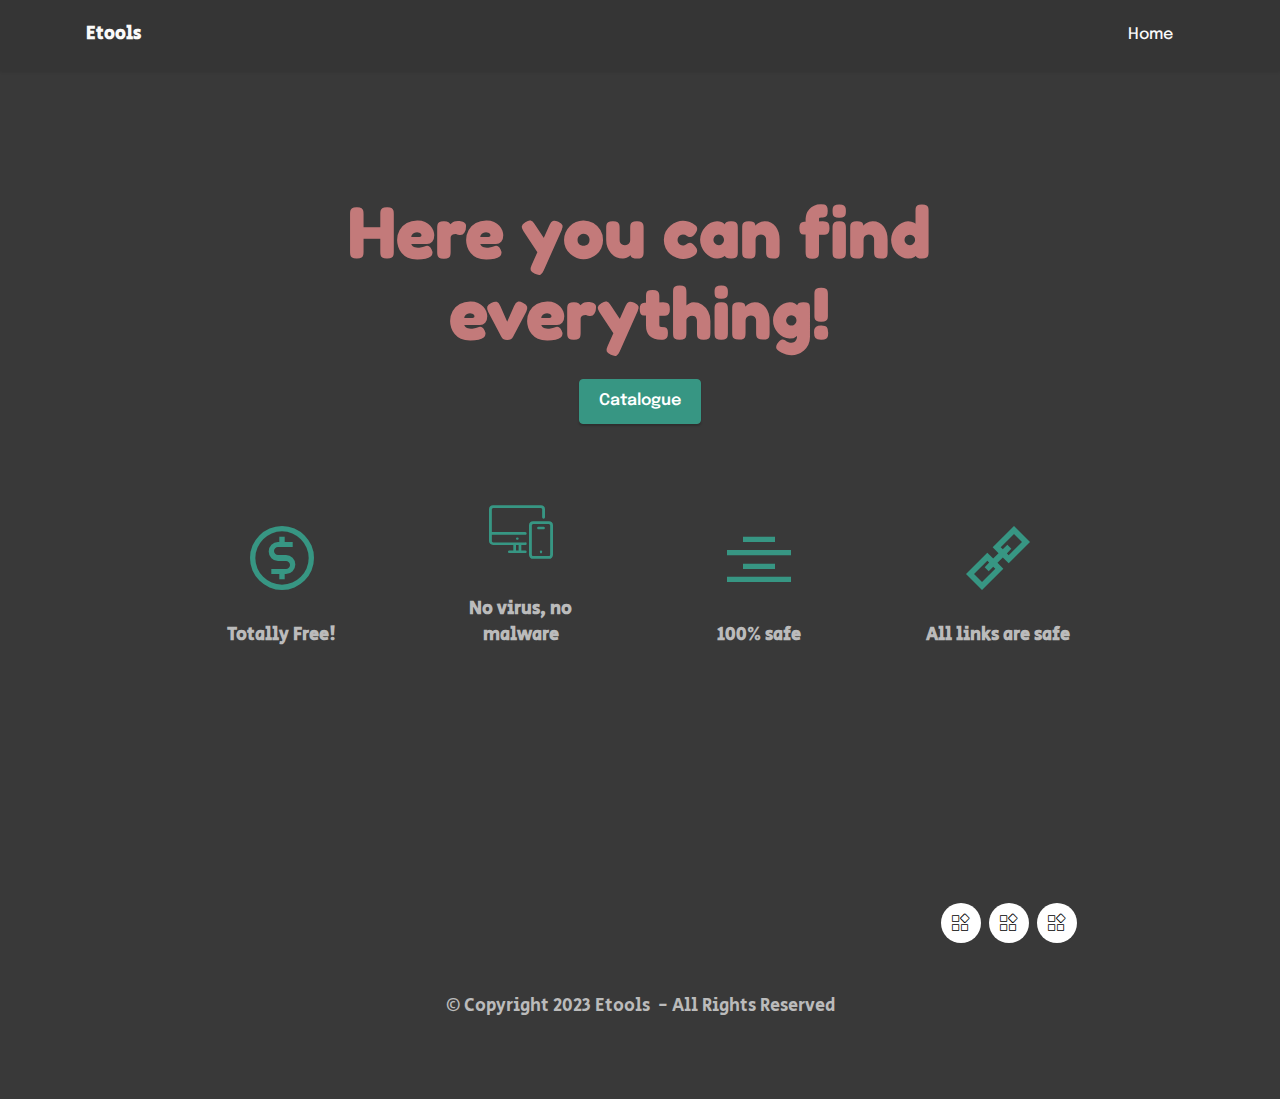
<file: index.html>
<!DOCTYPE html>
<html  >
<head>
  
  <meta charset="UTF-8">
  <meta http-equiv="X-UA-Compatible" content="IE=edge">
  <meta name="generator" content="Mobirise v5.7.12, mobirise.com">
  <meta name="viewport" content="width=device-width, initial-scale=1, minimum-scale=1">
  <link rel="shortcut icon" href="assets/images/er-1-128x128.png" type="image/x-icon">
  <meta name="description" content="">
  
  
  <title>Etools</title>
  <link rel="stylesheet" href="assets/web/assets/mobirise-icons2/mobirise2.css">
  <link rel="stylesheet" href="assets/web/assets/mobirise-icons/mobirise-icons.css">
  <link rel="stylesheet" href="assets/bootstrap/css/bootstrap.min.css">
  <link rel="stylesheet" href="assets/bootstrap/css/bootstrap-grid.min.css">
  <link rel="stylesheet" href="assets/bootstrap/css/bootstrap-reboot.min.css">
  <link rel="stylesheet" href="assets/dropdown/css/style.css">
  <link rel="stylesheet" href="assets/socicon/css/styles.css">
  <link rel="stylesheet" href="assets/theme/css/style.css">
  <link rel="preload" href="https://fonts.googleapis.com/css?family=Fredoka+One:400&display=swap" as="style" onload="this.onload=null;this.rel='stylesheet'">
  <noscript><link rel="stylesheet" href="https://fonts.googleapis.com/css?family=Fredoka+One:400&display=swap"></noscript>
  <link rel="preload" href="https://fonts.googleapis.com/css?family=Jost:100,200,300,400,500,600,700,800,900,100i,200i,300i,400i,500i,600i,700i,800i,900i&display=swap" as="style" onload="this.onload=null;this.rel='stylesheet'">
  <noscript><link rel="stylesheet" href="https://fonts.googleapis.com/css?family=Jost:100,200,300,400,500,600,700,800,900,100i,200i,300i,400i,500i,600i,700i,800i,900i&display=swap"></noscript>
  <link rel="preload" href="https://fonts.googleapis.com/css?family=Epilogue:100,200,300,400,500,600,700,800,900,100i,200i,300i,400i,500i,600i,700i,800i,900i&display=swap" as="style" onload="this.onload=null;this.rel='stylesheet'">
  <noscript><link rel="stylesheet" href="https://fonts.googleapis.com/css?family=Epilogue:100,200,300,400,500,600,700,800,900,100i,200i,300i,400i,500i,600i,700i,800i,900i&display=swap"></noscript>
  <link rel="preload" href="https://fonts.googleapis.com/css?family=Secular+One:400&display=swap" as="style" onload="this.onload=null;this.rel='stylesheet'">
  <noscript><link rel="stylesheet" href="https://fonts.googleapis.com/css?family=Secular+One:400&display=swap"></noscript>
  <link rel="preload" as="style" href="assets/mobirise/css/mbr-additional.css"><link rel="stylesheet" href="assets/mobirise/css/mbr-additional.css" type="text/css">

  
  
  
</head>
<body>
  
  <section data-bs-version="5.1" class="menu menu1 cid-sFGzlAXw3z" once="menu" id="menu1-2">
    

    <nav class="navbar navbar-dropdown navbar-expand-lg">
        <div class="container">
            <div class="navbar-brand">
                
                <span class="navbar-caption-wrap"><a class="navbar-caption text-white text-primary display-7" href="index.html">Etools</a></span>
            </div>
            <button class="navbar-toggler" type="button" data-toggle="collapse" data-bs-toggle="collapse" data-target="#navbarSupportedContent" data-bs-target="#navbarSupportedContent" aria-controls="navbarNavAltMarkup" aria-expanded="false" aria-label="Toggle navigation">
                <div class="hamburger">
                    <span></span>
                    <span></span>
                    <span></span>
                    <span></span>
                </div>
            </button>
            <div class="collapse navbar-collapse" id="navbarSupportedContent">
                <ul class="navbar-nav nav-dropdown nav-right" data-app-modern-menu="true"><li class="nav-item"><a class="nav-link link text-white text-primary display-4" href="#top">Home</a></li></ul>
                
                
            </div>
        </div>
    </nav>
</section>

<section data-bs-version="5.1" class="header19 cid-sFGzrhlvIh" data-bg-video="https://www.youtube.com/watch?v=Wjt6yyNDWmc" id="header19-3">

    

    <div class="mbr-overlay" style="opacity: 0.9; background-color: rgb(35, 35, 35);">
    </div>

    <div class="container">
        <div class="media-container">
            <div class="col-md-12 col-lg-10 m-auto align-center">
                <h1 class="mbr-section-title mbr-white mbr-fonts-style mb-3 display-1"><strong>Here you can find everything!</strong></h1>
                <p class="mbr-text mbr-white mbr-fonts-style display-7"></p>
                <div class="mbr-section-btn align-center"><a class="btn btn-secondary display-4" href="page1.html">Catalogue<br></a></div>

                <div class="row pt-5 justify-content-center">
                    <div class="col-12 col-md-6 col-lg-3">
                        <div class="card-wrapper">
                            <div class="card-box align-center">
                                <span class="mbr-iconfont mobi-mbri-cash mobi-mbri" style="color: rgb(55, 150, 131); fill: rgb(55, 150, 131);"></span>
                                <h4 class="card-title align-center mbr-black mbr-fonts-style display-7"><strong>Totally Free!</strong></h4>
                            </div>
                        </div>
                    </div>
                    <div class="col-12 col-md-6 col-lg-3">
                        <div class="card-wrapper">
                            <div class="card-box align-center">
                                <span class="mbr-iconfont mbri-responsive" style="color: rgb(55, 150, 131); fill: rgb(55, 150, 131);"></span>
                                <h4 class="card-title align-center mbr-black mbr-fonts-style display-7"><strong>No virus, no malware</strong><div><strong><br></strong></div></h4>
                            </div>
                        </div>
                    </div>
                    <div class="col-12 col-md-6 col-lg-3">
                        <div class="card-wrapper">
                            <div class="card-box align-center">
                                <span class="mbr-iconfont mobi-mbri-align-center mobi-mbri" style="color: rgb(55, 150, 131); fill: rgb(55, 150, 131);"></span>
                                <h4 class="card-title align-center mbr-black mbr-fonts-style display-7"><strong>100% safe</strong></h4>
                            </div>
                        </div>
                    </div>
                    <div class="col-12 col-md-6 col-lg-3">
                        <div class="card-wrapper">
                            <div class="card-box align-center">
                                <span class="mbr-iconfont mobi-mbri-link mobi-mbri" style="color: rgb(55, 150, 131); fill: rgb(55, 150, 131);"></span>
                                <h4 class="card-title align-center mbr-black mbr-fonts-style display-7"><strong>All links are safe</strong></h4>
                            </div>
                        </div>
                    </div>
                </div>
            </div>
        </div>
    </div>
</section>

<section data-bs-version="5.1" class="footer1 cid-sFGDg6hy8z" once="footers" data-bg-video="https://www.youtube.com/watch?v=Wjt6yyNDWmc" id="footer1-7">

    
    <div class="mbr-overlay" style="opacity: 0.9; background-color: rgb(35, 35, 35);"></div>
    <div class="container">
        <div class="row mbr-white">
            <div class="col-12 col-md-6 col-lg-3">
                <h5 class="mbr-section-subtitle mbr-fonts-style mb-2 display-7"></h5>
                <ul class="list mbr-fonts-style display-4">
                    <li class="mbr-text item-wrap"><br></li>
                </ul>
            </div>
            <div class="col-12 col-md-6 col-lg-3">
                <h5 class="mbr-section-subtitle mbr-fonts-style mb-2 display-7"></h5>
                <ul class="list mbr-fonts-style display-4">

                    <li class="mbr-text item-wrap"><br></li><li class="mbr-text item-wrap"><br></li><li class="mbr-text item-wrap"><br></li>
                </ul>
            </div>
            <div class="col-12 col-md-6 col-lg-3">
                <h5 class="mbr-section-subtitle mbr-fonts-style mb-2 display-7"></h5>
                <ul class="list mbr-fonts-style display-4">
                    <li class="mbr-text item-wrap"><br></li><li class="mbr-text item-wrap"><br></li>
                </ul>
            </div>
            <div class="col-12 col-md-6 col-lg-3">
                <h5 class="mbr-section-subtitle mbr-fonts-style mb-2 display-7"></h5>
                <p class="mbr-text mbr-fonts-style mb-4 display-4"></p>
                <h5 class="mbr-section-subtitle mbr-fonts-style mb-3 display-7"></h5>
                <div class="social-row display-7">
                    <div class="soc-item">
                        
                            <span class="mbr-iconfont mbri-extension"></span>
                        
                    </div>
                    <div class="soc-item">
                        
                            <span class="mbr-iconfont mbri-extension"></span>
                        
                    </div>
                    <div class="soc-item">
                        
                            <span class="mbr-iconfont mbri-extension"></span>
                        
                    </div>
                    
                </div>
            </div>
            <div class="col-12 mt-4">
                <p class="mbr-text mb-0 mbr-fonts-style copyright align-center display-7">
                    © Copyright 2023 Etools&nbsp; - All Rights Reserved
                </p>
            </div>
        </div>
    </div>
  <script src="assets/ytplayer/index.js"></script>  <script src="assets/dropdown/js/navbar-dropdown.js"></script>  <script src="assets/vimeoplayer/player.js"></script>  <script src="assets/theme/js/script.js"></script>  
  
  
</body>
</html>
</file>
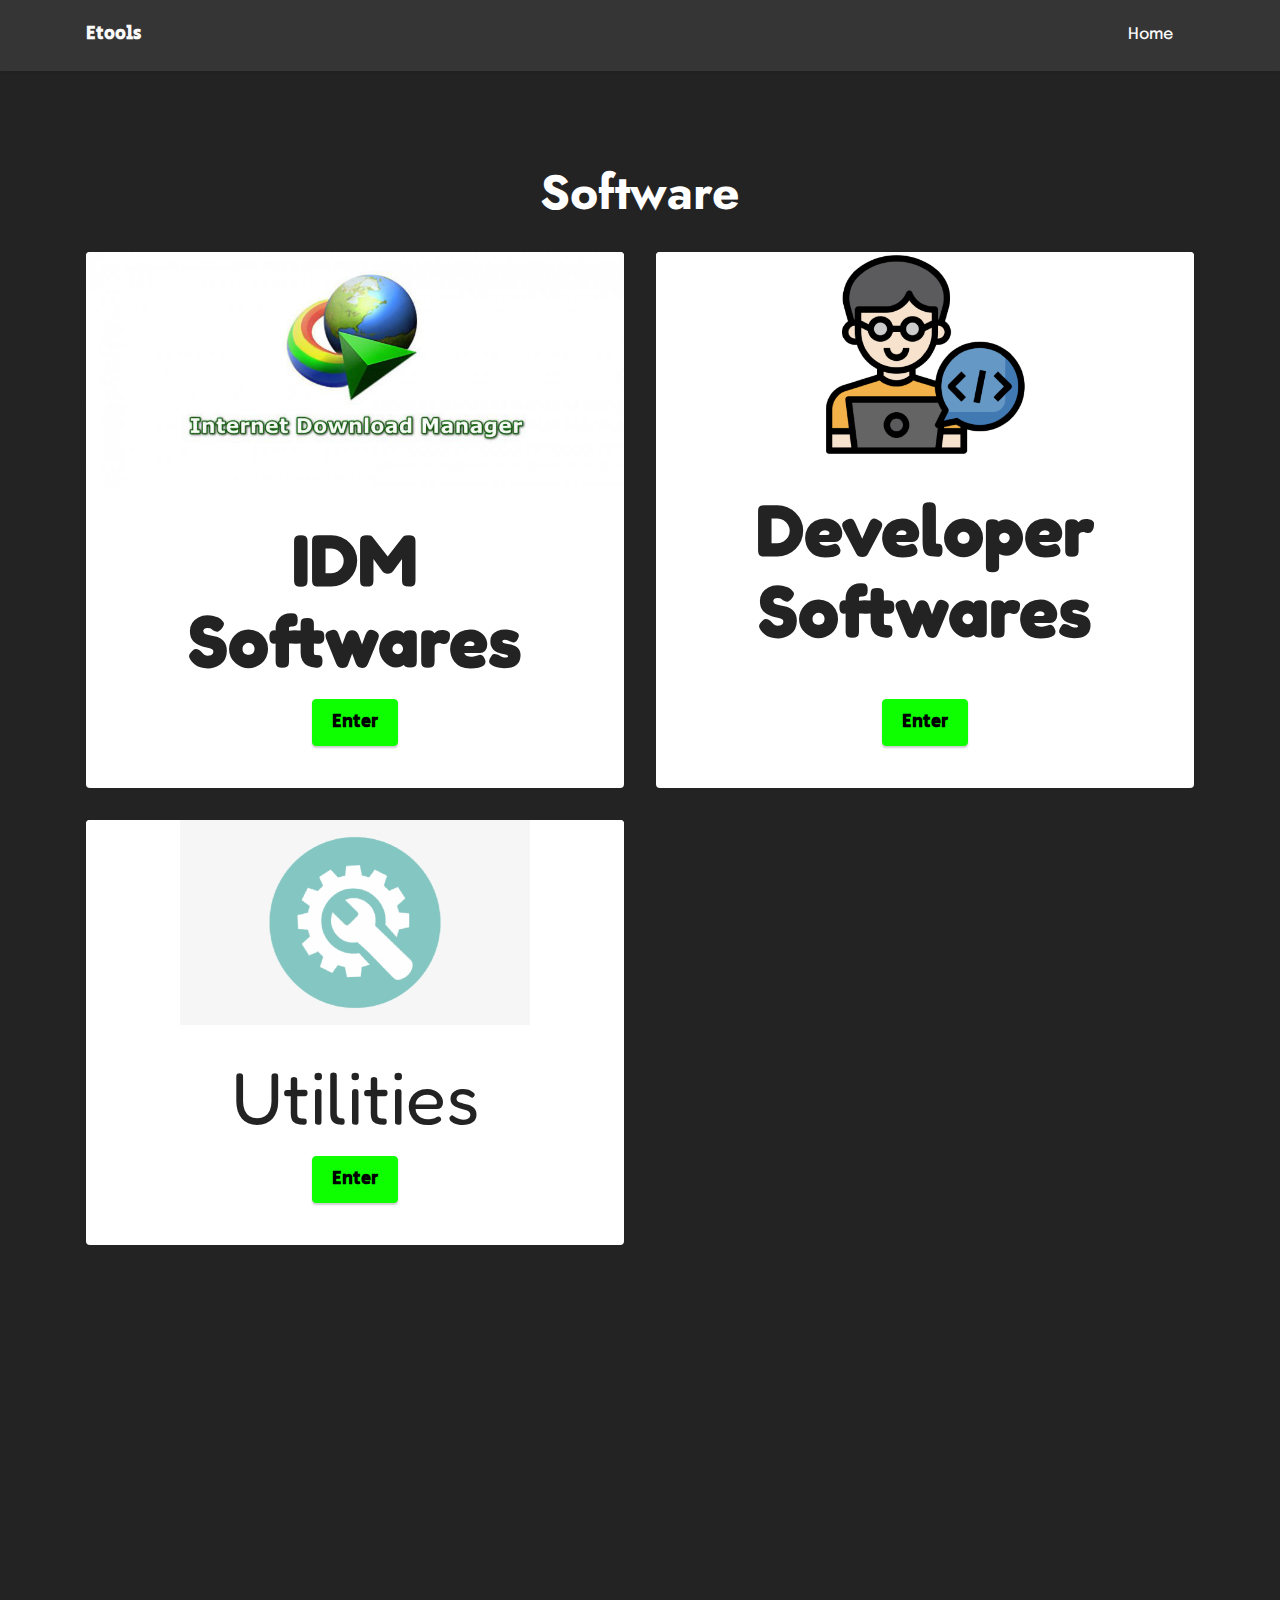
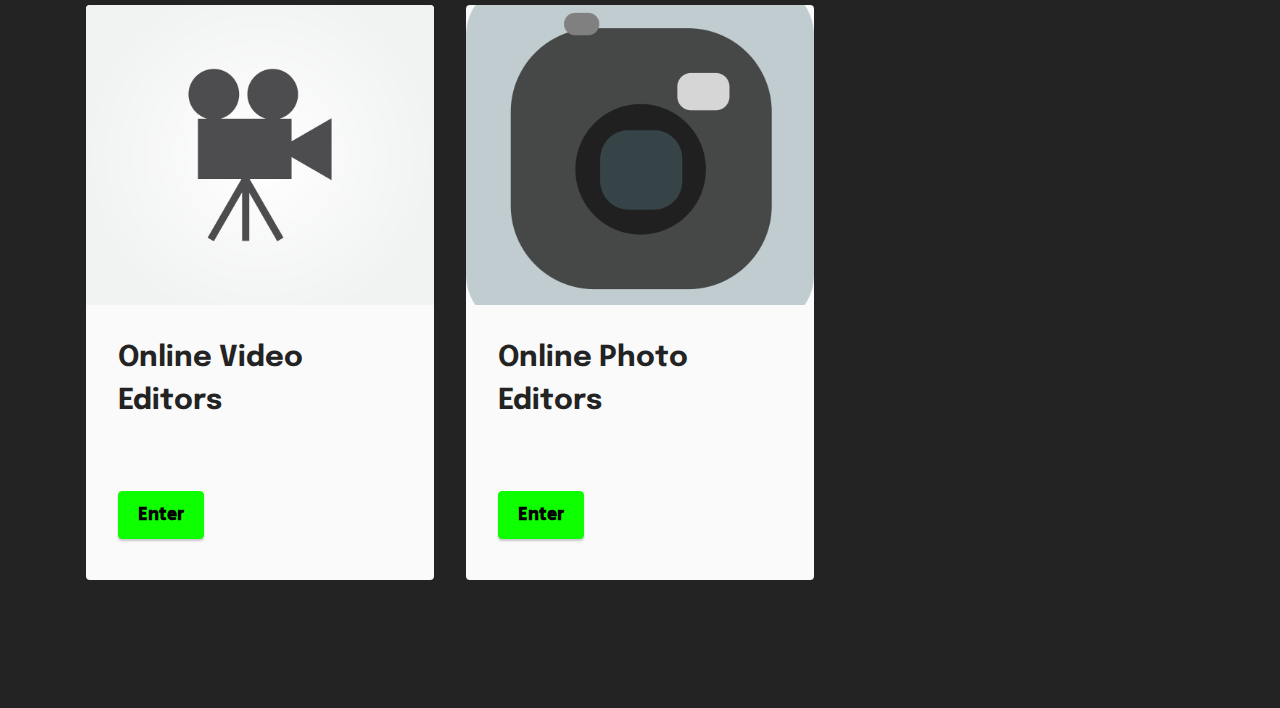
<file: page1.html>
<!DOCTYPE html>
<html  >
<head>

  <meta charset="UTF-8">
  <meta http-equiv="X-UA-Compatible" content="IE=edge">
  <meta name="generator" content="Mobirise v5.7.12, mobirise.com">
  <meta name="viewport" content="width=device-width, initial-scale=1, minimum-scale=1">
  <link rel="shortcut icon" href="assets/images/er-1-128x128.png" type="image/x-icon">
  <meta name="description" content="">
  
  
  <title>Catalogue</title>
  <link rel="stylesheet" href="assets/bootstrap/css/bootstrap.min.css">
  <link rel="stylesheet" href="assets/bootstrap/css/bootstrap-grid.min.css">
  <link rel="stylesheet" href="assets/bootstrap/css/bootstrap-reboot.min.css">
  <link rel="stylesheet" href="assets/dropdown/css/style.css">
  <link rel="stylesheet" href="assets/socicon/css/styles.css">
  <link rel="stylesheet" href="assets/theme/css/style.css">
  <link rel="preload" href="https://fonts.googleapis.com/css?family=Fredoka+One:400&display=swap" as="style" onload="this.onload=null;this.rel='stylesheet'">
  <noscript><link rel="stylesheet" href="https://fonts.googleapis.com/css?family=Fredoka+One:400&display=swap"></noscript>
  <link rel="preload" href="https://fonts.googleapis.com/css?family=Jost:100,200,300,400,500,600,700,800,900,100i,200i,300i,400i,500i,600i,700i,800i,900i&display=swap" as="style" onload="this.onload=null;this.rel='stylesheet'">
  <noscript><link rel="stylesheet" href="https://fonts.googleapis.com/css?family=Jost:100,200,300,400,500,600,700,800,900,100i,200i,300i,400i,500i,600i,700i,800i,900i&display=swap"></noscript>
  <link rel="preload" href="https://fonts.googleapis.com/css?family=Epilogue:100,200,300,400,500,600,700,800,900,100i,200i,300i,400i,500i,600i,700i,800i,900i&display=swap" as="style" onload="this.onload=null;this.rel='stylesheet'">
  <noscript><link rel="stylesheet" href="https://fonts.googleapis.com/css?family=Epilogue:100,200,300,400,500,600,700,800,900,100i,200i,300i,400i,500i,600i,700i,800i,900i&display=swap"></noscript>
  <link rel="preload" href="https://fonts.googleapis.com/css?family=Secular+One:400&display=swap" as="style" onload="this.onload=null;this.rel='stylesheet'">
  <noscript><link rel="stylesheet" href="https://fonts.googleapis.com/css?family=Secular+One:400&display=swap"></noscript>
  <link rel="preload" as="style" href="assets/mobirise/css/mbr-additional.css"><link rel="stylesheet" href="assets/mobirise/css/mbr-additional.css" type="text/css">

  
  
  
</head>
<body>
  
  <section data-bs-version="5.1" class="menu menu1 cid-sFGzlAXw3z" once="menu" id="menu1-1">
    

    <nav class="navbar navbar-dropdown navbar-expand-lg">
        <div class="container">
            <div class="navbar-brand">
                
                <span class="navbar-caption-wrap"><a class="navbar-caption text-white text-primary display-7" href="index.html">Etools</a></span>
            </div>
            <button class="navbar-toggler" type="button" data-toggle="collapse" data-bs-toggle="collapse" data-target="#navbarSupportedContent" data-bs-target="#navbarSupportedContent" aria-controls="navbarNavAltMarkup" aria-expanded="false" aria-label="Toggle navigation">
                <div class="hamburger">
                    <span></span>
                    <span></span>
                    <span></span>
                    <span></span>
                </div>
            </button>
            <div class="collapse navbar-collapse" id="navbarSupportedContent">
                <ul class="navbar-nav nav-dropdown nav-right" data-app-modern-menu="true"><li class="nav-item"><a class="nav-link link text-white text-primary display-4" href="#top">Home</a></li></ul>
                
                
            </div>
        </div>
    </nav>
</section>

<section data-bs-version="5.1" class="gallery2 cid-tuGQkb3R29" id="gallery2-a">
    
    
    <div class="container">
        <div class="mbr-section-head">
            <h4 class="mbr-section-title mbr-fonts-style align-center mb-0 display-2"><strong>Software</strong></h4>
            
        </div>
        <div class="row mt-4">
            <div class="item features-image сol-12 col-md-6 col-lg-6">
                <div class="item-wrapper">
                    <div class="item-img">
                        <img src="assets/images/internet-download-manager-900x394.jpg" alt="Mobirise Website Builder">
                    </div>
                    <div class="item-content">
                        <h5 class="item-title mbr-fonts-style display-1"><strong>IDM Softwares</strong></h5>
                        
                        
                    </div>
                    <div class="mbr-section-btn item-footer mt-2"><a href="page4.html" class="btn item-btn btn-danger display-7" target="_blank">Enter</a></div>
                </div>
            </div>
            <div class="item features-image сol-12 col-md-6 col-lg-6">
                <div class="item-wrapper">
                    <div class="item-img">
                        <img src="assets/images/we2324-900x343.png" alt="Mobirise Website Builder">
                    </div>
                    <div class="item-content">
                        <h5 class="item-title mbr-fonts-style display-1"><strong>Developer Softwares</strong></h5>
                        
                        
                    </div>
                    <div class="mbr-section-btn item-footer mt-2"><a href="page5.html" class="btn item-btn btn-danger display-7" target="_blank">Enter</a></div>
                </div>
            </div>
            <div class="item features-image сol-12 col-md-6 col-lg-6">
                <div class="item-wrapper">
                    <div class="item-img">
                        <img src="assets/images/423qadsa-900x343.png" alt="Mobirise Website Builder">
                    </div>
                    <div class="item-content">
                        <h5 class="item-title mbr-fonts-style display-1">Utilities</h5>
                        
                        
                    </div>
                    <div class="mbr-section-btn item-footer mt-2"><a href="page6.html" class="btn item-btn btn-danger display-7" target="_blank">Enter</a></div>
                </div>
            </div>
            
        </div>
    </div>
</section>

<section data-bs-version="5.1" class="content2 cid-tue8EbWuq7" id="content2-3">
    
    
    <div class="container">
        <div class="mbr-section-head">
            <h4 class="mbr-section-title mbr-fonts-style align-center mb-0 display-2"><strong>Our Blog</strong></h4>
            <h5 class="mbr-section-subtitle mbr-fonts-style align-center mb-0 mt-2 display-5">Read the recent blog posts abo</h5>
        </div>
        <div class="row mt-4">
            <div class="item features-image сol-12 col-md-6 col-lg-4 active">
                <div class="item-wrapper">
                    <div class="item-img">
                        <img src="assets/images/mbr-2.png" alt="Mobirise Website Builder" title="" data-slide-to="0" data-bs-slide-to="0">
                    </div>
                    <div class="item-content">
                        <h5 class="item-title mbr-fonts-style display-5"><strong>Online Video Editors</strong></h5>
                        <h6 class="item-subtitle mbr-fonts-style mt-1 display-7"></h6>
                        <p class="mbr-text mbr-fonts-style mt-3 display-7"></p>
                    </div>
                    <div class="mbr-section-btn item-footer mt-2"><a href="page2.html" class="btn item-btn btn-danger display-7" target="_blank">Enter</a></div>
                </div>
            </div><div class="item features-image сol-12 col-md-6 col-lg-4">
                <div class="item-wrapper">
                    <div class="item-img">
                        <img src="assets/images/mbr-1.png" alt="" title="" data-slide-to="1" data-bs-slide-to="1">
                    </div>
                    <div class="item-content">
                        <h5 class="item-title mbr-fonts-style display-5"><strong>Online Photo Editors</strong></h5>
                        <h6 class="item-subtitle mbr-fonts-style mt-1 display-7"></h6>
                        <p class="mbr-text mbr-fonts-style mt-3 display-7"><br>
                        </p>
                    </div>
                    <div class="mbr-section-btn item-footer mt-2"><a href="page3.html" class="btn item-btn btn-danger display-7" target="_blank">Enter</a></div>
                </div>
            </div>
            
            

        </div>
    </div>
</section><section class="display-7" style="padding: 0;align-items: center;justify-content: center;flex-wrap: wrap;   
  
  
</body>
</html>
</file>
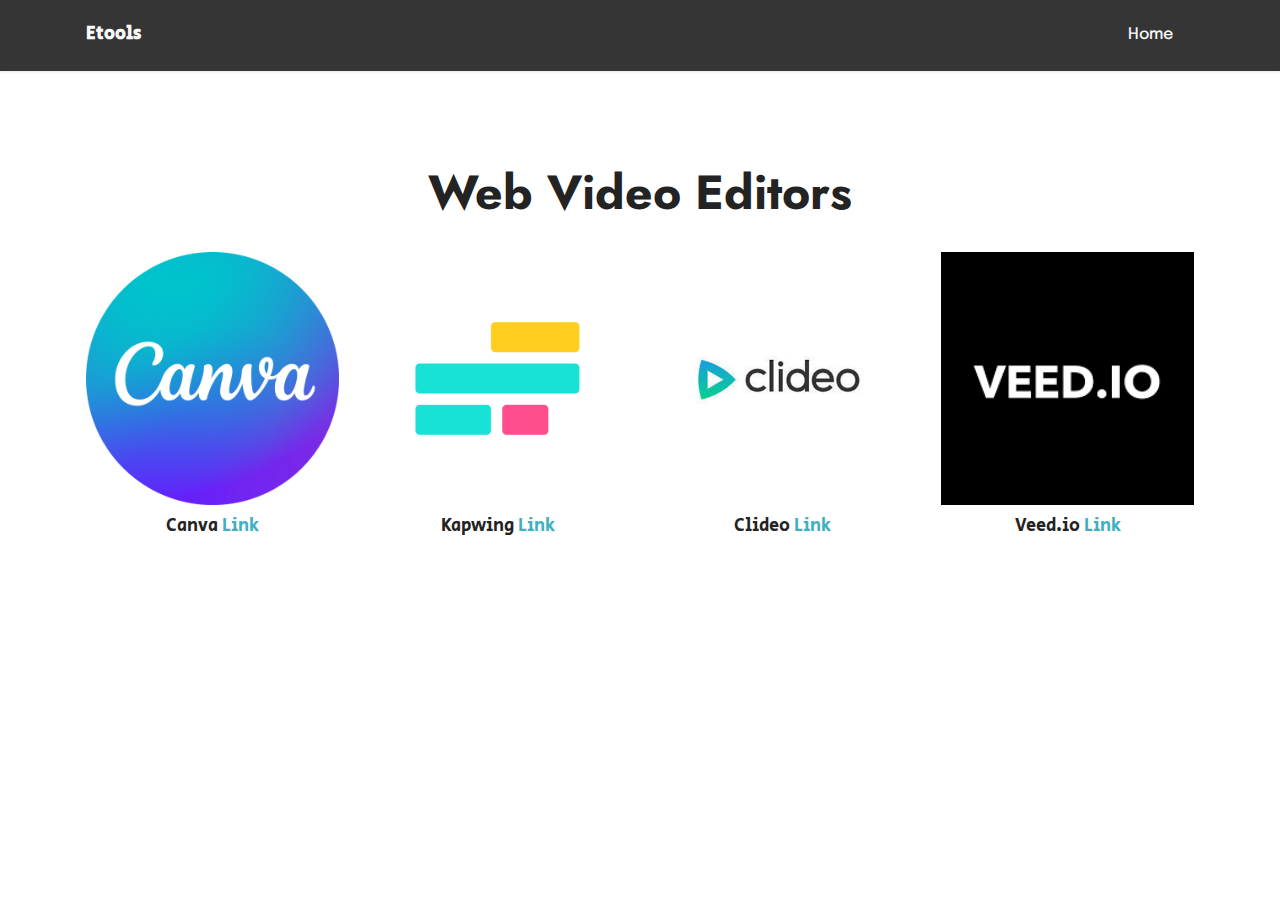
<file: page2.html>
<!DOCTYPE html>
<html  >
<head>
  
  <meta charset="UTF-8">
  <meta http-equiv="X-UA-Compatible" content="IE=edge">
  <meta name="generator" content="Mobirise v5.7.12, mobirise.com">
  <meta name="viewport" content="width=device-width, initial-scale=1, minimum-scale=1">
  <link rel="shortcut icon" href="assets/images/er-1-128x128.png" type="image/x-icon">
  <meta name="description" content="">
  
  
  <title>Online Video Editors</title>
  <link rel="stylesheet" href="assets/web/assets/mobirise-icons2/mobirise2.css">
  <link rel="stylesheet" href="assets/bootstrap/css/bootstrap.min.css">
  <link rel="stylesheet" href="assets/bootstrap/css/bootstrap-grid.min.css">
  <link rel="stylesheet" href="assets/bootstrap/css/bootstrap-reboot.min.css">
  <link rel="stylesheet" href="assets/dropdown/css/style.css">
  <link rel="stylesheet" href="assets/socicon/css/styles.css">
  <link rel="stylesheet" href="assets/theme/css/style.css">
  <link rel="preload" href="https://fonts.googleapis.com/css?family=Fredoka+One:400&display=swap" as="style" onload="this.onload=null;this.rel='stylesheet'">
  <noscript><link rel="stylesheet" href="https://fonts.googleapis.com/css?family=Fredoka+One:400&display=swap"></noscript>
  <link rel="preload" href="https://fonts.googleapis.com/css?family=Jost:100,200,300,400,500,600,700,800,900,100i,200i,300i,400i,500i,600i,700i,800i,900i&display=swap" as="style" onload="this.onload=null;this.rel='stylesheet'">
  <noscript><link rel="stylesheet" href="https://fonts.googleapis.com/css?family=Jost:100,200,300,400,500,600,700,800,900,100i,200i,300i,400i,500i,600i,700i,800i,900i&display=swap"></noscript>
  <link rel="preload" href="https://fonts.googleapis.com/css?family=Epilogue:100,200,300,400,500,600,700,800,900,100i,200i,300i,400i,500i,600i,700i,800i,900i&display=swap" as="style" onload="this.onload=null;this.rel='stylesheet'">
  <noscript><link rel="stylesheet" href="https://fonts.googleapis.com/css?family=Epilogue:100,200,300,400,500,600,700,800,900,100i,200i,300i,400i,500i,600i,700i,800i,900i&display=swap"></noscript>
  <link rel="preload" href="https://fonts.googleapis.com/css?family=Secular+One:400&display=swap" as="style" onload="this.onload=null;this.rel='stylesheet'">
  <noscript><link rel="stylesheet" href="https://fonts.googleapis.com/css?family=Secular+One:400&display=swap"></noscript>
  <link rel="preload" as="style" href="assets/mobirise/css/mbr-additional.css"><link rel="stylesheet" href="assets/mobirise/css/mbr-additional.css" type="text/css">

  
  
  
</head>
<body>
  
  <section data-bs-version="5.1" class="menu menu1 cid-sFGzlAXw3z" once="menu" id="menu1-6">
    

    <nav class="navbar navbar-dropdown navbar-expand-lg">
        <div class="container">
            <div class="navbar-brand">
                
                <span class="navbar-caption-wrap"><a class="navbar-caption text-white text-primary display-7" href="index.html">Etools</a></span>
            </div>
            <button class="navbar-toggler" type="button" data-toggle="collapse" data-bs-toggle="collapse" data-target="#navbarSupportedContent" data-bs-target="#navbarSupportedContent" aria-controls="navbarNavAltMarkup" aria-expanded="false" aria-label="Toggle navigation">
                <div class="hamburger">
                    <span></span>
                    <span></span>
                    <span></span>
                    <span></span>
                </div>
            </button>
            <div class="collapse navbar-collapse" id="navbarSupportedContent">
                <ul class="navbar-nav nav-dropdown nav-right" data-app-modern-menu="true"><li class="nav-item"><a class="nav-link link text-white text-primary display-4" href="#top">Home</a></li></ul>
                
                
            </div>
        </div>
    </nav>
</section>

<section data-bs-version="5.1" class="gallery5 mbr-gallery cid-tue9S1kXYA" id="gallery5-7">
    

    
    

    <div class="container">
        <div class="mbr-section-head">
            <h3 class="mbr-section-title mbr-fonts-style align-center m-0 display-2"><strong>Web Video Editors</strong></h3>
            <h4 class="mbr-section-subtitle mbr-fonts-style align-center mb-0 mt-2 display-5"></h4>
        </div>
        <div class="row mbr-gallery mt-4">
            <div class="col-12 col-md-6 col-lg-3 item gallery-image">
                <div class="item-wrapper" data-toggle="modal" data-bs-toggle="modal" data-target="#tuHPKQCoJA-modal" data-bs-target="#tuHPKQCoJA-modal">
                    <img class="w-100" src="assets/images/1-a6kkoovjvpxpwewg8axc5w.png" alt="Mobirise Website Builder" data-slide-to="0" data-bs-slide-to="0" data-target="#lb-tuHPKQCoJA" data-bs-target="#lb-tuHPKQCoJA">
                    <div class="icon-wrapper">
                        <span class="mobi-mbri mobi-mbri-search mbr-iconfont mbr-iconfont-btn"></span>
                    </div>
                </div>
                <h6 class="mbr-item-subtitle mbr-fonts-style align-center mb-2 mt-2 display-7">
                    Canva&nbsp;<a href="https://www.canva.com/video-editor/" class="text-success">Link</a>
                </h6>
            </div>
            <div class="col-12 col-md-6 col-lg-3 item gallery-image">
                <div class="item-wrapper" data-toggle="modal" data-bs-toggle="modal" data-target="#tuHPKQCoJA-modal" data-bs-target="#tuHPKQCoJA-modal">
                    <img class="w-100" src="assets/images/cykut4i7ixljlnkfhhj5-506x506.png" alt="Mobirise Website Builder" data-slide-to="1" data-bs-slide-to="1" data-target="#lb-tuHPKQCoJA" data-bs-target="#lb-tuHPKQCoJA">
                    <div class="icon-wrapper">
                        <span class="mobi-mbri mobi-mbri-search mbr-iconfont mbr-iconfont-btn"></span>
                    </div>
                </div>
                <h6 class="mbr-item-subtitle mbr-fonts-style align-center mb-2 mt-2 display-7">
                    Kapwing&nbsp;<a href="https://www.kapwing.com/video-editor" class="text-success">Link</a>
                </h6>
            </div>
            <div class="col-12 col-md-6 col-lg-3 item gallery-image">
                <div class="item-wrapper" data-toggle="modal" data-bs-toggle="modal" data-target="#tuHPKQCoJA-modal" data-bs-target="#tuHPKQCoJA-modal">
                    <img class="w-100" src="assets/images/clideo-video-rotating-400x400.jpg" alt="Mobirise Website Builder" data-slide-to="2" data-bs-slide-to="2" data-target="#lb-tuHPKQCoJA" data-bs-target="#lb-tuHPKQCoJA">
                    <div class="icon-wrapper">
                        <span class="mobi-mbri mobi-mbri-search mbr-iconfont mbr-iconfont-btn"></span>
                    </div>
                </div>
                <h6 class="mbr-item-subtitle mbr-fonts-style align-center mb-2 mt-2 display-7">
                    Clideo&nbsp;<a href="https://clideo.com/video-editor" class="text-success">Link</a>
                </h6>
            </div>
            <div class="col-12 col-md-6 col-lg-3 item gallery-image">
                <div class="item-wrapper" data-toggle="modal" data-bs-toggle="modal" data-target="#tuHPKQCoJA-modal" data-bs-target="#tuHPKQCoJA-modal">
                    <img class="w-100" src="assets/images/download-225x225.png" alt="" data-slide-to="3" data-bs-slide-to="3" data-target="#lb-tuHPKQCoJA" data-bs-target="#lb-tuHPKQCoJA">
                    <div class="icon-wrapper">
                        <span class="mobi-mbri mobi-mbri-search mbr-iconfont mbr-iconfont-btn"></span>
                    </div>
                </div>
                <h6 class="mbr-item-subtitle mbr-fonts-style align-center mb-2 mt-2 display-7">
                    Veed.io&nbsp;<a href="https://www.veed.io/" class="text-success">Link</a>
                </h6>
            </div>
        </div>

        <div class="modal mbr-slider" tabindex="-1" role="dialog" aria-hidden="true" id="tuHPKQCoJA-modal">
            <div class="modal-dialog" role="document">
                <div class="modal-content">
                    <div class="modal-body">
                        <div class="carousel slide" id="lb-tuHPKQCoJA" data-interval="5000" data-bs-interval="5000">
                            <div class="carousel-inner">
                                <div class="carousel-item active">
                                    <img class="d-block w-100" src="assets/images/1-a6kkoovjvpxpwewg8axc5w.png" alt="Mobirise Website Builder">
                                </div>
                                <div class="carousel-item">
                                    <img class="d-block w-100" src="assets/images/cykut4i7ixljlnkfhhj5-506x506.png" alt="Mobirise Website Builder">
                                </div>
                                <div class="carousel-item">
                                    <img class="d-block w-100" src="assets/images/clideo-video-rotating-400x400.jpg" alt="Mobirise Website Builder">
                                </div>
                                <div class="carousel-item">
                                    <img class="d-block w-100" src="assets/images/download-225x225.png" alt="Mobirise Website Builder">
                                </div>
                            </div>
                            <ol class="carousel-indicators">
                                <li data-slide-to="0" data-bs-slide-to="0" class="active" data-target="#lb-tuHPKQCoJA" data-bs-target="#lb-tuHPKQCoJA"></li>
                                <li data-slide-to="1" data-bs-slide-to="1" data-target="#lb-tuHPKQCoJA" data-bs-target="#lb-tuHPKQCoJA"></li>
                                <li data-slide-to="2" data-bs-slide-to="2" data-target="#lb-tuHPKQCoJA" data-bs-target="#lb-tuHPKQCoJA"></li>
                                <li data-slide-to="3" data-bs-slide-to="3" data-target="#lb-tuHPKQCoJA" data-bs-target="#lb-tuHPKQCoJA"></li>
                            </ol>
                            <a role="button" href="" class="close" data-dismiss="modal" data-bs-dismiss="modal" aria-label="Close">
                            </a>
                            <a class="carousel-control-prev carousel-control" role="button" data-slide="prev" data-bs-slide="prev" href="#lb-tuHPKQCoJA">
                                <span class="mobi-mbri mobi-mbri-arrow-prev" aria-hidden="true"></span>
                                <span class="sr-only visually-hidden">Previous</span>
                            </a>
                            <a class="carousel-control-next carousel-control" role="button" data-slide="next" data-bs-slide="next" href="#lb-tuHPKQCoJA">
                                <span class="mobi-mbri mobi-mbri-arrow-next" aria-hidden="true"></span>
                                <span class="sr-only visually-hidden">Next</span>
                            </a>
                        </div>
                    </div>
                </div>
            </div>
        </div>
    </div>
</section><section class="display-7" style="padding: 0;align-items: center;justify-content: center;flex-wrap: wrap;    
  
  
</body>
</html>
</file>
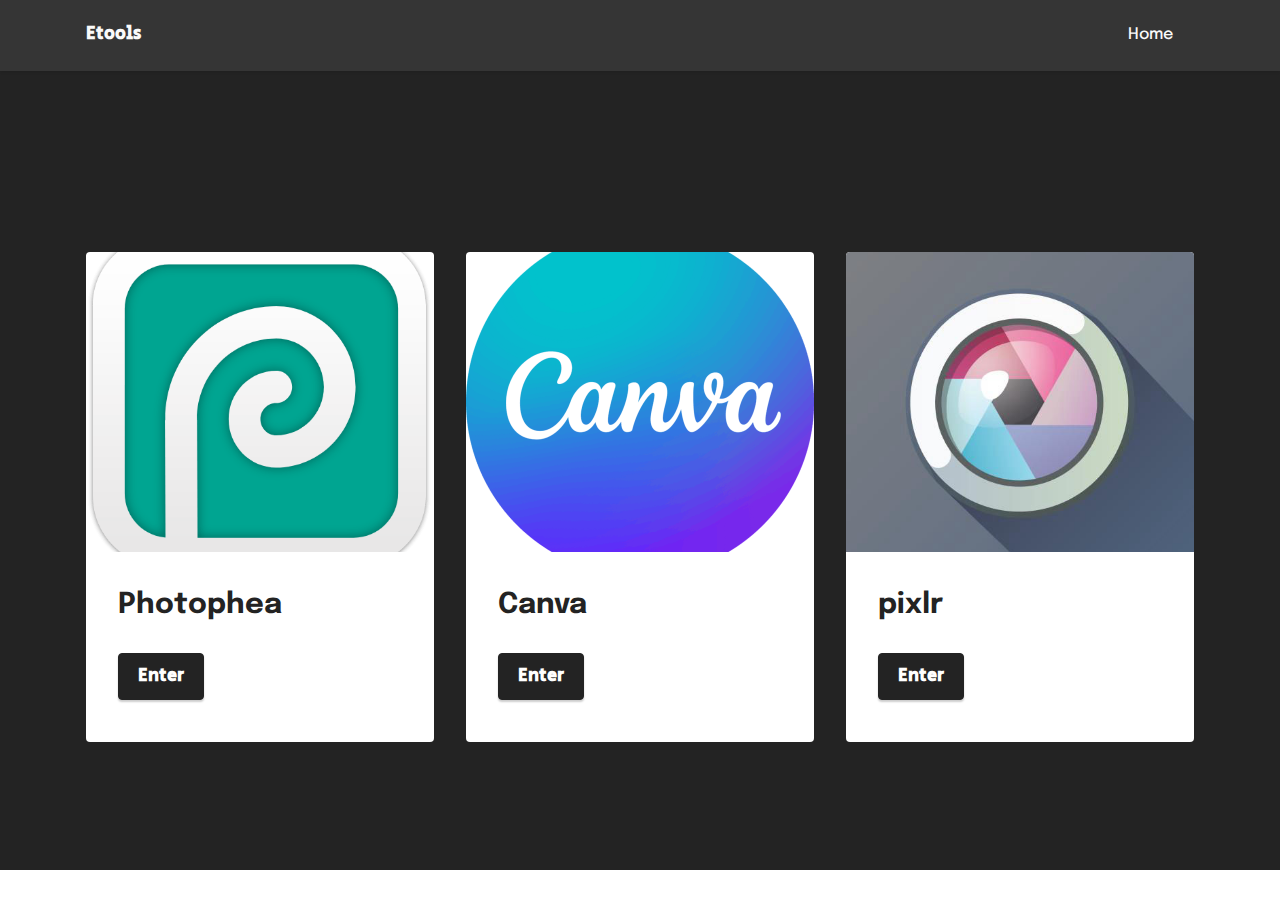
<file: page3.html>
<!DOCTYPE html>
<html  >
<head>
  
  <meta charset="UTF-8">
  <meta http-equiv="X-UA-Compatible" content="IE=edge">
  <meta name="generator" content="Mobirise v5.7.12, mobirise.com">
  <meta name="viewport" content="width=device-width, initial-scale=1, minimum-scale=1">
  <link rel="shortcut icon" href="assets/images/er-1-128x128.png" type="image/x-icon">
  <meta name="description" content="">
  
  
  <title>Online Photo Editors</title>
  <link rel="stylesheet" href="assets/bootstrap/css/bootstrap.min.css">
  <link rel="stylesheet" href="assets/bootstrap/css/bootstrap-grid.min.css">
  <link rel="stylesheet" href="assets/bootstrap/css/bootstrap-reboot.min.css">
  <link rel="stylesheet" href="assets/dropdown/css/style.css">
  <link rel="stylesheet" href="assets/socicon/css/styles.css">
  <link rel="stylesheet" href="assets/theme/css/style.css">
  <link rel="preload" href="https://fonts.googleapis.com/css?family=Fredoka+One:400&display=swap" as="style" onload="this.onload=null;this.rel='stylesheet'">
  <noscript><link rel="stylesheet" href="https://fonts.googleapis.com/css?family=Fredoka+One:400&display=swap"></noscript>
  <link rel="preload" href="https://fonts.googleapis.com/css?family=Jost:100,200,300,400,500,600,700,800,900,100i,200i,300i,400i,500i,600i,700i,800i,900i&display=swap" as="style" onload="this.onload=null;this.rel='stylesheet'">
  <noscript><link rel="stylesheet" href="https://fonts.googleapis.com/css?family=Jost:100,200,300,400,500,600,700,800,900,100i,200i,300i,400i,500i,600i,700i,800i,900i&display=swap"></noscript>
  <link rel="preload" href="https://fonts.googleapis.com/css?family=Epilogue:100,200,300,400,500,600,700,800,900,100i,200i,300i,400i,500i,600i,700i,800i,900i&display=swap" as="style" onload="this.onload=null;this.rel='stylesheet'">
  <noscript><link rel="stylesheet" href="https://fonts.googleapis.com/css?family=Epilogue:100,200,300,400,500,600,700,800,900,100i,200i,300i,400i,500i,600i,700i,800i,900i&display=swap"></noscript>
  <link rel="preload" href="https://fonts.googleapis.com/css?family=Secular+One:400&display=swap" as="style" onload="this.onload=null;this.rel='stylesheet'">
  <noscript><link rel="stylesheet" href="https://fonts.googleapis.com/css?family=Secular+One:400&display=swap"></noscript>
  <link rel="preload" as="style" href="assets/mobirise/css/mbr-additional.css"><link rel="stylesheet" href="assets/mobirise/css/mbr-additional.css" type="text/css">

  
  
  
</head>
<body>
  
  <section data-bs-version="5.1" class="menu menu1 cid-sFGzlAXw3z" once="menu" id="menu1-8">
    

    <nav class="navbar navbar-dropdown navbar-expand-lg">
        <div class="container">
            <div class="navbar-brand">
                
                <span class="navbar-caption-wrap"><a class="navbar-caption text-white text-primary display-7" href="index.html">Etools</a></span>
            </div>
            <button class="navbar-toggler" type="button" data-toggle="collapse" data-bs-toggle="collapse" data-target="#navbarSupportedContent" data-bs-target="#navbarSupportedContent" aria-controls="navbarNavAltMarkup" aria-expanded="false" aria-label="Toggle navigation">
                <div class="hamburger">
                    <span></span>
                    <span></span>
                    <span></span>
                    <span></span>
                </div>
            </button>
            <div class="collapse navbar-collapse" id="navbarSupportedContent">
                <ul class="navbar-nav nav-dropdown nav-right" data-app-modern-menu="true"><li class="nav-item"><a class="nav-link link text-white text-primary display-4" href="#top">Home</a></li></ul>
                
                
            </div>
        </div>
    </nav>
</section>

<section data-bs-version="5.1" class="features4 cid-tufgdlDnI7" id="features4-9">
    
    
    <div class="container">
        <div class="mbr-section-head">
            <h4 class="mbr-section-title mbr-fonts-style align-center mb-0 display-2">
                <strong>Web Photo Editors</strong></h4>
            <h5 class="mbr-section-subtitle mbr-fonts-style align-center mb-0 mt-2 display-5"></h5>
        </div>
        <div class="row mt-4">
            <div class="item features-image сol-12 col-md-6 col-lg-4">
                <div class="item-wrapper">
                    <div class="item-img">
                        <img src="assets/images/icon512-512x512.png" alt="" title="">
                    </div>
                    <div class="item-content">
                        <h5 class="item-title mbr-fonts-style display-5"><strong>Photophea</strong></h5>
                        <h6 class="item-subtitle mbr-fonts-style mt-1 display-7"></h6>
                        <p class="mbr-text mbr-fonts-style mt-3 display-7"></p>
                    </div>
                    <div class="mbr-section-btn item-footer mt-2"><a href="https://www.photopea.com/" class="btn item-btn btn-black display-7" target="_blank">Enter</a></div>
                </div>
            </div>
            <div class="item features-image сol-12 col-md-6 col-lg-4">
                <div class="item-wrapper">
                    <div class="item-img">
                        <img src="assets/images/1-a6kkoovjvpxpwewg8axc5w-696x696.png" alt="Mobirise Website Builder" title="">
                    </div>
                    <div class="item-content">
                        <h5 class="item-title mbr-fonts-style display-5"><strong>Canva</strong></h5>
                        <h6 class="item-subtitle mbr-fonts-style mt-1 display-7"></h6>
                        <p class="mbr-text mbr-fonts-style mt-3 display-7"></p>
                    </div>
                    <div class="mbr-section-btn item-footer mt-2"><a href="https://www.canva.com/photo-editor/" class="btn item-btn btn-black display-7" target="_blank">Enter</a></div>
                </div>
            </div>
            <div class="item features-image сol-12 col-md-6 col-lg-4">
                <div class="item-wrapper">
                    <div class="item-img">
                        <img src="assets/images/unnamed-512x512.jpg" alt="Mobirise Website Builder" title="">
                    </div>
                    <div class="item-content">
                        <h5 class="item-title mbr-fonts-style display-5"><strong>pixlr</strong></h5>
                        <h6 class="item-subtitle mbr-fonts-style mt-1 display-7"></h6>
                        <p class="mbr-text mbr-fonts-style mt-3 display-7"></p>
                    </div>
                    <div class="mbr-section-btn item-footer mt-2"><a href="https://pixlr.com/x/" class="btn item-btn btn-black display-7" target="_blank">Enter</a></div>
                </div>
            </div>

        </div>
    </div>
</section><section class="display-7" style="padding: 0;align-items: center;justify-content: center;flex-wrap: wrap;    
  
  
</body>
</html>
</file>
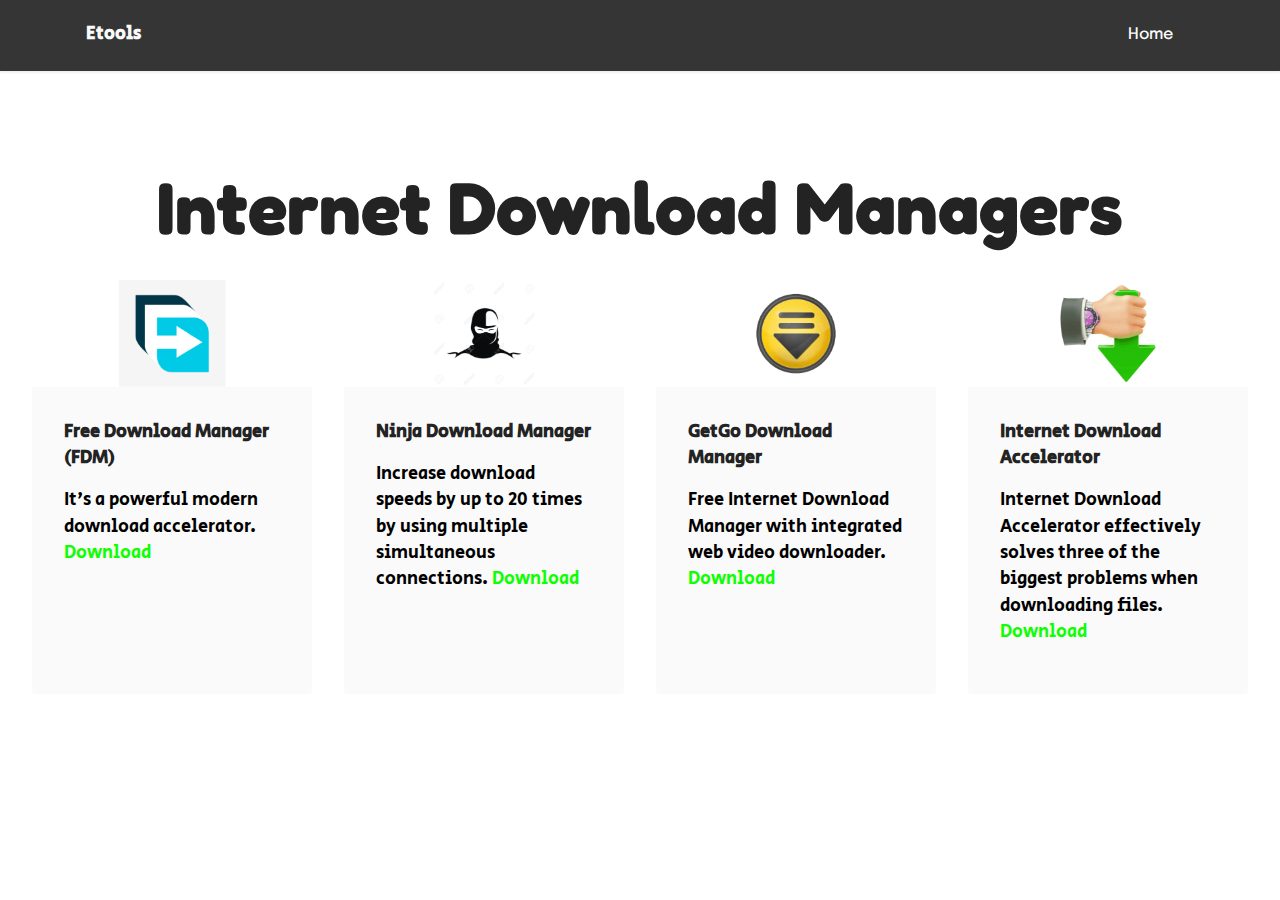
<file: page4.html>
<!DOCTYPE html>
<html  >
<head>
  
  <meta charset="UTF-8">
  <meta http-equiv="X-UA-Compatible" content="IE=edge">
  <meta name="generator" content="Mobirise v5.7.12, mobirise.com">
  <meta name="viewport" content="width=device-width, initial-scale=1, minimum-scale=1">
  <link rel="shortcut icon" href="assets/images/er-1-128x128.png" type="image/x-icon">
  <meta name="description" content="">
  
  
  <title>IDM</title>
  <link rel="stylesheet" href="assets/bootstrap/css/bootstrap.min.css">
  <link rel="stylesheet" href="assets/bootstrap/css/bootstrap-grid.min.css">
  <link rel="stylesheet" href="assets/bootstrap/css/bootstrap-reboot.min.css">
  <link rel="stylesheet" href="assets/dropdown/css/style.css">
  <link rel="stylesheet" href="assets/socicon/css/styles.css">
  <link rel="stylesheet" href="assets/theme/css/style.css">
  <link rel="preload" href="https://fonts.googleapis.com/css?family=Fredoka+One:400&display=swap" as="style" onload="this.onload=null;this.rel='stylesheet'">
  <noscript><link rel="stylesheet" href="https://fonts.googleapis.com/css?family=Fredoka+One:400&display=swap"></noscript>
  <link rel="preload" href="https://fonts.googleapis.com/css?family=Jost:100,200,300,400,500,600,700,800,900,100i,200i,300i,400i,500i,600i,700i,800i,900i&display=swap" as="style" onload="this.onload=null;this.rel='stylesheet'">
  <noscript><link rel="stylesheet" href="https://fonts.googleapis.com/css?family=Jost:100,200,300,400,500,600,700,800,900,100i,200i,300i,400i,500i,600i,700i,800i,900i&display=swap"></noscript>
  <link rel="preload" href="https://fonts.googleapis.com/css?family=Epilogue:100,200,300,400,500,600,700,800,900,100i,200i,300i,400i,500i,600i,700i,800i,900i&display=swap" as="style" onload="this.onload=null;this.rel='stylesheet'">
  <noscript><link rel="stylesheet" href="https://fonts.googleapis.com/css?family=Epilogue:100,200,300,400,500,600,700,800,900,100i,200i,300i,400i,500i,600i,700i,800i,900i&display=swap"></noscript>
  <link rel="preload" href="https://fonts.googleapis.com/css?family=Secular+One:400&display=swap" as="style" onload="this.onload=null;this.rel='stylesheet'">
  <noscript><link rel="stylesheet" href="https://fonts.googleapis.com/css?family=Secular+One:400&display=swap"></noscript>
  <link rel="preload" as="style" href="assets/mobirise/css/mbr-additional.css"><link rel="stylesheet" href="assets/mobirise/css/mbr-additional.css" type="text/css">

  
  
  
</head>
<body>
  
  <section data-bs-version="5.1" class="menu menu1 cid-sFGzlAXw3z" once="menu" id="menu1-b">
    

    <nav class="navbar navbar-dropdown navbar-expand-lg">
        <div class="container">
            <div class="navbar-brand">
                
                <span class="navbar-caption-wrap"><a class="navbar-caption text-white text-primary display-7" href="index.html">Etools</a></span>
            </div>
            <button class="navbar-toggler" type="button" data-toggle="collapse" data-bs-toggle="collapse" data-target="#navbarSupportedContent" data-bs-target="#navbarSupportedContent" aria-controls="navbarNavAltMarkup" aria-expanded="false" aria-label="Toggle navigation">
                <div class="hamburger">
                    <span></span>
                    <span></span>
                    <span></span>
                    <span></span>
                </div>
            </button>
            <div class="collapse navbar-collapse" id="navbarSupportedContent">
                <ul class="navbar-nav nav-dropdown nav-right" data-app-modern-menu="true"><li class="nav-item"><a class="nav-link link text-white text-primary display-4" href="#top">Home</a></li></ul>
                
                
            </div>
        </div>
    </nav>
</section>

<section data-bs-version="5.1" class="gallery3 cid-tuGZ50bkdD" id="gallery3-c">
    
    
    <div class="container-fluid">
        <div class="mbr-section-head">
            <h4 class="mbr-section-title mbr-fonts-style align-center mb-0 display-1">
                <strong>Internet Download Managers</strong></h4>
            <h5 class="mbr-section-subtitle mbr-fonts-style align-center mb-0 mt-2 display-5"></h5>
        </div>
        <div class="row mt-4">
            <div class="item features-image сol-12 col-md-6 col-lg-3">
                <div class="item-wrapper">
                    <div class="item-img">
                        <img src="assets/images/faefaw-838x319.png" alt="Mobirise Website Builder">
                    </div>
                    <div class="item-content">
                        <h5 class="item-title mbr-fonts-style display-7">
                            <strong>Free Download Manager (FDM)</strong></h5>
                        
                        <p class="mbr-text mbr-fonts-style mt-3 display-7">It's a powerful modern download accelerator. <strong><a href="https://dn3.freedownloadmanager.org/6/latest/fdm_x64_setup.exe" class="text-danger text-primary">Download</a></strong></p>
                    </div>
                    
                </div>
            </div>
            <div class="item features-image сol-12 col-md-6 col-lg-3">
                <div class="item-wrapper">
                    <div class="item-img">
                        <img src="assets/images/1535151356156-838x319.png" alt="">
                    </div>
                    <div class="item-content">
                        <h5 class="item-title mbr-fonts-style display-7"><strong>Ninja Download Manager</strong></h5>
                        
                        <p class="mbr-text mbr-fonts-style mt-3 display-7">Increase download speeds by up to 20 times by using multiple simultaneous connections. <strong><a href="https://ninjadownloadmanager.com/downloads?os=win" class="text-danger text-primary">Download</a></strong></p>
                    </div>
                    
                </div>
            </div>
            <div class="item features-image сol-12 col-md-6 col-lg-3">
                <div class="item-wrapper">
                    <div class="item-img">
                        <img src="assets/images/24ad-838x319.png" alt="">
                    </div>
                    <div class="item-content">
                        <h5 class="item-title mbr-fonts-style display-7"><strong>GetGo Download Manager</strong></h5>
                        
                        <p class="mbr-text mbr-fonts-style mt-3 display-7">Free Internet Download Manager with integrated web video downloader. <strong><a href="https://www.getgosoft.com/getgodm/thankyou" class="text-danger text-primary">Download</a></strong></p>
                    </div>
                    
                </div>
            </div>
            <div class="item features-image сol-12 col-md-6 col-lg-3">
                <div class="item-wrapper">
                    <div class="item-img">
                        <img src="assets/images/5675657-838x319.png" alt="" title="">
                    </div>
                    <div class="item-content">
                        <h5 class="item-title mbr-fonts-style display-7"><strong>Internet Download Accelerator</strong></h5>
                        
                        <p class="mbr-text mbr-fonts-style mt-3 display-7">Internet Download Accelerator effectively solves three of the biggest problems when downloading files. <strong><a href="https://download1.westbyte.com/ida/idasetup.exe" class="text-danger text-primary">Download</a></strong></p>
                    </div>
                    
                </div>
            </div>
        </div>
    </div>
</section><section class="display-7" style="padding: 0;align-items: center;justify-content: center;flex-wrap: wrap;    
  
  
</body>
</html>
</file>
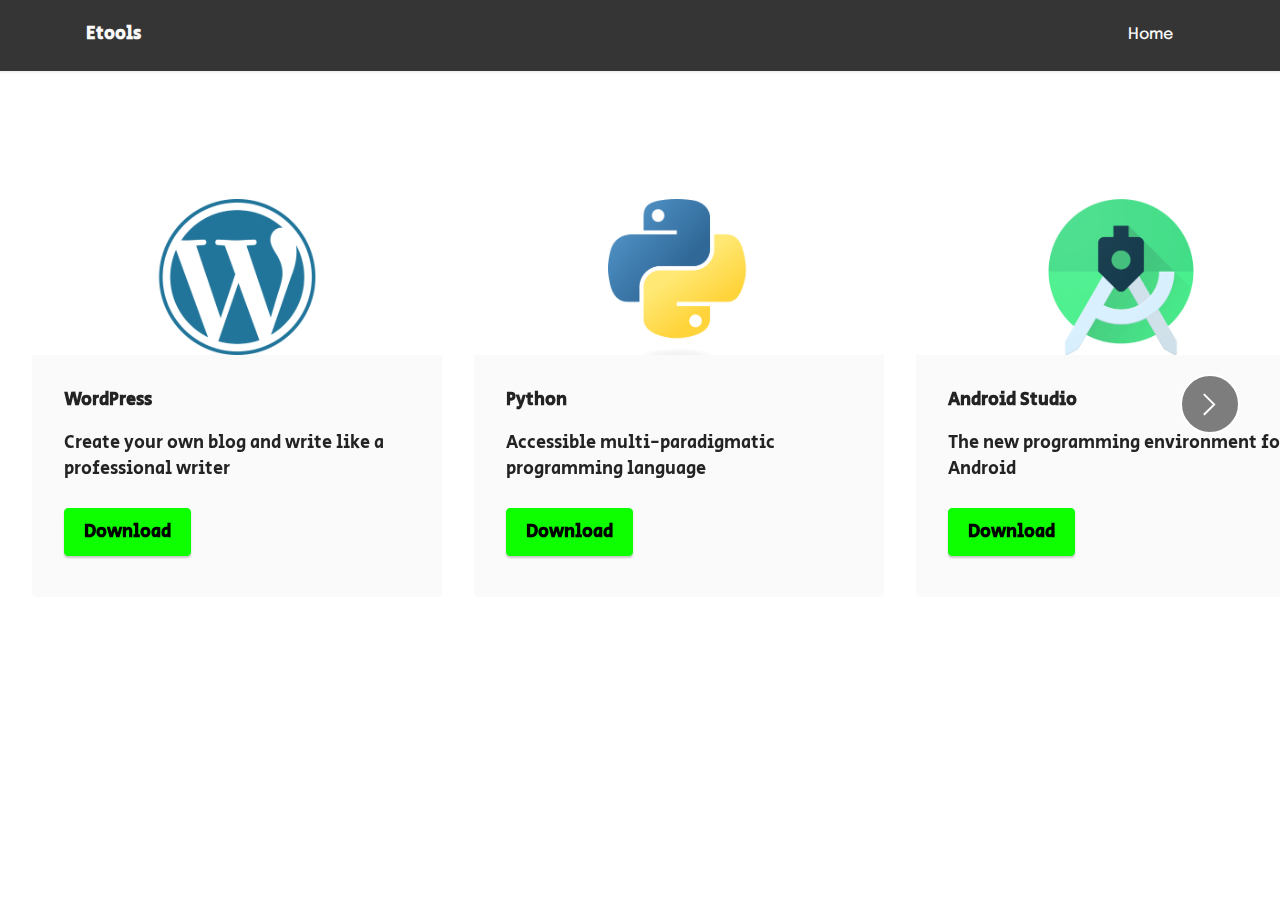
<file: page5.html>
<!DOCTYPE html>
<html  >
<head>

  <meta charset="UTF-8">
  <meta http-equiv="X-UA-Compatible" content="IE=edge">
  <meta name="generator" content="Mobirise v5.7.12, mobirise.com">
  <meta name="viewport" content="width=device-width, initial-scale=1, minimum-scale=1">
  <link rel="shortcut icon" href="assets/images/er-1-128x128.png" type="image/x-icon">
  <meta name="description" content="">
  
  
  <title>Developer Soft</title>
  <link rel="stylesheet" href="assets/web/assets/mobirise-icons2/mobirise2.css">
  <link rel="stylesheet" href="assets/bootstrap/css/bootstrap.min.css">
  <link rel="stylesheet" href="assets/bootstrap/css/bootstrap-grid.min.css">
  <link rel="stylesheet" href="assets/bootstrap/css/bootstrap-reboot.min.css">
  <link rel="stylesheet" href="assets/dropdown/css/style.css">
  <link rel="stylesheet" href="assets/socicon/css/styles.css">
  <link rel="stylesheet" href="assets/theme/css/style.css">
  <link rel="preload" href="https://fonts.googleapis.com/css?family=Fredoka+One:400&display=swap" as="style" onload="this.onload=null;this.rel='stylesheet'">
  <noscript><link rel="stylesheet" href="https://fonts.googleapis.com/css?family=Fredoka+One:400&display=swap"></noscript>
  <link rel="preload" href="https://fonts.googleapis.com/css?family=Jost:100,200,300,400,500,600,700,800,900,100i,200i,300i,400i,500i,600i,700i,800i,900i&display=swap" as="style" onload="this.onload=null;this.rel='stylesheet'">
  <noscript><link rel="stylesheet" href="https://fonts.googleapis.com/css?family=Jost:100,200,300,400,500,600,700,800,900,100i,200i,300i,400i,500i,600i,700i,800i,900i&display=swap"></noscript>
  <link rel="preload" href="https://fonts.googleapis.com/css?family=Epilogue:100,200,300,400,500,600,700,800,900,100i,200i,300i,400i,500i,600i,700i,800i,900i&display=swap" as="style" onload="this.onload=null;this.rel='stylesheet'">
  <noscript><link rel="stylesheet" href="https://fonts.googleapis.com/css?family=Epilogue:100,200,300,400,500,600,700,800,900,100i,200i,300i,400i,500i,600i,700i,800i,900i&display=swap"></noscript>
  <link rel="preload" href="https://fonts.googleapis.com/css?family=Secular+One:400&display=swap" as="style" onload="this.onload=null;this.rel='stylesheet'">
  <noscript><link rel="stylesheet" href="https://fonts.googleapis.com/css?family=Secular+One:400&display=swap"></noscript>
  <link rel="preload" as="style" href="assets/mobirise/css/mbr-additional.css"><link rel="stylesheet" href="assets/mobirise/css/mbr-additional.css" type="text/css">

  
  
  
</head>
<body>
  
  <section data-bs-version="5.1" class="menu menu1 cid-sFGzlAXw3z" once="menu" id="menu1-d">
    

    <nav class="navbar navbar-dropdown navbar-expand-lg">
        <div class="container">
            <div class="navbar-brand">
                
                <span class="navbar-caption-wrap"><a class="navbar-caption text-white text-primary display-7" href="index.html">Etools</a></span>
            </div>
            <button class="navbar-toggler" type="button" data-toggle="collapse" data-bs-toggle="collapse" data-target="#navbarSupportedContent" data-bs-target="#navbarSupportedContent" aria-controls="navbarNavAltMarkup" aria-expanded="false" aria-label="Toggle navigation">
                <div class="hamburger">
                    <span></span>
                    <span></span>
                    <span></span>
                    <span></span>
                </div>
            </button>
            <div class="collapse navbar-collapse" id="navbarSupportedContent">
                <ul class="navbar-nav nav-dropdown nav-right" data-app-modern-menu="true"><li class="nav-item"><a class="nav-link link text-white text-primary display-4" href="#top">Home</a></li></ul>
                
                
            </div>
        </div>
    </nav>
</section>

<section data-bs-version="5.1" class="slider4 mbr-embla cid-tuH5wcjt4u" id="slider4-f">
    
    
    <div class="position-relative text-center">
        <div class="mbr-section-head">
            <h4 class="mbr-section-title mbr-fonts-style align-center mb-0 display-2"></h4>
            
        </div>
        <div class="embla mt-4" data-skip-snaps="true" data-align="center" data-contain-scroll="trimSnaps" data-auto-play-interval="5" data-draggable="true">
            <div class="embla__viewport container-fluid">
                <div class="embla__container">
                    <div class="embla__slide slider-image item" style="margin-left: 1rem; margin-right: 1rem;">
                        <div class="slide-content">
                            <div class="item-wrapper">
                                <div class="item-img">
                                    <img src="assets/images/87868t-900x343.png" alt="Mobirise Website Builder">
                                </div>
                            </div>
                            <div class="item-content">
                                <h5 class="item-title mbr-fonts-style display-7"><strong>WordPress</strong></h5>
                                
                                <p class="mbr-text mbr-fonts-style mt-3 display-7">Create your own blog and write like a professional writer&nbsp;<br></p>
                            </div>
                            <div class="mbr-section-btn item-footer mt-2"><a href="https://wordpress.org/download/" class="btn item-btn btn-danger display-7" target="_blank">Download</a></div>
                        </div>
                    </div>
                    <div class="embla__slide slider-image item" style="margin-left: 1rem; margin-right: 1rem;">
                        <div class="slide-content">
                            <div class="item-wrapper">
                                <div class="item-img">
                                    <img src="assets/images/98768678-900x343.png" alt="Mobirise Website Builder">
                                </div>
                            </div>
                            <div class="item-content">
                                <h5 class="item-title mbr-fonts-style display-7"><strong>Python</strong></h5>
                                
                                <p class="mbr-text mbr-fonts-style mt-3 display-7">Accessible multi-paradigmatic programming language&nbsp;<br></p>
                            </div>
                            <div class="mbr-section-btn item-footer mt-2"><a href="https://www.python.org/ftp/python/3.11.1/python-3.11.1-amd64.exe" class="btn item-btn btn-danger display-7" target="_blank">Download</a></div>
                        </div>
                    </div>
                    <div class="embla__slide slider-image item" style="margin-left: 1rem; margin-right: 1rem;">
                        <div class="slide-content">
                            <div class="item-wrapper">
                                <div class="item-img">
                                    <img src="assets/images/800-900x343.png" alt="Mobirise Website Builder">
                                </div>
                            </div>
                            <div class="item-content">
                                <h5 class="item-title mbr-fonts-style display-7"><strong>Android Studio</strong></h5>
                                
                                <p class="mbr-text mbr-fonts-style mt-3 display-7">The new programming environment for Android&nbsp;<br></p>
                            </div>
                            <div class="mbr-section-btn item-footer mt-2"><a href="https://bit.ly/3YgZi2R" class="btn item-btn btn-danger display-7" target="_blank">Download</a></div>
                        </div>
                    </div>
                    <div class="embla__slide slider-image item" style="margin-left: 1rem; margin-right: 1rem;">
                        <div class="slide-content">
                            <div class="item-wrapper">
                                <div class="item-img">
                                    <img src="assets/images/9870-900x343.png" alt="">
                                </div>
                            </div>
                            <div class="item-content">
                                <h5 class="item-title mbr-fonts-style display-7"><strong>PhpStorm</strong></h5>
                                
                                <p class="mbr-text mbr-fonts-style mt-3 display-7">A smart and quick IDE for working on PHP&nbsp;<br></p>
                            </div>
                            <div class="mbr-section-btn item-footer mt-2"><a href="http://bit.ly/3WTJ7Yd" class="btn item-btn btn-danger display-7" target="_blank">Download</a></div>
                        </div>
                    </div>
                </div>
            </div>
            <button class="embla__button embla__button--prev">
                <span class="mobi-mbri mobi-mbri-arrow-prev mbr-iconfont" aria-hidden="true"></span>
                <span class="sr-only visually-hidden visually-hidden">Previous</span>
            </button>
            <button class="embla__button embla__button--next">
                <span class="mobi-mbri mobi-mbri-arrow-next mbr-iconfont" aria-hidden="true"></span>
                <span class="sr-only visually-hidden visually-hidden">Next</span>
            </button>
        </div>
    </div>
</section><section class="display-7" style="padding: 0;align-items: center;justify-content: center;flex-wrap: wrap;     style="flex: 1 1;height: 4rem;position: absolute;width: 100%;z-index: 1;"><img alt="" style="height: 4rem;" src="[data-uri]"></a><p style="margin: 0;text-align: center;" class="display-7"></p><a style="z-index:1" href=""></a></section><script src="assets/bootstrap/js/bootstrap.bundle.min.js"></script>  <script src="assets/smoothscroll/smooth-scroll.js"></script>  <script src="assets/ytplayer/index.js"></script>  <script src="assets/dropdown/js/navbar-dropdown.js"></script>  <script src="assets/embla/embla.min.js"></script>  <script src="assets/embla/script.js"></script>  <script src="assets/theme/js/script.js"></script>  
  
  
</body>
</html>
</file>
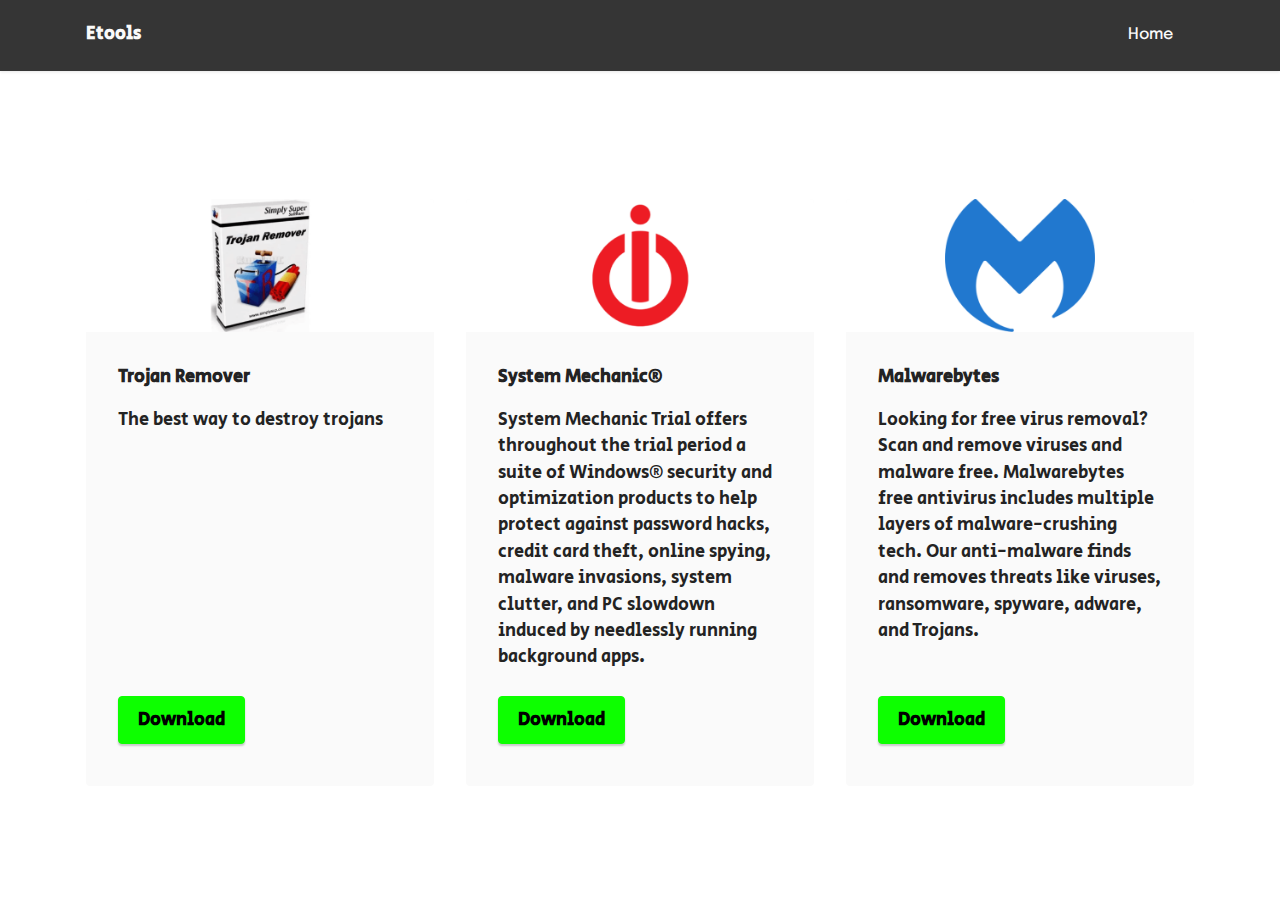
<file: page6.html>
<!DOCTYPE html>
<html  >
<head>
 
  <meta charset="UTF-8">
  <meta http-equiv="X-UA-Compatible" content="IE=edge">
  <meta name="generator" content="Mobirise v5.7.12, mobirise.com">
  <meta name="viewport" content="width=device-width, initial-scale=1, minimum-scale=1">
  <link rel="shortcut icon" href="assets/images/er-1-128x128.png" type="image/x-icon">
  <meta name="description" content="">
  
  
  <title>Utilities</title>
  <link rel="stylesheet" href="assets/bootstrap/css/bootstrap.min.css">
  <link rel="stylesheet" href="assets/bootstrap/css/bootstrap-grid.min.css">
  <link rel="stylesheet" href="assets/bootstrap/css/bootstrap-reboot.min.css">
  <link rel="stylesheet" href="assets/dropdown/css/style.css">
  <link rel="stylesheet" href="assets/socicon/css/styles.css">
  <link rel="stylesheet" href="assets/theme/css/style.css">
  <link rel="preload" href="https://fonts.googleapis.com/css?family=Fredoka+One:400&display=swap" as="style" onload="this.onload=null;this.rel='stylesheet'">
  <noscript><link rel="stylesheet" href="https://fonts.googleapis.com/css?family=Fredoka+One:400&display=swap"></noscript>
  <link rel="preload" href="https://fonts.googleapis.com/css?family=Jost:100,200,300,400,500,600,700,800,900,100i,200i,300i,400i,500i,600i,700i,800i,900i&display=swap" as="style" onload="this.onload=null;this.rel='stylesheet'">
  <noscript><link rel="stylesheet" href="https://fonts.googleapis.com/css?family=Jost:100,200,300,400,500,600,700,800,900,100i,200i,300i,400i,500i,600i,700i,800i,900i&display=swap"></noscript>
  <link rel="preload" href="https://fonts.googleapis.com/css?family=Epilogue:100,200,300,400,500,600,700,800,900,100i,200i,300i,400i,500i,600i,700i,800i,900i&display=swap" as="style" onload="this.onload=null;this.rel='stylesheet'">
  <noscript><link rel="stylesheet" href="https://fonts.googleapis.com/css?family=Epilogue:100,200,300,400,500,600,700,800,900,100i,200i,300i,400i,500i,600i,700i,800i,900i&display=swap"></noscript>
  <link rel="preload" href="https://fonts.googleapis.com/css?family=Secular+One:400&display=swap" as="style" onload="this.onload=null;this.rel='stylesheet'">
  <noscript><link rel="stylesheet" href="https://fonts.googleapis.com/css?family=Secular+One:400&display=swap"></noscript>
  <link rel="preload" as="style" href="assets/mobirise/css/mbr-additional.css"><link rel="stylesheet" href="assets/mobirise/css/mbr-additional.css" type="text/css">

  
  
  
</head>
<body>
  
  <section data-bs-version="5.1" class="menu menu1 cid-sFGzlAXw3z" once="menu" id="menu1-g">
    

    <nav class="navbar navbar-dropdown navbar-expand-lg">
        <div class="container">
            <div class="navbar-brand">
                
                <span class="navbar-caption-wrap"><a class="navbar-caption text-white text-primary display-7" href="index.html">Etools</a></span>
            </div>
            <button class="navbar-toggler" type="button" data-toggle="collapse" data-bs-toggle="collapse" data-target="#navbarSupportedContent" data-bs-target="#navbarSupportedContent" aria-controls="navbarNavAltMarkup" aria-expanded="false" aria-label="Toggle navigation">
                <div class="hamburger">
                    <span></span>
                    <span></span>
                    <span></span>
                    <span></span>
                </div>
            </button>
            <div class="collapse navbar-collapse" id="navbarSupportedContent">
                <ul class="navbar-nav nav-dropdown nav-right" data-app-modern-menu="true"><li class="nav-item"><a class="nav-link link text-white text-primary display-4" href="#top">Home</a></li></ul>
                
                
            </div>
        </div>
    </nav>
</section>

<section data-bs-version="5.1" class="features3 cid-tuHI3sKT3h" id="features3-i">
    
    
    <div class="container">
        <div class="mbr-section-head">
            <h4 class="mbr-section-title mbr-fonts-style align-center mb-0 display-2"></h4>
            <h5 class="mbr-section-subtitle mbr-fonts-style align-center mb-0 mt-2 display-5"></h5>
        </div>
        <div class="row mt-4">
            <div class="item features-image сol-12 col-md-6 col-lg-4">
                <div class="item-wrapper">
                    <div class="item-img">
                        <img src="assets/images/87876-816x313.png" alt="Mobirise Website Builder">
                    </div>
                    <div class="item-content">
                        <h5 class="item-title mbr-fonts-style display-7"><strong>Trojan Remover</strong></h5>
                        
                        <p class="mbr-text mbr-fonts-style mt-3 display-7">The best way to destroy trojans&nbsp;<br></p>
                    </div>
                    <div class="mbr-section-btn item-footer mt-2"><a href="http://bit.ly/3HuV4Of" class="btn item-btn btn-danger display-7" target="_blank">Download</a></div>
                </div>
            </div>
            <div class="item features-image сol-12 col-md-6 col-lg-4">
                <div class="item-wrapper">
                    <div class="item-img">
                        <img src="assets/images/565t-816x313.png" alt="Mobirise Website Builder">
                    </div>
                    <div class="item-content">
                        <h5 class="item-title mbr-fonts-style display-7"><strong>System Mechanic®</strong></h5>
                        
                        <p class="mbr-text mbr-fonts-style mt-3 display-7">System Mechanic Trial offers throughout the trial period a suite of Windows® security and optimization products to help protect against password hacks, credit card theft, online spying, malware invasions, system clutter, and PC slowdown induced by needlessly running background apps.<br></p>
                    </div>
                    <div class="mbr-section-btn item-footer mt-2"><a href="https://bit.ly/3HPUdZX" class="btn item-btn btn-danger display-7" target="_blank">Download</a></div>
                </div>
            </div>
            <div class="item features-image сol-12 col-md-6 col-lg-4">
                <div class="item-wrapper">
                    <div class="item-img">
                        <img src="assets/images/008-816x313.png" alt="Mobirise Website Builder">
                    </div>
                    <div class="item-content">
                        <h5 class="item-title mbr-fonts-style display-7"><strong>Malwarebytes</strong></h5>
                        
                        <p class="mbr-text mbr-fonts-style mt-3 display-7">Looking for free virus removal? Scan and remove viruses and malware free. Malwarebytes free antivirus includes multiple layers of malware-crushing tech. Our anti-malware finds and removes threats like viruses, ransomware, spyware, adware, and Trojans.<br></p>
                    </div>
                    <div class="mbr-section-btn item-footer mt-2"><a href="https://www.malwarebytes.com/mwb-download/thankyou" class="btn item-btn btn-danger display-7" target="_blank">Download</a></div>
                </div>
            </div>
        </div>
    </div>
</section><section class="display-7" style="padding: 0;align-items: center;justify-content: center;flex-wrap: wrap;     
  
  
</body>
</html>
</file>
<file: assets/web/assets/mobirise-icons2/mobirise2.css>
@font-face {
  font-family: 'Moririse2';
  font-display: swap;
  src:  url('mobirise2.eot?f2bix4');
  src:  url('mobirise2.eot?f2bix4#iefix') format('embedded-opentype'),
    url('mobirise2.ttf?f2bix4') format('truetype'),
    url('mobirise2.woff?f2bix4') format('woff'),
    url('mobirise2.svg?f2bix4#mobirise2') format('svg');
  font-weight: normal;
  font-style: normal;
}

[class^="mobi-"], [class*=" mobi-"] {
  /* use !important to prevent issues with browser extensions that change fonts */
  font-family: 'Moririse2' !important;
  speak: none;
  font-style: normal;
  font-weight: normal;
  font-variant: normal;
  text-transform: none;
  line-height: 1;

  /* Better Font Rendering =========== */
  -webkit-font-smoothing: antialiased;
  -moz-osx-font-smoothing: grayscale;
}

.mobi-mbri-add-submenu:before {
  content: "\e900";
}
.mobi-mbri-alert:before {
  content: "\e901";
}
.mobi-mbri-align-center:before {
  content: "\e902";
}
.mobi-mbri-align-justify:before {
  content: "\e903";
}
.mobi-mbri-align-left:before {
  content: "\e904";
}
.mobi-mbri-align-right:before {
  content: "\e905";
}
.mobi-mbri-android:before {
  content: "\e906";
}
.mobi-mbri-apple:before {
  content: "\e907";
}
.mobi-mbri-arrow-down:before {
  content: "\e908";
}
.mobi-mbri-arrow-next:before {
  content: "\e909";
}
.mobi-mbri-arrow-prev:before {
  content: "\e90a";
}
.mobi-mbri-arrow-up:before {
  content: "\e90b";
}
.mobi-mbri-bold:before {
  content: "\e90c";
}
.mobi-mbri-bookmark:before {
  content: "\e90d";
}
.mobi-mbri-bootstrap:before {
  content: "\e90e";
}
.mobi-mbri-briefcase:before {
  content: "\e90f";
}
.mobi-mbri-browse:before {
  content: "\e910";
}
.mobi-mbri-bulleted-list:before {
  content: "\e911";
}
.mobi-mbri-calendar:before {
  content: "\e912";
}
.mobi-mbri-camera:before {
  content: "\e913";
}
.mobi-mbri-cart-add:before {
  content: "\e914";
}
.mobi-mbri-cart-full:before {
  content: "\e915";
}
.mobi-mbri-cash:before {
  content: "\e916";
}
.mobi-mbri-change-style:before {
  content: "\e917";
}
.mobi-mbri-chat:before {
  content: "\e918";
}
.mobi-mbri-clock:before {
  content: "\e919";
}
.mobi-mbri-close:before {
  content: "\e91a";
}
.mobi-mbri-cloud:before {
  content: "\e91b";
}
.mobi-mbri-code:before {
  content: "\e91c";
}
.mobi-mbri-contact-form:before {
  content: "\e91d";
}
.mobi-mbri-credit-card:before {
  content: "\e91e";
}
.mobi-mbri-cursor-click:before {
  content: "\e91f";
}
.mobi-mbri-cust-feedback:before {
  content: "\e920";
}
.mobi-mbri-database:before {
  content: "\e921";
}
.mobi-mbri-delivery:before {
  content: "\e922";
}
.mobi-mbri-desktop:before {
  content: "\e923";
}
.mobi-mbri-devices:before {
  content: "\e924";
}
.mobi-mbri-down:before {
  content: "\e925";
}
.mobi-mbri-download-2:before {
  content: "\e926";
}
.mobi-mbri-download:before {
  content: "\e927";
}
.mobi-mbri-drag-n-drop-2:before {
  content: "\e928";
}
.mobi-mbri-drag-n-drop:before {
  content: "\e929";
}
.mobi-mbri-edit-2:before {
  content: "\e92a";
}
.mobi-mbri-edit:before {
  content: "\e92b";
}
.mobi-mbri-error:before {
  content: "\e92c";
}
.mobi-mbri-extension:before {
  content: "\e92d";
}
.mobi-mbri-features:before {
  content: "\e92e";
}
.mobi-mbri-file:before {
  content: "\e92f";
}
.mobi-mbri-flag:before {
  content: "\e930";
}
.mobi-mbri-folder:before {
  content: "\e931";
}
.mobi-mbri-gift:before {
  content: "\e932";
}
.mobi-mbri-github:before {
  content: "\e933";
}
.mobi-mbri-globe-2:before {
  content: "\e934";
}
.mobi-mbri-globe:before {
  content: "\e935";
}
.mobi-mbri-growing-chart:before {
  content: "\e936";
}
.mobi-mbri-hearth:before {
  content: "\e937";
}
.mobi-mbri-help:before {
  content: "\e938";
}
.mobi-mbri-home:before {
  content: "\e939";
}
.mobi-mbri-hot-cup:before {
  content: "\e93a";
}
.mobi-mbri-idea:before {
  content: "\e93b";
}
.mobi-mbri-image-gallery:before {
  content: "\e93c";
}
.mobi-mbri-image-slider:before {
  content: "\e93d";
}
.mobi-mbri-info:before {
  content: "\e93e";
}
.mobi-mbri-italic:before {
  content: "\e93f";
}
.mobi-mbri-key:before {
  content: "\e940";
}
.mobi-mbri-laptop:before {
  content: "\e941";
}
.mobi-mbri-layers:before {
  content: "\e942";
}
.mobi-mbri-left-right:before {
  content: "\e943";
}
.mobi-mbri-left:before {
  content: "\e944";
}
.mobi-mbri-letter:before {
  content: "\e945";
}
.mobi-mbri-like:before {
  content: "\e946";
}
.mobi-mbri-link:before {
  content: "\e947";
}
.mobi-mbri-lock:before {
  content: "\e948";
}
.mobi-mbri-login:before {
  content: "\e949";
}
.mobi-mbri-logout:before {
  content: "\e94a";
}
.mobi-mbri-magic-stick:before {
  content: "\e94b";
}
.mobi-mbri-map-pin:before {
  content: "\e94c";
}
.mobi-mbri-menu:before {
  content: "\e94d";
}
.mobi-mbri-mobile-2:before {
  content: "\e94e";
}
.mobi-mbri-mobile-horizontal:before {
  content: "\e94f";
}
.mobi-mbri-mobile:before {
  content: "\e950";
}
.mobi-mbri-mobirise:before {
  content: "\e951";
}
.mobi-mbri-more-horizontal:before {
  content: "\e952";
}
.mobi-mbri-more-vertical:before {
  content: "\e953";
}
.mobi-mbri-music:before {
  content: "\e954";
}
.mobi-mbri-new-file:before {
  content: "\e955";
}
.mobi-mbri-numbered-list:before {
  content: "\e956";
}
.mobi-mbri-opened-folder:before {
  content: "\e957";
}
.mobi-mbri-pages:before {
  content: "\e958";
}
.mobi-mbri-paper-plane:before {
  content: "\e959";
}
.mobi-mbri-paperclip:before {
  content: "\e95a";
}
.mobi-mbri-phone:before {
  content: "\e95b";
}
.mobi-mbri-photo:before {
  content: "\e95c";
}
.mobi-mbri-photos:before {
  content: "\e95d";
}
.mobi-mbri-pin:before {
  content: "\e95e";
}
.mobi-mbri-play:before {
  content: "\e95f";
}
.mobi-mbri-plus:before {
  content: "\e960";
}
.mobi-mbri-preview:before {
  content: "\e961";
}
.mobi-mbri-print:before {
  content: "\e962";
}
.mobi-mbri-protect:before {
  content: "\e963";
}
.mobi-mbri-question:before {
  content: "\e964";
}
.mobi-mbri-quote-left:before {
  content: "\e965";
}
.mobi-mbri-quote-right:before {
  content: "\e966";
}
.mobi-mbri-redo:before {
  content: "\e967";
}
.mobi-mbri-refresh:before {
  content: "\e968";
}
.mobi-mbri-responsive-2:before {
  content: "\e969";
}
.mobi-mbri-responsive:before {
  content: "\e96a";
}
.mobi-mbri-right:before {
  content: "\e96b";
}
.mobi-mbri-rocket:before {
  content: "\e96c";
}
.mobi-mbri-sad-face:before {
  content: "\e96d";
}
.mobi-mbri-sale:before {
  content: "\e96e";
}
.mobi-mbri-save:before {
  content: "\e96f";
}
.mobi-mbri-search:before {
  content: "\e970";
}
.mobi-mbri-setting-2:before {
  content: "\e971";
}
.mobi-mbri-setting-3:before {
  content: "\e972";
}
.mobi-mbri-setting:before {
  content: "\e973";
}
.mobi-mbri-share:before {
  content: "\e974";
}
.mobi-mbri-shopping-bag:before {
  content: "\e975";
}
.mobi-mbri-shopping-basket:before {
  content: "\e976";
}
.mobi-mbri-shopping-cart:before {
  content: "\e977";
}
.mobi-mbri-sites:before {
  content: "\e978";
}
.mobi-mbri-smile-face:before {
  content: "\e979";
}
.mobi-mbri-speed:before {
  content: "\e97a";
}
.mobi-mbri-star:before {
  content: "\e97b";
}
.mobi-mbri-success:before {
  content: "\e97c";
}
.mobi-mbri-sun:before {
  content: "\e97d";
}
.mobi-mbri-sun2:before {
  content: "\e97e";
}
.mobi-mbri-tablet-vertical:before {
  content: "\e97f";
}
.mobi-mbri-tablet:before {
  content: "\e980";
}
.mobi-mbri-target:before {
  content: "\e981";
}
.mobi-mbri-timer:before {
  content: "\e982";
}
.mobi-mbri-to-ftp:before {
  content: "\e983";
}
.mobi-mbri-to-local-drive:before {
  content: "\e984";
}
.mobi-mbri-touch-swipe:before {
  content: "\e985";
}
.mobi-mbri-touch:before {
  content: "\e986";
}
.mobi-mbri-trash:before {
  content: "\e987";
}
.mobi-mbri-underline:before {
  content: "\e988";
}
.mobi-mbri-undo:before {
  content: "\e989";
}
.mobi-mbri-unlink:before {
  content: "\e98a";
}
.mobi-mbri-unlock:before {
  content: "\e98b";
}
.mobi-mbri-up-down:before {
  content: "\e98c";
}
.mobi-mbri-up:before {
  content: "\e98d";
}
.mobi-mbri-update:before {
  content: "\e98e";
}
.mobi-mbri-upload-2:before {
  content: "\e98f";
}
.mobi-mbri-upload:before {
  content: "\e990";
}
.mobi-mbri-user-2:before {
  content: "\e991";
}
.mobi-mbri-user:before {
  content: "\e992";
}
.mobi-mbri-users:before {
  content: "\e993";
}
.mobi-mbri-video-play:before {
  content: "\e994";
}
.mobi-mbri-video:before {
  content: "\e995";
}
.mobi-mbri-watch:before {
  content: "\e996";
}
.mobi-mbri-website-theme-2:before {
  content: "\e997";
}
.mobi-mbri-website-theme:before {
  content: "\e998";
}
.mobi-mbri-wifi:before {
  content: "\e999";
}
.mobi-mbri-windows:before {
  content: "\e99a";
}
.mobi-mbri-zoom-in:before {
  content: "\e99b";
}
.mobi-mbri-zoom-out:before {
  content: "\e99c";
}
</file>
<file: assets/web/assets/mobirise-icons/mobirise-icons.css>
@font-face {
  font-family: 'MobiriseIcons';
  src:  url('mobirise-icons.eot?spat4u');
  src:  url('mobirise-icons.eot?spat4u#iefix') format('embedded-opentype'),
    url('mobirise-icons.ttf?spat4u') format('truetype'),
    url('mobirise-icons.woff?spat4u') format('woff'),
    url('mobirise-icons.svg?spat4u#MobiriseIcons') format('svg');
  font-weight: normal;
  font-style: normal;
  font-display: swap;
}

[class^="mbri-"], [class*=" mbri-"] {
  /* use !important to prevent issues with browser extensions that change fonts */
  font-family: MobiriseIcons !important;
  speak: none;
  font-style: normal;
  font-weight: normal;
  font-variant: normal;
  text-transform: none;
  line-height: 1;

  /* Better Font Rendering =========== */
  -webkit-font-smoothing: antialiased;
  -moz-osx-font-smoothing: grayscale;
}

.mbri-add-submenu:before {
  content: "\e900";
}
.mbri-alert:before {
  content: "\e901";
}
.mbri-align-center:before {
  content: "\e902";
}
.mbri-align-justify:before {
  content: "\e903";
}
.mbri-align-left:before {
  content: "\e904";
}
.mbri-align-right:before {
  content: "\e905";
}
.mbri-android:before {
  content: "\e906";
}
.mbri-apple:before {
  content: "\e907";
}
.mbri-arrow-down:before {
  content: "\e908";
}
.mbri-arrow-next:before {
  content: "\e909";
}
.mbri-arrow-prev:before {
  content: "\e90a";
}
.mbri-arrow-up:before {
  content: "\e90b";
}
.mbri-bold:before {
  content: "\e90c";
}
.mbri-bookmark:before {
  content: "\e90d";
}
.mbri-bootstrap:before {
  content: "\e90e";
}
.mbri-briefcase:before {
  content: "\e90f";
}
.mbri-browse:before {
  content: "\e910";
}
.mbri-bulleted-list:before {
  content: "\e911";
}
.mbri-calendar:before {
  content: "\e912";
}
.mbri-camera:before {
  content: "\e913";
}
.mbri-cart-add:before {
  content: "\e914";
}
.mbri-cart-full:before {
  content: "\e915";
}
.mbri-cash:before {
  content: "\e916";
}
.mbri-change-style:before {
  content: "\e917";
}
.mbri-chat:before {
  content: "\e918";
}
.mbri-clock:before {
  content: "\e919";
}
.mbri-close:before {
  content: "\e91a";
}
.mbri-cloud:before {
  content: "\e91b";
}
.mbri-code:before {
  content: "\e91c";
}
.mbri-contact-form:before {
  content: "\e91d";
}
.mbri-credit-card:before {
  content: "\e91e";
}
.mbri-cursor-click:before {
  content: "\e91f";
}
.mbri-cust-feedback:before {
  content: "\e920";
}
.mbri-database:before {
  content: "\e921";
}
.mbri-delivery:before {
  content: "\e922";
}
.mbri-desktop:before {
  content: "\e923";
}
.mbri-devices:before {
  content: "\e924";
}
.mbri-down:before {
  content: "\e925";
}
.mbri-download:before {
  content: "\e989";
}
.mbri-drag-n-drop:before {
  content: "\e927";
}
.mbri-drag-n-drop2:before {
  content: "\e928";
}
.mbri-edit:before {
  content: "\e929";
}
.mbri-edit2:before {
  content: "\e92a";
}
.mbri-error:before {
  content: "\e92b";
}
.mbri-extension:before {
  content: "\e92c";
}
.mbri-features:before {
  content: "\e92d";
}
.mbri-file:before {
  content: "\e92e";
}
.mbri-flag:before {
  content: "\e92f";
}
.mbri-folder:before {
  content: "\e930";
}
.mbri-gift:before {
  content: "\e931";
}
.mbri-github:before {
  content: "\e932";
}
.mbri-globe:before {
  content: "\e933";
}
.mbri-globe-2:before {
  content: "\e934";
}
.mbri-growing-chart:before {
  content: "\e935";
}
.mbri-hearth:before {
  content: "\e936";
}
.mbri-help:before {
  content: "\e937";
}
.mbri-home:before {
  content: "\e938";
}
.mbri-hot-cup:before {
  content: "\e939";
}
.mbri-idea:before {
  content: "\e93a";
}
.mbri-image-gallery:before {
  content: "\e93b";
}
.mbri-image-slider:before {
  content: "\e93c";
}
.mbri-info:before {
  content: "\e93d";
}
.mbri-italic:before {
  content: "\e93e";
}
.mbri-key:before {
  content: "\e93f";
}
.mbri-laptop:before {
  content: "\e940";
}
.mbri-layers:before {
  content: "\e941";
}
.mbri-left-right:before {
  content: "\e942";
}
.mbri-left:before {
  content: "\e943";
}
.mbri-letter:before {
  content: "\e944";
}
.mbri-like:before {
  content: "\e945";
}
.mbri-link:before {
  content: "\e946";
}
.mbri-lock:before {
  content: "\e947";
}
.mbri-login:before {
  content: "\e948";
}
.mbri-logout:before {
  content: "\e949";
}
.mbri-magic-stick:before {
  content: "\e94a";
}
.mbri-map-pin:before {
  content: "\e94b";
}
.mbri-menu:before {
  content: "\e94c";
}
.mbri-mobile:before {
  content: "\e94d";
}
.mbri-mobile2:before {
  content: "\e94e";
}
.mbri-mobirise:before {
  content: "\e94f";
}
.mbri-more-horizontal:before {
  content: "\e950";
}
.mbri-more-vertical:before {
  content: "\e951";
}
.mbri-music:before {
  content: "\e952";
}
.mbri-new-file:before {
  content: "\e953";
}
.mbri-numbered-list:before {
  content: "\e954";
}
.mbri-opened-folder:before {
  content: "\e955";
}
.mbri-pages:before {
  content: "\e956";
}
.mbri-paper-plane:before {
  content: "\e957";
}
.mbri-paperclip:before {
  content: "\e958";
}
.mbri-photo:before {
  content: "\e959";
}
.mbri-photos:before {
  content: "\e95a";
}
.mbri-pin:before {
  content: "\e95b";
}
.mbri-play:before {
  content: "\e95c";
}
.mbri-plus:before {
  content: "\e95d";
}
.mbri-preview:before {
  content: "\e95e";
}
.mbri-print:before {
  content: "\e95f";
}
.mbri-protect:before {
  content: "\e960";
}
.mbri-question:before {
  content: "\e961";
}
.mbri-quote-left:before {
  content: "\e962";
}
.mbri-quote-right:before {
  content: "\e963";
}
.mbri-refresh:before {
  content: "\e964";
}
.mbri-responsive:before {
  content: "\e965";
}
.mbri-right:before {
  content: "\e966";
}
.mbri-rocket:before {
  content: "\e967";
}
.mbri-sad-face:before {
  content: "\e968";
}
.mbri-sale:before {
  content: "\e969";
}
.mbri-save:before {
  content: "\e96a";
}
.mbri-search:before {
  content: "\e96b";
}
.mbri-setting:before {
  content: "\e96c";
}
.mbri-setting2:before {
  content: "\e96d";
}
.mbri-setting3:before {
  content: "\e96e";
}
.mbri-share:before {
  content: "\e96f";
}
.mbri-shopping-bag:before {
  content: "\e970";
}
.mbri-shopping-basket:before {
  content: "\e971";
}
.mbri-shopping-cart:before {
  content: "\e972";
}
.mbri-sites:before {
  content: "\e973";
}
.mbri-smile-face:before {
  content: "\e974";
}
.mbri-speed:before {
  content: "\e975";
}
.mbri-star:before {
  content: "\e976";
}
.mbri-success:before {
  content: "\e977";
}
.mbri-sun:before {
  content: "\e978";
}
.mbri-sun2:before {
  content: "\e979";
}
.mbri-tablet:before {
  content: "\e97a";
}
.mbri-tablet-vertical:before {
  content: "\e97b";
}
.mbri-target:before {
  content: "\e97c";
}
.mbri-timer:before {
  content: "\e97d";
}
.mbri-to-ftp:before {
  content: "\e97e";
}
.mbri-to-local-drive:before {
  content: "\e97f";
}
.mbri-touch-swipe:before {
  content: "\e980";
}
.mbri-touch:before {
  content: "\e981";
}
.mbri-trash:before {
  content: "\e982";
}
.mbri-underline:before {
  content: "\e983";
}
.mbri-unlink:before {
  content: "\e984";
}
.mbri-unlock:before {
  content: "\e985";
}
.mbri-up-down:before {
  content: "\e986";
}
.mbri-up:before {
  content: "\e987";
}
.mbri-update:before {
  content: "\e988";
}
.mbri-upload:before {
 content: "\e926"; 
}
.mbri-user:before {
  content: "\e98a";
}
.mbri-user2:before {
  content: "\e98b";
}
.mbri-users:before {
  content: "\e98c";
}
.mbri-video:before {
  content: "\e98d";
}
.mbri-video-play:before {
  content: "\e98e";
}
.mbri-watch:before {
  content: "\e98f";
}
.mbri-website-theme:before {
  content: "\e990";
}
.mbri-wifi:before {
  content: "\e991";
}
.mbri-windows:before {
  content: "\e992";
}
.mbri-zoom-out:before {
  content: "\e993";
}
.mbri-redo:before {
  content: "\e994";
}
.mbri-undo:before {
  content: "\e995";
}
</file>
<file: assets/dropdown/css/style.css>
.navbar-dropdown {
  left: 0;
  padding: 0;
  position: absolute;
  right: 0;
  top: 0;
  transition: all 0.45s ease;
  z-index: 1030;
  background: #282828; }
  .navbar-dropdown .navbar-logo {
    margin-right: 0.8rem;
    transition: margin 0.3s ease-in-out;
    vertical-align: middle; }
    .navbar-dropdown .navbar-logo img {
      height: 3.125rem;
      transition: all 0.3s ease-in-out; }
    .navbar-dropdown .navbar-logo.mbr-iconfont {
      font-size: 3.125rem;
      line-height: 3.125rem; }
  .navbar-dropdown .navbar-caption {
    font-weight: 700;
    white-space: normal;
    vertical-align: -4px;
    line-height: 3.125rem !important; }
    .navbar-dropdown .navbar-caption, .navbar-dropdown .navbar-caption:hover {
      color: inherit;
      text-decoration: none; }
  .navbar-dropdown .mbr-iconfont + .navbar-caption {
    vertical-align: -1px; }
  .navbar-dropdown.navbar-fixed-top {
    position: fixed; }
  .navbar-dropdown .navbar-brand span {
    vertical-align: -4px; }
  .navbar-dropdown.bg-color.transparent {
    background: none; }
  .navbar-dropdown.navbar-short .navbar-brand {
    padding: 0.625rem 0; }
    .navbar-dropdown.navbar-short .navbar-brand span {
      vertical-align: -1px; }
  .navbar-dropdown.navbar-short .navbar-caption {
    line-height: 2.375rem !important;
    vertical-align: -2px; }
  .navbar-dropdown.navbar-short .navbar-logo {
    margin-right: 0.5rem; }
    .navbar-dropdown.navbar-short .navbar-logo img {
      height: 2.375rem; }
    .navbar-dropdown.navbar-short .navbar-logo.mbr-iconfont {
      font-size: 2.375rem;
      line-height: 2.375rem; }
  .navbar-dropdown.navbar-short .mbr-table-cell {
    height: 3.625rem; }
  .navbar-dropdown .navbar-close {
    left: 0.6875rem;
    position: fixed;
    top: 0.75rem;
    z-index: 1000; }
  .navbar-dropdown .hamburger-icon {
    content: "";
    display: inline-block;
    vertical-align: middle;
    width: 16px;
    -webkit-box-shadow: 0 -6px 0 1px #282828,0 0 0 1px #282828,0 6px 0 1px #282828;
    -moz-box-shadow: 0 -6px 0 1px #282828,0 0 0 1px #282828,0 6px 0 1px #282828;
    box-shadow: 0 -6px 0 1px #282828,0 0 0 1px #282828,0 6px 0 1px #282828; }

.dropdown-menu .dropdown-toggle[data-toggle="dropdown-submenu"]::after {
  border-bottom: 0.35em solid transparent;
  border-left: 0.35em solid;
  border-right: 0;
  border-top: 0.35em solid transparent;
  margin-left: 0.3rem; }

.dropdown-menu .dropdown-item:focus {
  outline: 0; }

.nav-dropdown {
  font-size: 0.75rem;
  font-weight: 500;
  height: auto !important; }
  .nav-dropdown .nav-btn {
    padding-left: 1rem; }
  .nav-dropdown .link {
    margin: .667em 1.667em;
    font-weight: 500;
    padding: 0;
    transition: color .2s ease-in-out; }
    .nav-dropdown .link.dropdown-toggle {
      margin-right: 2.583em; }
      .nav-dropdown .link.dropdown-toggle::after {
        margin-left: .25rem;
        border-top: 0.35em solid;
        border-right: 0.35em solid transparent;
        border-left: 0.35em solid transparent;
        border-bottom: 0; }
      .nav-dropdown .link.dropdown-toggle[aria-expanded="true"] {
        margin: 0;
        padding: 0.667em 3.263em  0.667em 1.667em; }
  .nav-dropdown .link::after,
  .nav-dropdown .dropdown-item::after {
    color: inherit; }
  .nav-dropdown .btn {
    font-size: 0.75rem;
    font-weight: 700;
    letter-spacing: 0;
    margin-bottom: 0;
    padding-left: 1.25rem;
    padding-right: 1.25rem; }
  .nav-dropdown .dropdown-menu {
    border-radius: 0;
    border: 0;
    left: 0;
    margin: 0;
    padding-bottom: 1.25rem;
    padding-top: 1.25rem;
    position: relative; }
  .nav-dropdown .dropdown-submenu {
    margin-left: 0.125rem;
    top: 0; }
  .nav-dropdown .dropdown-item {
    font-weight: 500;
    line-height: 2;
    padding: 0.3846em 4.615em 0.3846em 1.5385em;
    position: relative;
    transition: color .2s ease-in-out, background-color .2s ease-in-out; }
    .nav-dropdown .dropdown-item::after {
      margin-top: -0.3077em;
      position: absolute;
      right: 1.1538em;
      top: 50%; }
    .nav-dropdown .dropdown-item:focus, .nav-dropdown .dropdown-item:hover {
      background: none; }

@media (max-width: 767px) {
  .nav-dropdown.navbar-toggleable-sm {
    bottom: 0;
    display: none;
    left: 0;
    overflow-x: hidden;
    position: fixed;
    top: 0;
    transform: translateX(-100%);
    -ms-transform: translateX(-100%);
    -webkit-transform: translateX(-100%);
    width: 18.75rem;
    z-index: 999; } }
.nav-dropdown.navbar-toggleable-xl {
  bottom: 0;
  display: none;
  left: 0;
  overflow-x: hidden;
  position: fixed;
  top: 0;
  transform: translateX(-100%);
  -ms-transform: translateX(-100%);
  -webkit-transform: translateX(-100%);
  width: 18.75rem;
  z-index: 999; }

.nav-dropdown-sm {
  display: block !important;
  overflow-x: hidden;
  overflow: auto;
  padding-top: 3.875rem; }
  .nav-dropdown-sm::after {
    content: "";
    display: block;
    height: 3rem;
    width: 100%; }
  .nav-dropdown-sm.collapse.in ~ .navbar-close {
    display: block !important; }
  .nav-dropdown-sm.collapsing, .nav-dropdown-sm.collapse.in {
    transform: translateX(0);
    -ms-transform: translateX(0);
    -webkit-transform: translateX(0);
    transition: all 0.25s ease-out;
    -webkit-transition: all 0.25s ease-out;
    background: #282828; }
  .nav-dropdown-sm.collapsing[aria-expanded="false"] {
    transform: translateX(-100%);
    -ms-transform: translateX(-100%);
    -webkit-transform: translateX(-100%); }
  .nav-dropdown-sm .nav-item {
    display: block;
    margin-left: 0 !important;
    padding-left: 0; }
  .nav-dropdown-sm .link,
  .nav-dropdown-sm .dropdown-item {
    border-top: 1px dotted rgba(255, 255, 255, 0.1);
    font-size: 0.8125rem;
    line-height: 1.6;
    margin: 0 !important;
    padding: 0.875rem 2.4rem 0.875rem 1.5625rem !important;
    position: relative;
    white-space: normal; }
    .nav-dropdown-sm .link:focus, .nav-dropdown-sm .link:hover,
    .nav-dropdown-sm .dropdown-item:focus,
    .nav-dropdown-sm .dropdown-item:hover {
      background: rgba(0, 0, 0, 0.2) !important;
      color: #c0a375; }
  .nav-dropdown-sm .nav-btn {
    position: relative;
    padding: 1.5625rem 1.5625rem 0 1.5625rem; }
    .nav-dropdown-sm .nav-btn::before {
      border-top: 1px dotted rgba(255, 255, 255, 0.1);
      content: "";
      left: 0;
      position: absolute;
      top: 0;
      width: 100%; }
    .nav-dropdown-sm .nav-btn + .nav-btn {
      padding-top: 0.625rem; }
      .nav-dropdown-sm .nav-btn + .nav-btn::before {
        display: none; }
  .nav-dropdown-sm .btn {
    padding: 0.625rem 0; }
  .nav-dropdown-sm .dropdown-toggle[data-toggle="dropdown-submenu"]::after {
    margin-left: .25rem;
    border-top: 0.35em solid;
    border-right: 0.35em solid transparent;
    border-left: 0.35em solid transparent;
    border-bottom: 0; }
  .nav-dropdown-sm .dropdown-toggle[data-toggle="dropdown-submenu"][aria-expanded="true"]::after {
    border-top: 0;
    border-right: 0.35em solid transparent;
    border-left: 0.35em solid transparent;
    border-bottom: 0.35em solid; }
  .nav-dropdown-sm .dropdown-menu {
    margin: 0;
    padding: 0;
    position: relative;
    top: 0;
    left: 0;
    width: 100%;
    border: 0;
    float: none;
    border-radius: 0;
    background: none; }
  .nav-dropdown-sm .dropdown-submenu {
    left: 100%;
    margin-left: 0.125rem;
    margin-top: -1.25rem;
    top: 0; }

.navbar-toggleable-sm .nav-dropdown .dropdown-menu {
  position: absolute; }

.navbar-toggleable-sm .nav-dropdown .dropdown-submenu {
  left: 100%;
  margin-left: 0.125rem;
  margin-top: -1.25rem;
  top: 0; }

.navbar-toggleable-sm.opened .nav-dropdown .dropdown-menu {
  position: relative; }

.navbar-toggleable-sm.opened .nav-dropdown .dropdown-submenu {
  left: 0;
  margin-left: 00rem;
  margin-top: 0rem;
  top: 0; }

.is-builder .nav-dropdown.collapsing {
  transition: none !important; }
</file>
<file: assets/socicon/css/styles.css>
@charset "UTF-8";

@font-face {
  font-family: 'Socicon';
  src:  url('../fonts/socicon.eot');
  src:  url('../fonts/socicon.eot?#iefix') format('embedded-opentype'),
    url('../fonts/socicon.woff2') format('woff2'),
    url('../fonts/socicon.ttf') format('truetype'),
    url('../fonts/socicon.woff') format('woff'),
    url('../fonts/socicon.svg#socicon') format('svg');
  font-weight: normal;
  font-style: normal;
  font-display: swap;
}

[data-icon]:before {
  font-family: "socicon" !important;
  content: attr(data-icon);
  font-style: normal !important;
  font-weight: normal !important;
  font-variant: normal !important;
  text-transform: none !important;
  speak: none;
  line-height: 1;
  -webkit-font-smoothing: antialiased;
  -moz-osx-font-smoothing: grayscale;
}

[class^="socicon-"], [class*=" socicon-"] {
  /* use !important to prevent issues with browser extensions that change fonts */
  font-family: 'Socicon' !important;
  speak: none;
  font-style: normal;
  font-weight: normal;
  font-variant: normal;
  text-transform: none;
  line-height: 1;

  /* Better Font Rendering =========== */
  -webkit-font-smoothing: antialiased;
  -moz-osx-font-smoothing: grayscale;
}

.socicon-eitaa:before {
  content: "\e97c";
}
.socicon-soroush:before {
  content: "\e97d";
}
.socicon-bale:before {
  content: "\e97e";
}
.socicon-zazzle:before {
  content: "\e97b";
}
.socicon-society6:before {
  content: "\e97a";
}
.socicon-redbubble:before {
  content: "\e979";
}
.socicon-avvo:before {
  content: "\e978";
}
.socicon-stitcher:before {
  content: "\e977";
}
.socicon-googlehangouts:before {
  content: "\e974";
}
.socicon-dlive:before {
  content: "\e975";
}
.socicon-vsco:before {
  content: "\e976";
}
.socicon-flipboard:before {
  content: "\e973";
}
.socicon-ubuntu:before {
  content: "\e958";
}
.socicon-artstation:before {
  content: "\e959";
}
.socicon-invision:before {
  content: "\e95a";
}
.socicon-torial:before {
  content: "\e95b";
}
.socicon-collectorz:before {
  content: "\e95c";
}
.socicon-seenthis:before {
  content: "\e95d";
}
.socicon-googleplaymusic:before {
  content: "\e95e";
}
.socicon-debian:before {
  content: "\e95f";
}
.socicon-filmfreeway:before {
  content: "\e960";
}
.socicon-gnome:before {
  content: "\e961";
}
.socicon-itchio:before {
  content: "\e962";
}
.socicon-jamendo:before {
  content: "\e963";
}
.socicon-mix:before {
  content: "\e964";
}
.socicon-sharepoint:before {
  content: "\e965";
}
.socicon-tinder:before {
  content: "\e966";
}
.socicon-windguru:before {
  content: "\e967";
}
.socicon-cdbaby:before {
  content: "\e968";
}
.socicon-elementaryos:before {
  content: "\e969";
}
.socicon-stage32:before {
  content: "\e96a";
}
.socicon-tiktok:before {
  content: "\e96b";
}
.socicon-gitter:before {
  content: "\e96c";
}
.socicon-letterboxd:before {
  content: "\e96d";
}
.socicon-threema:before {
  content: "\e96e";
}
.socicon-splice:before {
  content: "\e96f";
}
.socicon-metapop:before {
  content: "\e970";
}
.socicon-naver:before {
  content: "\e971";
}
.socicon-remote:before {
  content: "\e972";
}
.socicon-internet:before {
  content: "\e957";
}
.socicon-moddb:before {
  content: "\e94b";
}
.socicon-indiedb:before {
  content: "\e94c";
}
.socicon-traxsource:before {
  content: "\e94d";
}
.socicon-gamefor:before {
  content: "\e94e";
}
.socicon-pixiv:before {
  content: "\e94f";
}
.socicon-myanimelist:before {
  content: "\e950";
}
.socicon-blackberry:before {
  content: "\e951";
}
.socicon-wickr:before {
  content: "\e952";
}
.socicon-spip:before {
  content: "\e953";
}
.socicon-napster:before {
  content: "\e954";
}
.socicon-beatport:before {
  content: "\e955";
}
.socicon-hackerone:before {
  content: "\e956";
}
.socicon-hackernews:before {
  content: "\e946";
}
.socicon-smashwords:before {
  content: "\e947";
}
.socicon-kobo:before {
  content: "\e948";
}
.socicon-bookbub:before {
  content: "\e949";
}
.socicon-mailru:before {
  content: "\e94a";
}
.socicon-gitlab:before {
  content: "\e945";
}
.socicon-instructables:before {
  content: "\e944";
}
.socicon-portfolio:before {
  content: "\e943";
}
.socicon-codered:before {
  content: "\e940";
}
.socicon-origin:before {
  content: "\e941";
}
.socicon-nextdoor:before {
  content: "\e942";
}
.socicon-udemy:before {
  content: "\e93f";
}
.socicon-livemaster:before {
  content: "\e93e";
}
.socicon-crunchbase:before {
  content: "\e93b";
}
.socicon-homefy:before {
  content: "\e93c";
}
.socicon-calendly:before {
  content: "\e93d";
}
.socicon-realtor:before {
  content: "\e90f";
}
.socicon-tidal:before {
  content: "\e910";
}
.socicon-qobuz:before {
  content: "\e911";
}
.socicon-natgeo:before {
  content: "\e912";
}
.socicon-mastodon:before {
  content: "\e913";
}
.socicon-unsplash:before {
  content: "\e914";
}
.socicon-homeadvisor:before {
  content: "\e915";
}
.socicon-angieslist:before {
  content: "\e916";
}
.socicon-codepen:before {
  content: "\e917";
}
.socicon-slack:before {
  content: "\e918";
}
.socicon-openaigym:before {
  content: "\e919";
}
.socicon-logmein:before {
  content: "\e91a";
}
.socicon-fiverr:before {
  content: "\e91b";
}
.socicon-gotomeeting:before {
  content: "\e91c";
}
.socicon-aliexpress:before {
  content: "\e91d";
}
.socicon-guru:before {
  content: "\e91e";
}
.socicon-appstore:before {
  content: "\e91f";
}
.socicon-homes:before {
  content: "\e920";
}
.socicon-zoom:before {
  content: "\e921";
}
.socicon-alibaba:before {
  content: "\e922";
}
.socicon-craigslist:before {
  content: "\e923";
}
.socicon-wix:before {
  content: "\e924";
}
.socicon-redfin:before {
  content: "\e925";
}
.socicon-googlecalendar:before {
  content: "\e926";
}
.socicon-shopify:before {
  content: "\e927";
}
.socicon-freelancer:before {
  content: "\e928";
}
.socicon-seedrs:before {
  content: "\e929";
}
.socicon-bing:before {
  content: "\e92a";
}
.socicon-doodle:before {
  content: "\e92b";
}
.socicon-bonanza:before {
  content: "\e92c";
}
.socicon-squarespace:before {
  content: "\e92d";
}
.socicon-toptal:before {
  content: "\e92e";
}
.socicon-gust:before {
  content: "\e92f";
}
.socicon-ask:before {
  content: "\e930";
}
.socicon-trulia:before {
  content: "\e931";
}
.socicon-loomly:before {
  content: "\e932";
}
.socicon-ghost:before {
  content: "\e933";
}
.socicon-upwork:before {
  content: "\e934";
}
.socicon-fundable:before {
  content: "\e935";
}
.socicon-booking:before {
  content: "\e936";
}
.socicon-googlemaps:before {
  content: "\e937";
}
.socicon-zillow:before {
  content: "\e938";
}
.socicon-niconico:before {
  content: "\e939";
}
.socicon-toneden:before {
  content: "\e93a";
}
.socicon-augment:before {
  content: "\e908";
}
.socicon-bitbucket:before {
  content: "\e909";
}
.socicon-fyuse:before {
  content: "\e90a";
}
.socicon-yt-gaming:before {
  content: "\e90b";
}
.socicon-sketchfab:before {
  content: "\e90c";
}
.socicon-mobcrush:before {
  content: "\e90d";
}
.socicon-microsoft:before {
  content: "\e90e";
}
.socicon-pandora:before {
  content: "\e907";
}
.socicon-messenger:before {
  content: "\e906";
}
.socicon-gamewisp:before {
  content: "\e905";
}
.socicon-bloglovin:before {
  content: "\e904";
}
.socicon-tunein:before {
  content: "\e903";
}
.socicon-gamejolt:before {
  content: "\e901";
}
.socicon-trello:before {
  content: "\e902";
}
.socicon-spreadshirt:before {
  content: "\e900";
}
.socicon-500px:before {
  content: "\e000";
}
.socicon-8tracks:before {
  content: "\e001";
}
.socicon-airbnb:before {
  content: "\e002";
}
.socicon-alliance:before {
  content: "\e003";
}
.socicon-amazon:before {
  content: "\e004";
}
.socicon-amplement:before {
  content: "\e005";
}
.socicon-android:before {
  content: "\e006";
}
.socicon-angellist:before {
  content: "\e007";
}
.socicon-apple:before {
  content: "\e008";
}
.socicon-appnet:before {
  content: "\e009";
}
.socicon-baidu:before {
  content: "\e00a";
}
.socicon-bandcamp:before {
  content: "\e00b";
}
.socicon-battlenet:before {
  content: "\e00c";
}
.socicon-mixer:before {
  content: "\e00d";
}
.socicon-bebee:before {
  content: "\e00e";
}
.socicon-bebo:before {
  content: "\e00f";
}
.socicon-behance:before {
  content: "\e010";
}
.socicon-blizzard:before {
  content: "\e011";
}
.socicon-blogger:before {
  content: "\e012";
}
.socicon-buffer:before {
  content: "\e013";
}
.socicon-chrome:before {
  content: "\e014";
}
.socicon-coderwall:before {
  content: "\e015";
}
.socicon-curse:before {
  content: "\e016";
}
.socicon-dailymotion:before {
  content: "\e017";
}
.socicon-deezer:before {
  content: "\e018";
}
.socicon-delicious:before {
  content: "\e019";
}
.socicon-deviantart:before {
  content: "\e01a";
}
.socicon-diablo:before {
  content: "\e01b";
}
.socicon-digg:before {
  content: "\e01c";
}
.socicon-discord:before {
  content: "\e01d";
}
.socicon-disqus:before {
  content: "\e01e";
}
.socicon-douban:before {
  content: "\e01f";
}
.socicon-draugiem:before {
  content: "\e020";
}
.socicon-dribbble:before {
  content: "\e021";
}
.socicon-drupal:before {
  content: "\e022";
}
.socicon-ebay:before {
  content: "\e023";
}
.socicon-ello:before {
  content: "\e024";
}
.socicon-endomodo:before {
  content: "\e025";
}
.socicon-envato:before {
  content: "\e026";
}
.socicon-etsy:before {
  content: "\e027";
}
.socicon-facebook:before {
  content: "\e028";
}
.socicon-feedburner:before {
  content: "\e029";
}
.socicon-filmweb:before {
  content: "\e02a";
}
.socicon-firefox:before {
  content: "\e02b";
}
.socicon-flattr:before {
  content: "\e02c";
}
.socicon-flickr:before {
  content: "\e02d";
}
.socicon-formulr:before {
  content: "\e02e";
}
.socicon-forrst:before {
  content: "\e02f";
}
.socicon-foursquare:before {
  content: "\e030";
}
.socicon-friendfeed:before {
  content: "\e031";
}
.socicon-github:before {
  content: "\e032";
}
.socicon-goodreads:before {
  content: "\e033";
}
.socicon-google:before {
  content: "\e034";
}
.socicon-googlescholar:before {
  content: "\e035";
}
.socicon-googlegroups:before {
  content: "\e036";
}
.socicon-googlephotos:before {
  content: "\e037";
}
.socicon-googleplus:before {
  content: "\e038";
}
.socicon-grooveshark:before {
  content: "\e039";
}
.socicon-hackerrank:before {
  content: "\e03a";
}
.socicon-hearthstone:before {
  content: "\e03b";
}
.socicon-hellocoton:before {
  content: "\e03c";
}
.socicon-heroes:before {
  content: "\e03d";
}
.socicon-smashcast:before {
  content: "\e03e";
}
.socicon-horde:before {
  content: "\e03f";
}
.socicon-houzz:before {
  content: "\e040";
}
.socicon-icq:before {
  content: "\e041";
}
.socicon-identica:before {
  content: "\e042";
}
.socicon-imdb:before {
  content: "\e043";
}
.socicon-instagram:before {
  content: "\e044";
}
.socicon-issuu:before {
  content: "\e045";
}
.socicon-istock:before {
  content: "\e046";
}
.socicon-itunes:before {
  content: "\e047";
}
.socicon-keybase:before {
  content: "\e048";
}
.socicon-lanyrd:before {
  content: "\e049";
}
.socicon-lastfm:before {
  content: "\e04a";
}
.socicon-line:before {
  content: "\e04b";
}
.socicon-linkedin:before {
  content: "\e04c";
}
.socicon-livejournal:before {
  content: "\e04d";
}
.socicon-lyft:before {
  content: "\e04e";
}
.socicon-macos:before {
  content: "\e04f";
}
.socicon-mail:before {
  content: "\e050";
}
.socicon-medium:before {
  content: "\e051";
}
.socicon-meetup:before {
  content: "\e052";
}
.socicon-mixcloud:before {
  content: "\e053";
}
.socicon-modelmayhem:before {
  content: "\e054";
}
.socicon-mumble:before {
  content: "\e055";
}
.socicon-myspace:before {
  content: "\e056";
}
.socicon-newsvine:before {
  content: "\e057";
}
.socicon-nintendo:before {
  content: "\e058";
}
.socicon-npm:before {
  content: "\e059";
}
.socicon-odnoklassniki:before {
  content: "\e05a";
}
.socicon-openid:before {
  content: "\e05b";
}
.socicon-opera:before {
  content: "\e05c";
}
.socicon-outlook:before {
  content: "\e05d";
}
.socicon-overwatch:before {
  content: "\e05e";
}
.socicon-patreon:before {
  content: "\e05f";
}
.socicon-paypal:before {
  content: "\e060";
}
.socicon-periscope:before {
  content: "\e061";
}
.socicon-persona:before {
  content: "\e062";
}
.socicon-pinterest:before {
  content: "\e063";
}
.socicon-play:before {
  content: "\e064";
}
.socicon-player:before {
  content: "\e065";
}
.socicon-playstation:before {
  content: "\e066";
}
.socicon-pocket:before {
  content: "\e067";
}
.socicon-qq:before {
  content: "\e068";
}
.socicon-quora:before {
  content: "\e069";
}
.socicon-raidcall:before {
  content: "\e06a";
}
.socicon-ravelry:before {
  content: "\e06b";
}
.socicon-reddit:before {
  content: "\e06c";
}
.socicon-renren:before {
  content: "\e06d";
}
.socicon-researchgate:before {
  content: "\e06e";
}
.socicon-residentadvisor:before {
  content: "\e06f";
}
.socicon-reverbnation:before {
  content: "\e070";
}
.socicon-rss:before {
  content: "\e071";
}
.socicon-sharethis:before {
  content: "\e072";
}
.socicon-skype:before {
  content: "\e073";
}
.socicon-slideshare:before {
  content: "\e074";
}
.socicon-smugmug:before {
  content: "\e075";
}
.socicon-snapchat:before {
  content: "\e076";
}
.socicon-songkick:before {
  content: "\e077";
}
.socicon-soundcloud:before {
  content: "\e078";
}
.socicon-spotify:before {
  content: "\e079";
}
.socicon-stackexchange:before {
  content: "\e07a";
}
.socicon-stackoverflow:before {
  content: "\e07b";
}
.socicon-starcraft:before {
  content: "\e07c";
}
.socicon-stayfriends:before {
  content: "\e07d";
}
.socicon-steam:before {
  content: "\e07e";
}
.socicon-storehouse:before {
  content: "\e07f";
}
.socicon-strava:before {
  content: "\e080";
}
.socicon-streamjar:before {
  content: "\e081";
}
.socicon-stumbleupon:before {
  content: "\e082";
}
.socicon-swarm:before {
  content: "\e083";
}
.socicon-teamspeak:before {
  content: "\e084";
}
.socicon-teamviewer:before {
  content: "\e085";
}
.socicon-technorati:before {
  content: "\e086";
}
.socicon-telegram:before {
  content: "\e087";
}
.socicon-tripadvisor:before {
  content: "\e088";
}
.socicon-tripit:before {
  content: "\e089";
}
.socicon-triplej:before {
  content: "\e08a";
}
.socicon-tumblr:before {
  content: "\e08b";
}
.socicon-twitch:before {
  content: "\e08c";
}
.socicon-twitter:before {
  content: "\e08d";
}
.socicon-uber:before {
  content: "\e08e";
}
.socicon-ventrilo:before {
  content: "\e08f";
}
.socicon-viadeo:before {
  content: "\e090";
}
.socicon-viber:before {
  content: "\e091";
}
.socicon-viewbug:before {
  content: "\e092";
}
.socicon-vimeo:before {
  content: "\e093";
}
.socicon-vine:before {
  content: "\e094";
}
.socicon-vkontakte:before {
  content: "\e095";
}
.socicon-warcraft:before {
  content: "\e096";
}
.socicon-wechat:before {
  content: "\e097";
}
.socicon-weibo:before {
  content: "\e098";
}
.socicon-whatsapp:before {
  content: "\e099";
}
.socicon-wikipedia:before {
  content: "\e09a";
}
.socicon-windows:before {
  content: "\e09b";
}
.socicon-wordpress:before {
  content: "\e09c";
}
.socicon-wykop:before {
  content: "\e09d";
}
.socicon-xbox:before {
  content: "\e09e";
}
.socicon-xing:before {
  content: "\e09f";
}
.socicon-yahoo:before {
  content: "\e0a0";
}
.socicon-yammer:before {
  content: "\e0a1";
}
.socicon-yandex:before {
  content: "\e0a2";
}
.socicon-yelp:before {
  content: "\e0a3";
}
.socicon-younow:before {
  content: "\e0a4";
}
.socicon-youtube:before {
  content: "\e0a5";
}
.socicon-zapier:before {
  content: "\e0a6";
}
.socicon-zerply:before {
  content: "\e0a7";
}
.socicon-zomato:before {
  content: "\e0a8";
}
.socicon-zynga:before {
  content: "\e0a9";
}
</file>
<file: assets/theme/css/style.css>
@charset "UTF-8";
section {
  background-color: #ffffff;
}

body {
  font-style: normal;
  line-height: 1.5;
  font-weight: 400;
  color: #232323;
  position: relative;
}

button {
  background-color: transparent;
  border-color: transparent;
}

section,
.container,
.container-fluid {
  position: relative;
  word-wrap: break-word;
}

a.mbr-iconfont:hover {
  text-decoration: none;
}

.article .lead p,
.article .lead ul,
.article .lead ol,
.article .lead pre,
.article .lead blockquote {
  margin-bottom: 0;
}

a {
  font-style: normal;
  font-weight: 400;
  cursor: pointer;
}
a, a:hover {
  text-decoration: none;
}

.mbr-section-title {
  font-style: normal;
  line-height: 1.3;
}

.mbr-section-subtitle {
  line-height: 1.3;
}

.mbr-text {
  font-style: normal;
  line-height: 1.7;
}

h1,
h2,
h3,
h4,
h5,
h6,
.display-1,
.display-2,
.display-4,
.display-5,
.display-7,
span,
p,
a {
  line-height: 1;
  word-break: break-word;
  word-wrap: break-word;
  font-weight: 400;
}

b,
strong {
  font-weight: bold;
}

input:-webkit-autofill, input:-webkit-autofill:hover, input:-webkit-autofill:focus, input:-webkit-autofill:active {
  transition-delay: 9999s;
  -webkit-transition-property: background-color, color;
  transition-property: background-color, color;
}

textarea[type=hidden] {
  display: none;
}

section {
  background-position: 50% 50%;
  background-repeat: no-repeat;
  background-size: cover;
}
section .mbr-background-video,
section .mbr-background-video-preview {
  position: absolute;
  bottom: 0;
  left: 0;
  right: 0;
  top: 0;
}

.hidden {
  visibility: hidden;
}

.mbr-z-index20 {
  z-index: 20;
}

/*! Base colors */
.mbr-white {
  color: #ffffff;
}

.mbr-black {
  color: #111111;
}

.mbr-bg-white {
  background-color: #ffffff;
}

.mbr-bg-black {
  background-color: #000000;
}

/*! Text-aligns */
.align-left {
  text-align: left;
}

.align-center {
  text-align: center;
}

.align-right {
  text-align: right;
}

/*! Font-weight  */
.mbr-light {
  font-weight: 300;
}

.mbr-regular {
  font-weight: 400;
}

.mbr-semibold {
  font-weight: 500;
}

.mbr-bold {
  font-weight: 700;
}

/*! Media  */
.media-content {
  flex-basis: 100%;
}

.media-container-row {
  display: flex;
  flex-direction: row;
  flex-wrap: wrap;
  justify-content: center;
  align-content: center;
  align-items: start;
}
.media-container-row .media-size-item {
  width: 400px;
}

.media-container-column {
  display: flex;
  flex-direction: column;
  flex-wrap: wrap;
  justify-content: center;
  align-content: center;
  align-items: stretch;
}
.media-container-column > * {
  width: 100%;
}

@media (min-width: 992px) {
  .media-container-row {
    flex-wrap: nowrap;
  }
}
figure {
  margin-bottom: 0;
  overflow: hidden;
}

figure[mbr-media-size] {
  transition: width 0.1s;
}

img,
iframe {
  display: block;
  width: 100%;
}

.card {
  background-color: transparent;
  border: none;
}

.card-box {
  width: 100%;
}

.card-img {
  text-align: center;
  flex-shrink: 0;
  -webkit-flex-shrink: 0;
}

.media {
  max-width: 100%;
  margin: 0 auto;
}

.mbr-figure {
  align-self: center;
}

.media-container > div {
  max-width: 100%;
}

.mbr-figure img,
.card-img img {
  width: 100%;
}

@media (max-width: 991px) {
  .media-size-item {
    width: auto !important;
  }

  .media {
    width: auto;
  }

  .mbr-figure {
    width: 100% !important;
  }
}
/*! Buttons */
.mbr-section-btn {
  margin-left: -0.6rem;
  margin-right: -0.6rem;
  font-size: 0;
}

.btn {
  font-weight: 600;
  border-width: 1px;
  font-style: normal;
  margin: 0.6rem 0.6rem;
  white-space: normal;
  transition: all 0.2s ease-in-out;
  display: inline-flex;
  align-items: center;
  justify-content: center;
  word-break: break-word;
}

.btn-sm {
  font-weight: 600;
  letter-spacing: 0px;
  transition: all 0.3s ease-in-out;
}

.btn-md {
  font-weight: 600;
  letter-spacing: 0px;
  transition: all 0.3s ease-in-out;
}

.btn-lg {
  font-weight: 600;
  letter-spacing: 0px;
  transition: all 0.3s ease-in-out;
}

.btn-form {
  margin: 0;
}
.btn-form:hover {
  cursor: pointer;
}

nav .mbr-section-btn {
  margin-left: 0rem;
  margin-right: 0rem;
}

/*! Btn icon margin */
.btn .mbr-iconfont,
.btn.btn-sm .mbr-iconfont {
  order: 1;
  cursor: pointer;
  margin-left: 0.5rem;
  vertical-align: sub;
}

.btn.btn-md .mbr-iconfont,
.btn.btn-md .mbr-iconfont {
  margin-left: 0.8rem;
}

.mbr-regular {
  font-weight: 400;
}

.mbr-semibold {
  font-weight: 500;
}

.mbr-bold {
  font-weight: 700;
}

[type=submit] {
  -webkit-appearance: none;
}

/*! Full-screen */
.mbr-fullscreen .mbr-overlay {
  min-height: 100vh;
}

.mbr-fullscreen {
  display: flex;
  display: -moz-flex;
  display: -ms-flex;
  display: -o-flex;
  align-items: center;
  min-height: 100vh;
  padding-top: 3rem;
  padding-bottom: 3rem;
}

/*! Map */
.map {
  height: 25rem;
  position: relative;
}
.map iframe {
  width: 100%;
  height: 100%;
}

/*! Scroll to top arrow */
.mbr-arrow-up {
  bottom: 25px;
  right: 90px;
  position: fixed;
  text-align: right;
  z-index: 5000;
  color: #ffffff;
  font-size: 22px;
}

.mbr-arrow-up a {
  background: rgba(0, 0, 0, 0.2);
  border-radius: 50%;
  color: #fff;
  display: inline-block;
  height: 60px;
  width: 60px;
  border: 2px solid #fff;
  outline-style: none !important;
  position: relative;
  text-decoration: none;
  transition: all 0.3s ease-in-out;
  cursor: pointer;
  text-align: center;
}
.mbr-arrow-up a:hover {
  background-color: rgba(0, 0, 0, 0.4);
}
.mbr-arrow-up a i {
  line-height: 60px;
}

.mbr-arrow-up-icon {
  display: block;
  color: #fff;
}

.mbr-arrow-up-icon::before {
  content: "›";
  display: inline-block;
  font-family: serif;
  font-size: 22px;
  line-height: 1;
  font-style: normal;
  position: relative;
  top: 6px;
  left: -4px;
  transform: rotate(-90deg);
}

/*! Arrow Down */
.mbr-arrow {
  position: absolute;
  bottom: 45px;
  left: 50%;
  width: 60px;
  height: 60px;
  cursor: pointer;
  background-color: rgba(80, 80, 80, 0.5);
  border-radius: 50%;
  transform: translateX(-50%);
}
@media (max-width: 767px) {
  .mbr-arrow {
    display: none;
  }
}
.mbr-arrow > a {
  display: inline-block;
  text-decoration: none;
  outline-style: none;
  -webkit-animation: arrowdown 1.7s ease-in-out infinite;
          animation: arrowdown 1.7s ease-in-out infinite;
  color: #ffffff;
}
.mbr-arrow > a > i {
  position: absolute;
  top: -2px;
  left: 15px;
  font-size: 2rem;
}

#scrollToTop a i::before {
  content: "";
  position: absolute;
  display: block;
  border-bottom: 2.5px solid #fff;
  border-left: 2.5px solid #fff;
  width: 27.8%;
  height: 27.8%;
  left: 50%;
  top: 51%;
  transform: translateY(-30%) translateX(-50%) rotate(135deg);
}

@keyframes arrowdown {
  0% {
    transform: translateY(0px);
  }
  50% {
    transform: translateY(-5px);
  }
  100% {
    transform: translateY(0px);
  }
}
@-webkit-keyframes arrowdown {
  0% {
    transform: translateY(0px);
  }
  50% {
    transform: translateY(-5px);
  }
  100% {
    transform: translateY(0px);
  }
}
@media (max-width: 500px) {
  .mbr-arrow-up {
    left: 0;
    right: 0;
    text-align: center;
  }
}
/*Gradients animation*/
@keyframes gradient-animation {
  from {
    background-position: 0% 100%;
    -webkit-animation-timing-function: ease-in-out;
            animation-timing-function: ease-in-out;
  }
  to {
    background-position: 100% 0%;
    -webkit-animation-timing-function: ease-in-out;
            animation-timing-function: ease-in-out;
  }
}
@-webkit-keyframes gradient-animation {
  from {
    background-position: 0% 100%;
    -webkit-animation-timing-function: ease-in-out;
            animation-timing-function: ease-in-out;
  }
  to {
    background-position: 100% 0%;
    -webkit-animation-timing-function: ease-in-out;
            animation-timing-function: ease-in-out;
  }
}
.bg-gradient {
  background-size: 200% 200%;
  animation: gradient-animation 5s infinite alternate;
  -webkit-animation: gradient-animation 5s infinite alternate;
}

.menu .navbar-brand {
  display: -webkit-flex;
}
.menu .navbar-brand span {
  display: flex;
  display: -webkit-flex;
}
.menu .navbar-brand .navbar-caption-wrap {
  display: -webkit-flex;
}
.menu .navbar-brand .navbar-logo img {
  display: -webkit-flex;
  width: auto;
}
@media (min-width: 768px) and (max-width: 991px) {
  .menu .navbar-toggleable-sm .navbar-nav {
    display: -ms-flexbox;
  }
}
@media (max-width: 991px) {
  .menu .navbar-collapse {
    max-height: 93.5vh;
  }
  .menu .navbar-collapse.show {
    overflow: auto;
  }
}
@media (min-width: 992px) {
  .menu .navbar-nav.nav-dropdown {
    display: -webkit-flex;
  }
  .menu .navbar-toggleable-sm .navbar-collapse {
    display: -webkit-flex !important;
  }
  .menu .collapsed .navbar-collapse {
    max-height: 93.5vh;
  }
  .menu .collapsed .navbar-collapse.show {
    overflow: auto;
  }
}
@media (max-width: 767px) {
  .menu .navbar-collapse {
    max-height: 80vh;
  }
}

.nav-link .mbr-iconfont {
  margin-right: 0.5rem;
}

.navbar {
  display: -webkit-flex;
  -webkit-flex-wrap: wrap;
  -webkit-align-items: center;
  -webkit-justify-content: space-between;
}

.navbar-collapse {
  -webkit-flex-basis: 100%;
  -webkit-flex-grow: 1;
  -webkit-align-items: center;
}

.nav-dropdown .link {
  padding: 0.667em 1.667em !important;
  margin: 0 !important;
}

.nav {
  display: -webkit-flex;
  -webkit-flex-wrap: wrap;
}

.row {
  display: -webkit-flex;
  -webkit-flex-wrap: wrap;
}

.justify-content-center {
  -webkit-justify-content: center;
}

.form-inline {
  display: -webkit-flex;
}

.card-wrapper {
  -webkit-flex: 1;
}

.carousel-control {
  z-index: 10;
  display: -webkit-flex;
}

.carousel-controls {
  display: -webkit-flex;
}

.media {
  display: -webkit-flex;
}

.form-group:focus {
  outline: none;
}

.jq-selectbox__select {
  padding: 7px 0;
  position: relative;
}

.jq-selectbox__dropdown {
  overflow: hidden;
  border-radius: 10px;
  position: absolute;
  top: 100%;
  left: 0 !important;
  width: 100% !important;
}

.jq-selectbox__trigger-arrow {
  right: 0;
  transform: translateY(-50%);
}

.jq-selectbox li {
  padding: 1.07em 0.5em;
}

input[type=range] {
  padding-left: 0 !important;
  padding-right: 0 !important;
}

.modal-dialog,
.modal-content {
  height: 100%;
}

.modal-dialog .carousel-inner {
  height: calc(100vh - 1.75rem);
}
@media (max-width: 575px) {
  .modal-dialog .carousel-inner {
    height: calc(100vh - 1rem);
  }
}

.carousel-item {
  text-align: center;
}

.carousel-item img {
  margin: auto;
}

.navbar-toggler {
  align-self: flex-start;
  padding: 0.25rem 0.75rem;
  font-size: 1.25rem;
  line-height: 1;
  background: transparent;
  border: 1px solid transparent;
  border-radius: 0.25rem;
}

.navbar-toggler:focus,
.navbar-toggler:hover {
  text-decoration: none;
  box-shadow: none;
}

.navbar-toggler-icon {
  display: inline-block;
  width: 1.5em;
  height: 1.5em;
  vertical-align: middle;
  content: "";
  background: no-repeat center center;
  background-size: 100% 100%;
}

.navbar-toggler-left {
  position: absolute;
  left: 1rem;
}

.navbar-toggler-right {
  position: absolute;
  right: 1rem;
}

.card-img {
  width: auto;
}

.menu .navbar.collapsed:not(.beta-menu) {
  flex-direction: column;
}

.carousel-item.active,
.carousel-item-next,
.carousel-item-prev {
  display: flex;
}

.note-air-layout .dropup .dropdown-menu,
.note-air-layout .navbar-fixed-bottom .dropdown .dropdown-menu {
  bottom: initial !important;
}

html,
body {
  height: auto;
  min-height: 100vh;
}

.dropup .dropdown-toggle::after {
  display: none;
}

.form-asterisk {
  font-family: initial;
  position: absolute;
  top: -2px;
  font-weight: normal;
}

.form-control-label {
  position: relative;
  cursor: pointer;
  margin-bottom: 0.357em;
  padding: 0;
}

.alert {
  color: #ffffff;
  border-radius: 0;
  border: 0;
  font-size: 1.1rem;
  line-height: 1.5;
  margin-bottom: 1.875rem;
  padding: 1.25rem;
  position: relative;
  text-align: center;
}
.alert.alert-form::after {
  background-color: inherit;
  bottom: -7px;
  content: "";
  display: block;
  height: 14px;
  left: 50%;
  margin-left: -7px;
  position: absolute;
  transform: rotate(45deg);
  width: 14px;
}

.form-control {
  background-color: #ffffff;
  background-clip: border-box;
  color: #232323;
  line-height: 1rem !important;
  height: auto;
  padding: 0.6rem 1.2rem;
  transition: border-color 0.25s ease 0s;
  border: 1px solid transparent !important;
  border-radius: 4px;
  box-shadow: rgba(0, 0, 0, 0.07) 0px 1px 1px 0px, rgba(0, 0, 0, 0.07) 0px 1px 3px 0px, rgba(0, 0, 0, 0.03) 0px 0px 0px 1px;
}
.form-active .form-control:invalid {
  border-color: red;
}

form .row {
  margin-left: -0.6rem;
  margin-right: -0.6rem;
}
form .row [class*=col] {
  padding-left: 0.6rem;
  padding-right: 0.6rem;
}

form .mbr-section-btn {
  margin: 0;
  padding-left: 0.6rem;
  padding-right: 0.6rem;
}

form .btn {
  display: flex;
  padding: 0.6rem 1.2rem;
  margin: 0;
}

form .form-check-input {
  margin-top: 0.5;
}

textarea.form-control {
  line-height: 1.5rem !important;
}

.form-group {
  margin-bottom: 1.2rem;
}

.form-control,
form .btn {
  min-height: 48px;
}

.gdpr-block label span.textGDPR input[name=gdpr] {
  top: 7px;
}

.form-control:focus {
  box-shadow: none;
}

:focus {
  outline: none;
}

.mbr-overlay {
  background-color: #000;
  bottom: 0;
  left: 0;
  opacity: 0.5;
  position: absolute;
  right: 0;
  top: 0;
  z-index: 0;
  pointer-events: none;
}

blockquote {
  font-style: italic;
  padding: 3rem;
  font-size: 1.09rem;
  position: relative;
  border-left: 3px solid;
}

ul,
ol,
pre,
blockquote {
  margin-bottom: 2.3125rem;
}

.mt-4 {
  margin-top: 2rem !important;
}

.mb-4 {
  margin-bottom: 2rem !important;
}

@media (min-width: 992px) {
  .container {
    padding-left: 16px;
    padding-right: 16px;
  }

  .row {
    margin-left: -16px;
    margin-right: -16px;
  }
  .row > [class*=col] {
    padding-left: 16px;
    padding-right: 16px;
  }
}
@media (min-width: 768px) {
  .container-fluid {
    padding-left: 32px;
    padding-right: 32px;
  }
}
@media (min-width: 768px) and (max-width: 991px) {
  .mbr-container {
    padding-left: 32px;
    padding-right: 32px;
  }
}
@media (max-width: 767px) {
  .mbr-container {
    padding-left: 16px;
    padding-right: 16px;
  }
}
.card-wrapper,
.item-wrapper {
  overflow: hidden;
}

.app-video-wrapper > img {
  opacity: 1;
}

.item {
  position: relative;
}

.dropdown-menu .dropdown-menu {
  left: 100%;
}

.dropdown-item + .dropdown-menu {
  display: none;
}

.dropdown-item:hover + .dropdown-menu,
.dropdown-menu:hover {
  display: block;
}

@media (min-aspect-ratio: 16/9) {
  .mbr-video-foreground {
    height: 300% !important;
    top: -100% !important;
  }
}
@media (max-aspect-ratio: 16/9) {
  .mbr-video-foreground {
    width: 300% !important;
    left: -100% !important;
  }
}.engine {
	position: absolute;
	text-indent: -2400px;
	text-align: center;
	padding: 0;
	top: 0;
	left: -2400px;
}
</file>
<file: assets/mobirise/css/mbr-additional.css>
body {
  font-family: Jost;
}
.display-1 {
  font-family: 'Fredoka One', display;
  font-size: 4.6rem;
  line-height: 1.1;
}
.display-1 > .mbr-iconfont {
  font-size: 5.75rem;
}
.display-2 {
  font-family: 'Jost', sans-serif;
  font-size: 3rem;
  line-height: 1.1;
}
.display-2 > .mbr-iconfont {
  font-size: 3.75rem;
}
.display-4 {
  font-family: 'Epilogue', sans-serif;
  font-size: 1rem;
  line-height: 1.5;
}
.display-4 > .mbr-iconfont {
  font-size: 1.25rem;
}
.display-5 {
  font-family: 'Epilogue', sans-serif;
  font-size: 1.8rem;
  line-height: 1.5;
}
.display-5 > .mbr-iconfont {
  font-size: 2.25rem;
}
.display-7 {
  font-family: 'Secular One', sans-serif;
  font-size: 1.1rem;
  line-height: 1.5;
}
.display-7 > .mbr-iconfont {
  font-size: 1.375rem;
}
/* ---- Fluid typography for mobile devices ---- */
/* 1.4 - font scale ratio ( bootstrap == 1.42857 ) */
/* 100vw - current viewport width */
/* (48 - 20)  48 == 48rem == 768px, 20 == 20rem == 320px(minimal supported viewport) */
/* 0.65 - min scale variable, may vary */
@media (max-width: 992px) {
  .display-1 {
    font-size: 3.68rem;
  }
}
@media (max-width: 768px) {
  .display-1 {
    font-size: 3.22rem;
    font-size: calc( 2.26rem + (4.6 - 2.26) * ((100vw - 20rem) / (48 - 20)));
    line-height: calc( 1.1 * (2.26rem + (4.6 - 2.26) * ((100vw - 20rem) / (48 - 20))));
  }
  .display-2 {
    font-size: 2.4rem;
    font-size: calc( 1.7rem + (3 - 1.7) * ((100vw - 20rem) / (48 - 20)));
    line-height: calc( 1.3 * (1.7rem + (3 - 1.7) * ((100vw - 20rem) / (48 - 20))));
  }
  .display-4 {
    font-size: 0.8rem;
    font-size: calc( 1rem + (1 - 1) * ((100vw - 20rem) / (48 - 20)));
    line-height: calc( 1.4 * (1rem + (1 - 1) * ((100vw - 20rem) / (48 - 20))));
  }
  .display-5 {
    font-size: 1.44rem;
    font-size: calc( 1.28rem + (1.8 - 1.28) * ((100vw - 20rem) / (48 - 20)));
    line-height: calc( 1.4 * (1.28rem + (1.8 - 1.28) * ((100vw - 20rem) / (48 - 20))));
  }
  .display-7 {
    font-size: 0.88rem;
    font-size: calc( 1.0350000000000001rem + (1.1 - 1.0350000000000001) * ((100vw - 20rem) / (48 - 20)));
    line-height: calc( 1.4 * (1.0350000000000001rem + (1.1 - 1.0350000000000001) * ((100vw - 20rem) / (48 - 20))));
  }
}
/* Buttons */
.btn {
  padding: 0.6rem 1.2rem;
  border-radius: 4px;
}
.btn-sm {
  padding: 0.6rem 1.2rem;
  border-radius: 4px;
}
.btn-md {
  padding: 0.6rem 1.2rem;
  border-radius: 4px;
}
.btn-lg {
  padding: 1rem 2.6rem;
  border-radius: 4px;
}
.bg-primary {
  background-color: #c37a7a !important;
}
.bg-success {
  background-color: #40b0bf !important;
}
.bg-info {
  background-color: #47b5ed !important;
}
.bg-warning {
  background-color: #ffe161 !important;
}
.bg-danger {
  background-color: #0dff00 !important;
}
.btn-primary,
.btn-primary:active {
  background-color: #c37a7a !important;
  border-color: #c37a7a !important;
  color: #ffffff !important;
  box-shadow: 0 2px 2px 0 rgba(0, 0, 0, 0.2);
}
.btn-primary:hover,
.btn-primary:focus,
.btn-primary.focus,
.btn-primary.active {
  color: #ffffff !important;
  background-color: #9f4848 !important;
  border-color: #9f4848 !important;
  box-shadow: 0 2px 5px 0 rgba(0, 0, 0, 0.2);
}
.btn-primary.disabled,
.btn-primary:disabled {
  color: #ffffff !important;
  background-color: #9f4848 !important;
  border-color: #9f4848 !important;
}
.btn-secondary,
.btn-secondary:active {
  background-color: #379683 !important;
  border-color: #379683 !important;
  color: #ffffff !important;
  box-shadow: 0 2px 2px 0 rgba(0, 0, 0, 0.2);
}
.btn-secondary:hover,
.btn-secondary:focus,
.btn-secondary.focus,
.btn-secondary.active {
  color: #ffffff !important;
  background-color: #20574c !important;
  border-color: #20574c !important;
  box-shadow: 0 2px 5px 0 rgba(0, 0, 0, 0.2);
}
.btn-secondary.disabled,
.btn-secondary:disabled {
  color: #ffffff !important;
  background-color: #20574c !important;
  border-color: #20574c !important;
}
.btn-info,
.btn-info:active {
  background-color: #47b5ed !important;
  border-color: #47b5ed !important;
  color: #ffffff !important;
  box-shadow: 0 2px 2px 0 rgba(0, 0, 0, 0.2);
}
.btn-info:hover,
.btn-info:focus,
.btn-info.focus,
.btn-info.active {
  color: #ffffff !important;
  background-color: #148cca !important;
  border-color: #148cca !important;
  box-shadow: 0 2px 5px 0 rgba(0, 0, 0, 0.2);
}
.btn-info.disabled,
.btn-info:disabled {
  color: #ffffff !important;
  background-color: #148cca !important;
  border-color: #148cca !important;
}
.btn-success,
.btn-success:active {
  background-color: #40b0bf !important;
  border-color: #40b0bf !important;
  color: #ffffff !important;
  box-shadow: 0 2px 2px 0 rgba(0, 0, 0, 0.2);
}
.btn-success:hover,
.btn-success:focus,
.btn-success.focus,
.btn-success.active {
  color: #ffffff !important;
  background-color: #2a747e !important;
  border-color: #2a747e !important;
  box-shadow: 0 2px 5px 0 rgba(0, 0, 0, 0.2);
}
.btn-success.disabled,
.btn-success:disabled {
  color: #ffffff !important;
  background-color: #2a747e !important;
  border-color: #2a747e !important;
}
.btn-warning,
.btn-warning:active {
  background-color: #ffe161 !important;
  border-color: #ffe161 !important;
  color: #614f00 !important;
  box-shadow: 0 2px 2px 0 rgba(0, 0, 0, 0.2);
}
.btn-warning:hover,
.btn-warning:focus,
.btn-warning.focus,
.btn-warning.active {
  color: #0a0800 !important;
  background-color: #ffd10a !important;
  border-color: #ffd10a !important;
  box-shadow: 0 2px 5px 0 rgba(0, 0, 0, 0.2);
}
.btn-warning.disabled,
.btn-warning:disabled {
  color: #614f00 !important;
  background-color: #ffd10a !important;
  border-color: #ffd10a !important;
}
.btn-danger,
.btn-danger:active {
  background-color: #0dff00 !important;
  border-color: #0dff00 !important;
  color: #000000 !important;
  box-shadow: 0 2px 2px 0 rgba(0, 0, 0, 0.2);
}
.btn-danger:hover,
.btn-danger:focus,
.btn-danger.focus,
.btn-danger.active {
  color: #ffffff !important;
  background-color: #09a800 !important;
  border-color: #09a800 !important;
  box-shadow: 0 2px 5px 0 rgba(0, 0, 0, 0.2);
}
.btn-danger.disabled,
.btn-danger:disabled {
  color: #000000 !important;
  background-color: #09a800 !important;
  border-color: #09a800 !important;
}
.btn-white,
.btn-white:active {
  background-color: #fafafa !important;
  border-color: #fafafa !important;
  color: #7a7a7a !important;
  box-shadow: 0 2px 2px 0 rgba(0, 0, 0, 0.2);
}
.btn-white:hover,
.btn-white:focus,
.btn-white.focus,
.btn-white.active {
  color: #4f4f4f !important;
  background-color: #cfcfcf !important;
  border-color: #cfcfcf !important;
  box-shadow: 0 2px 5px 0 rgba(0, 0, 0, 0.2);
}
.btn-white.disabled,
.btn-white:disabled {
  color: #7a7a7a !important;
  background-color: #cfcfcf !important;
  border-color: #cfcfcf !important;
}
.btn-black,
.btn-black:active {
  background-color: #232323 !important;
  border-color: #232323 !important;
  color: #ffffff !important;
  box-shadow: 0 2px 2px 0 rgba(0, 0, 0, 0.2);
}
.btn-black:hover,
.btn-black:focus,
.btn-black.focus,
.btn-black.active {
  color: #ffffff !important;
  background-color: #000000 !important;
  border-color: #000000 !important;
  box-shadow: 0 2px 5px 0 rgba(0, 0, 0, 0.2);
}
.btn-black.disabled,
.btn-black:disabled {
  color: #ffffff !important;
  background-color: #000000 !important;
  border-color: #000000 !important;
}
.btn-primary-outline,
.btn-primary-outline:active {
  background-color: transparent !important;
  border-color: transparent;
  color: #c37a7a;
}
.btn-primary-outline:hover,
.btn-primary-outline:focus,
.btn-primary-outline.focus,
.btn-primary-outline.active {
  color: #9f4848 !important;
  background-color: transparent!important;
  border-color: transparent!important;
  box-shadow: none!important;
}
.btn-primary-outline.disabled,
.btn-primary-outline:disabled {
  color: #ffffff !important;
  background-color: #c37a7a !important;
  border-color: #c37a7a !important;
}
.btn-secondary-outline,
.btn-secondary-outline:active {
  background-color: transparent !important;
  border-color: transparent;
  color: #379683;
}
.btn-secondary-outline:hover,
.btn-secondary-outline:focus,
.btn-secondary-outline.focus,
.btn-secondary-outline.active {
  color: #20574c !important;
  background-color: transparent!important;
  border-color: transparent!important;
  box-shadow: none!important;
}
.btn-secondary-outline.disabled,
.btn-secondary-outline:disabled {
  color: #ffffff !important;
  background-color: #379683 !important;
  border-color: #379683 !important;
}
.btn-info-outline,
.btn-info-outline:active {
  background-color: transparent !important;
  border-color: transparent;
  color: #47b5ed;
}
.btn-info-outline:hover,
.btn-info-outline:focus,
.btn-info-outline.focus,
.btn-info-outline.active {
  color: #148cca !important;
  background-color: transparent!important;
  border-color: transparent!important;
  box-shadow: none!important;
}
.btn-info-outline.disabled,
.btn-info-outline:disabled {
  color: #ffffff !important;
  background-color: #47b5ed !important;
  border-color: #47b5ed !important;
}
.btn-success-outline,
.btn-success-outline:active {
  background-color: transparent !important;
  border-color: transparent;
  color: #40b0bf;
}
.btn-success-outline:hover,
.btn-success-outline:focus,
.btn-success-outline.focus,
.btn-success-outline.active {
  color: #2a747e !important;
  background-color: transparent!important;
  border-color: transparent!important;
  box-shadow: none!important;
}
.btn-success-outline.disabled,
.btn-success-outline:disabled {
  color: #ffffff !important;
  background-color: #40b0bf !important;
  border-color: #40b0bf !important;
}
.btn-warning-outline,
.btn-warning-outline:active {
  background-color: transparent !important;
  border-color: transparent;
  color: #ffe161;
}
.btn-warning-outline:hover,
.btn-warning-outline:focus,
.btn-warning-outline.focus,
.btn-warning-outline.active {
  color: #ffd10a !important;
  background-color: transparent!important;
  border-color: transparent!important;
  box-shadow: none!important;
}
.btn-warning-outline.disabled,
.btn-warning-outline:disabled {
  color: #614f00 !important;
  background-color: #ffe161 !important;
  border-color: #ffe161 !important;
}
.btn-danger-outline,
.btn-danger-outline:active {
  background-color: transparent !important;
  border-color: transparent;
  color: #0dff00;
}
.btn-danger-outline:hover,
.btn-danger-outline:focus,
.btn-danger-outline.focus,
.btn-danger-outline.active {
  color: #09a800 !important;
  background-color: transparent!important;
  border-color: transparent!important;
  box-shadow: none!important;
}
.btn-danger-outline.disabled,
.btn-danger-outline:disabled {
  color: #000000 !important;
  background-color: #0dff00 !important;
  border-color: #0dff00 !important;
}
.btn-black-outline,
.btn-black-outline:active {
  background-color: transparent !important;
  border-color: transparent;
  color: #232323;
}
.btn-black-outline:hover,
.btn-black-outline:focus,
.btn-black-outline.focus,
.btn-black-outline.active {
  color: #000000 !important;
  background-color: transparent!important;
  border-color: transparent!important;
  box-shadow: none!important;
}
.btn-black-outline.disabled,
.btn-black-outline:disabled {
  color: #ffffff !important;
  background-color: #232323 !important;
  border-color: #232323 !important;
}
.btn-white-outline,
.btn-white-outline:active {
  background-color: transparent !important;
  border-color: transparent;
  color: #fafafa;
}
.btn-white-outline:hover,
.btn-white-outline:focus,
.btn-white-outline.focus,
.btn-white-outline.active {
  color: #cfcfcf !important;
  background-color: transparent!important;
  border-color: transparent!important;
  box-shadow: none!important;
}
.btn-white-outline.disabled,
.btn-white-outline:disabled {
  color: #7a7a7a !important;
  background-color: #fafafa !important;
  border-color: #fafafa !important;
}
.text-primary {
  color: #c37a7a !important;
}
.text-secondary {
  color: #379683 !important;
}
.text-success {
  color: #40b0bf !important;
}
.text-info {
  color: #47b5ed !important;
}
.text-warning {
  color: #ffe161 !important;
}
.text-danger {
  color: #0dff00 !important;
}
.text-white {
  color: #fafafa !important;
}
.text-black {
  color: #232323 !important;
}
a.text-primary:hover,
a.text-primary:focus,
a.text-primary.active {
  color: #944343 !important;
}
a.text-secondary:hover,
a.text-secondary:focus,
a.text-secondary.active {
  color: #1c4b42 !important;
}
a.text-success:hover,
a.text-success:focus,
a.text-success.active {
  color: #266a73 !important;
}
a.text-info:hover,
a.text-info:focus,
a.text-info.active {
  color: #1283bc !important;
}
a.text-warning:hover,
a.text-warning:focus,
a.text-warning.active {
  color: #facb00 !important;
}
a.text-danger:hover,
a.text-danger:focus,
a.text-danger.active {
  color: #089900 !important;
}
a.text-white:hover,
a.text-white:focus,
a.text-white.active {
  color: #c7c7c7 !important;
}
a.text-black:hover,
a.text-black:focus,
a.text-black.active {
  color: #000000 !important;
}
a[class*="text-"]:not(.nav-link):not(.dropdown-item):not([role]):not(.navbar-caption) {
  position: relative;
  background-image: transparent;
  background-size: 10000px 2px;
  background-repeat: no-repeat;
  background-position: 0px 1.2em;
  background-position: -10000px 1.2em;
}
a[class*="text-"]:not(.nav-link):not(.dropdown-item):not([role]):not(.navbar-caption):hover {
  transition: background-position 2s ease-in-out;
  background-image: linear-gradient(currentColor 50%, currentColor 50%);
  background-position: 0px 1.2em;
}
.nav-tabs .nav-link.active {
  color: #c37a7a;
}
.nav-tabs .nav-link:not(.active) {
  color: #232323;
}
.alert-success {
  background-color: #70c770;
}
.alert-info {
  background-color: #47b5ed;
}
.alert-warning {
  background-color: #ffe161;
}
.alert-danger {
  background-color: #0dff00;
}
.mbr-gallery-filter li.active .btn {
  background-color: #c37a7a;
  border-color: #c37a7a;
  color: #ffffff;
}
.mbr-gallery-filter li.active .btn:focus {
  box-shadow: none;
}
a,
a:hover {
  color: #c37a7a;
}
.mbr-plan-header.bg-primary .mbr-plan-subtitle,
.mbr-plan-header.bg-primary .mbr-plan-price-desc {
  color: #ebd2d2;
}
.mbr-plan-header.bg-success .mbr-plan-subtitle,
.mbr-plan-header.bg-success .mbr-plan-price-desc {
  color: #a0d8df;
}
.mbr-plan-header.bg-info .mbr-plan-subtitle,
.mbr-plan-header.bg-info .mbr-plan-price-desc {
  color: #ffffff;
}
.mbr-plan-header.bg-warning .mbr-plan-subtitle,
.mbr-plan-header.bg-warning .mbr-plan-price-desc {
  color: #ffffff;
}
.mbr-plan-header.bg-danger .mbr-plan-subtitle,
.mbr-plan-header.bg-danger .mbr-plan-price-desc {
  color: #cfffcc;
}
/* Scroll to top button*/
.scrollToTop_wraper {
  display: none;
}
.form-control {
  font-family: 'Epilogue', sans-serif;
  font-size: 1rem;
  line-height: 1.5;
  font-weight: 400;
}
.form-control > .mbr-iconfont {
  font-size: 1.25rem;
}
.form-control:hover,
.form-control:focus {
  box-shadow: rgba(0, 0, 0, 0.07) 0px 1px 1px 0px, rgba(0, 0, 0, 0.07) 0px 1px 3px 0px, rgba(0, 0, 0, 0.03) 0px 0px 0px 1px;
  border-color: #c37a7a !important;
}
.form-control:-webkit-input-placeholder {
  font-family: 'Epilogue', sans-serif;
  font-size: 1rem;
  line-height: 1.5;
  font-weight: 400;
}
.form-control:-webkit-input-placeholder > .mbr-iconfont {
  font-size: 1.25rem;
}
blockquote {
  border-color: #c37a7a;
}
/* Forms */
.jq-selectbox li:hover,
.jq-selectbox li.selected {
  background-color: #c37a7a;
  color: #ffffff;
}
.jq-number__spin {
  transition: 0.25s ease;
}
.jq-number__spin:hover {
  border-color: #c37a7a;
}
.jq-selectbox .jq-selectbox__trigger-arrow,
.jq-number__spin.minus:after,
.jq-number__spin.plus:after {
  transition: 0.4s;
  border-top-color: #353535;
  border-bottom-color: #353535;
}
.jq-selectbox:hover .jq-selectbox__trigger-arrow,
.jq-number__spin.minus:hover:after,
.jq-number__spin.plus:hover:after {
  border-top-color: #c37a7a;
  border-bottom-color: #c37a7a;
}
.xdsoft_datetimepicker .xdsoft_calendar td.xdsoft_default,
.xdsoft_datetimepicker .xdsoft_calendar td.xdsoft_current,
.xdsoft_datetimepicker .xdsoft_timepicker .xdsoft_time_box > div > div.xdsoft_current {
  color: #ffffff !important;
  background-color: #c37a7a !important;
  box-shadow: none !important;
}
.xdsoft_datetimepicker .xdsoft_calendar td:hover,
.xdsoft_datetimepicker .xdsoft_timepicker .xdsoft_time_box > div > div:hover {
  color: #ffffff !important;
  background: #379683 !important;
  box-shadow: none !important;
}
.lazy-bg {
  background-image: none !important;
}
.lazy-placeholder:not(section),
.lazy-none {
  display: block;
  position: relative;
  padding-bottom: 56.25%;
  width: 100%;
  height: auto;
}
iframe.lazy-placeholder,
.lazy-placeholder:after {
  content: '';
  position: absolute;
  width: 200px;
  height: 200px;
  background: transparent no-repeat center;
  background-size: contain;
  top: 50%;
  left: 50%;
  transform: translateX(-50%) translateY(-50%);
  background-image: url("data:image/svg+xml;charset=UTF-8,%3csvg width='32' height='32' viewBox='0 0 64 64' xmlns='http://www.w3.org/2000/svg' stroke='%23c37a7a' %3e%3cg fill='none' fill-rule='evenodd'%3e%3cg transform='translate(16 16)' stroke-width='2'%3e%3ccircle stroke-opacity='.5' cx='16' cy='16' r='16'/%3e%3cpath d='M32 16c0-9.94-8.06-16-16-16'%3e%3canimateTransform attributeName='transform' type='rotate' from='0 16 16' to='360 16 16' dur='1s' repeatCount='indefinite'/%3e%3c/path%3e%3c/g%3e%3c/g%3e%3c/svg%3e");
}
section.lazy-placeholder:after {
  opacity: 0.5;
}
body {
  overflow-x: hidden;
}
a {
  transition: color 0.6s;
}
.cid-sFGzlAXw3z .navbar-dropdown {
  position: relative !important;
}
.cid-sFGzlAXw3z .dropdown-item:before {
  font-family: Moririse2 !important;
  content: "\e966";
  display: inline-block;
  width: 0;
  position: absolute;
  left: 1rem;
  top: 0.5rem;
  margin-right: 0.5rem;
  line-height: 1;
  font-size: inherit;
  vertical-align: middle;
  text-align: center;
  overflow: hidden;
  transform: scale(0, 1);
  transition: all 0.25s ease-in-out;
}
.cid-sFGzlAXw3z .dropdown-menu {
  padding: 0;
  border-radius: 4px;
  box-shadow: 0 1px 3px 0 rgba(0, 0, 0, 0.1);
}
.cid-sFGzlAXw3z .dropdown-item {
  border-bottom: 1px solid #e6e6e6;
}
.cid-sFGzlAXw3z .dropdown-item:hover,
.cid-sFGzlAXw3z .dropdown-item:focus {
  background: #c37a7a !important;
  color: white !important;
}
.cid-sFGzlAXw3z .dropdown-item:first-child {
  border-top-left-radius: 4px;
  border-top-right-radius: 4px;
}
.cid-sFGzlAXw3z .dropdown-item:last-child {
  border-bottom: none;
  border-bottom-left-radius: 4px;
  border-bottom-right-radius: 4px;
}
.cid-sFGzlAXw3z .nav-dropdown .link {
  padding: 0 0.3em !important;
  margin: 0.667em 1em !important;
}
.cid-sFGzlAXw3z .nav-dropdown .link.dropdown-toggle::after {
  margin-left: 0.5rem;
  margin-top: 0.2rem;
}
.cid-sFGzlAXw3z .nav-link {
  position: relative;
}
.cid-sFGzlAXw3z .container {
  display: flex;
  margin: auto;
}
.cid-sFGzlAXw3z .iconfont-wrapper {
  color: #000000 !important;
  font-size: 1.5rem;
  padding-right: 0.5rem;
}
.cid-sFGzlAXw3z .dropdown-menu,
.cid-sFGzlAXw3z .navbar.opened {
  background: #353535 !important;
}
.cid-sFGzlAXw3z .nav-item:focus,
.cid-sFGzlAXw3z .nav-link:focus {
  outline: none;
}
.cid-sFGzlAXw3z .dropdown .dropdown-menu .dropdown-item {
  width: auto;
  transition: all 0.25s ease-in-out;
}
.cid-sFGzlAXw3z .dropdown .dropdown-menu .dropdown-item::after {
  right: 0.5rem;
}
.cid-sFGzlAXw3z .dropdown .dropdown-menu .dropdown-item .mbr-iconfont {
  margin-right: 0.5rem;
  vertical-align: sub;
}
.cid-sFGzlAXw3z .dropdown .dropdown-menu .dropdown-item .mbr-iconfont:before {
  display: inline-block;
  transform: scale(1, 1);
  transition: all 0.25s ease-in-out;
}
.cid-sFGzlAXw3z .collapsed .dropdown-menu .dropdown-item:before {
  display: none;
}
.cid-sFGzlAXw3z .collapsed .dropdown .dropdown-menu .dropdown-item {
  padding: 0.235em 1.5em 0.235em 1.5em !important;
  transition: none;
  margin: 0 !important;
}
.cid-sFGzlAXw3z .navbar {
  min-height: 70px;
  transition: all 0.3s;
  border-bottom: 1px solid transparent;
  box-shadow: 0 1px 3px 0 rgba(0, 0, 0, 0.1);
  background: #353535;
}
.cid-sFGzlAXw3z .navbar.opened {
  transition: all 0.3s;
}
.cid-sFGzlAXw3z .navbar .dropdown-item {
  padding: 0.5rem 1.8rem;
}
.cid-sFGzlAXw3z .navbar .navbar-logo img {
  width: auto;
}
.cid-sFGzlAXw3z .navbar .navbar-collapse {
  justify-content: flex-end;
  z-index: 1;
}
.cid-sFGzlAXw3z .navbar.collapsed {
  justify-content: center;
}
.cid-sFGzlAXw3z .navbar.collapsed .nav-item .nav-link::before {
  display: none;
}
.cid-sFGzlAXw3z .navbar.collapsed.opened .dropdown-menu {
  top: 0;
}
.cid-sFGzlAXw3z .navbar.collapsed .dropdown-menu .dropdown-submenu {
  left: 0 !important;
}
.cid-sFGzlAXw3z .navbar.collapsed .dropdown-menu .dropdown-item:after {
  right: auto;
}
.cid-sFGzlAXw3z .navbar.collapsed .dropdown-menu .dropdown-toggle[data-toggle="dropdown-submenu"]:after {
  margin-left: 0.5rem;
  margin-top: 0.2rem;
  border-top: 0.35em solid;
  border-right: 0.35em solid transparent;
  border-left: 0.35em solid transparent;
  border-bottom: 0;
  top: 41%;
}
.cid-sFGzlAXw3z .navbar.collapsed ul.navbar-nav li {
  margin: auto;
}
.cid-sFGzlAXw3z .navbar.collapsed .dropdown-menu .dropdown-item {
  padding: 0.25rem 1.5rem;
  text-align: center;
}
.cid-sFGzlAXw3z .navbar.collapsed .icons-menu {
  padding-left: 0;
  padding-right: 0;
  padding-top: 0.5rem;
  padding-bottom: 0.5rem;
}
@media (max-width: 991px) {
  .cid-sFGzlAXw3z .navbar .nav-item .nav-link::before {
    display: none;
  }
  .cid-sFGzlAXw3z .navbar.opened .dropdown-menu {
    top: 0;
  }
  .cid-sFGzlAXw3z .navbar .dropdown-menu .dropdown-submenu {
    left: 0 !important;
  }
  .cid-sFGzlAXw3z .navbar .dropdown-menu .dropdown-item:after {
    right: auto;
  }
  .cid-sFGzlAXw3z .navbar .dropdown-menu .dropdown-toggle[data-toggle="dropdown-submenu"]:after {
    margin-left: 0.5rem;
    margin-top: 0.2rem;
    border-top: 0.35em solid;
    border-right: 0.35em solid transparent;
    border-left: 0.35em solid transparent;
    border-bottom: 0;
    top: 40%;
  }
  .cid-sFGzlAXw3z .navbar .navbar-logo img {
    height: 3rem !important;
  }
  .cid-sFGzlAXw3z .navbar ul.navbar-nav li {
    margin: auto;
  }
  .cid-sFGzlAXw3z .navbar .dropdown-menu .dropdown-item {
    padding: 0.25rem 1.5rem !important;
    text-align: center;
  }
  .cid-sFGzlAXw3z .navbar .navbar-brand {
    flex-shrink: initial;
    flex-basis: auto;
    word-break: break-word;
    padding-right: 2rem;
  }
  .cid-sFGzlAXw3z .navbar .navbar-toggler {
    flex-basis: auto;
  }
  .cid-sFGzlAXw3z .navbar .icons-menu {
    padding-left: 0;
    padding-top: 0.5rem;
    padding-bottom: 0.5rem;
  }
}
.cid-sFGzlAXw3z .navbar.navbar-short {
  min-height: 60px;
}
.cid-sFGzlAXw3z .navbar.navbar-short .navbar-logo img {
  height: 2.5rem !important;
}
.cid-sFGzlAXw3z .navbar.navbar-short .navbar-brand {
  min-height: 60px;
  padding: 0;
}
.cid-sFGzlAXw3z .navbar-brand {
  min-height: 70px;
  flex-shrink: 0;
  align-items: center;
  margin-right: 0;
  padding: 10px 0;
  transition: all 0.3s;
  word-break: break-word;
  z-index: 1;
}
.cid-sFGzlAXw3z .navbar-brand .navbar-caption {
  line-height: inherit !important;
}
.cid-sFGzlAXw3z .navbar-brand .navbar-logo a {
  outline: none;
}
.cid-sFGzlAXw3z .dropdown-item.active,
.cid-sFGzlAXw3z .dropdown-item:active {
  background-color: transparent;
}
.cid-sFGzlAXw3z .navbar-expand-lg .navbar-nav .nav-link {
  padding: 0;
}
.cid-sFGzlAXw3z .nav-dropdown .link.dropdown-toggle {
  margin-right: 1.667em;
}
.cid-sFGzlAXw3z .nav-dropdown .link.dropdown-toggle[aria-expanded="true"] {
  margin-right: 0;
  padding: 0.667em 1.667em;
}
.cid-sFGzlAXw3z .navbar.navbar-expand-lg .dropdown .dropdown-menu {
  background: #353535;
}
.cid-sFGzlAXw3z .navbar.navbar-expand-lg .dropdown .dropdown-menu .dropdown-submenu {
  margin: 0;
  left: 100%;
}
.cid-sFGzlAXw3z .navbar .dropdown.open > .dropdown-menu {
  display: block;
}
.cid-sFGzlAXw3z ul.navbar-nav {
  flex-wrap: wrap;
}
.cid-sFGzlAXw3z .navbar-buttons {
  text-align: center;
  min-width: 170px;
}
.cid-sFGzlAXw3z button.navbar-toggler {
  outline: none;
  width: 31px;
  height: 20px;
  cursor: pointer;
  transition: all 0.2s;
  position: relative;
  align-self: center;
}
.cid-sFGzlAXw3z button.navbar-toggler .hamburger span {
  position: absolute;
  right: 0;
  width: 30px;
  height: 2px;
  border-right: 5px;
  background-color: #ffffff;
}
.cid-sFGzlAXw3z button.navbar-toggler .hamburger span:nth-child(1) {
  top: 0;
  transition: all 0.2s;
}
.cid-sFGzlAXw3z button.navbar-toggler .hamburger span:nth-child(2) {
  top: 8px;
  transition: all 0.15s;
}
.cid-sFGzlAXw3z button.navbar-toggler .hamburger span:nth-child(3) {
  top: 8px;
  transition: all 0.15s;
}
.cid-sFGzlAXw3z button.navbar-toggler .hamburger span:nth-child(4) {
  top: 16px;
  transition: all 0.2s;
}
.cid-sFGzlAXw3z nav.opened .hamburger span:nth-child(1) {
  top: 8px;
  width: 0;
  opacity: 0;
  right: 50%;
  transition: all 0.2s;
}
.cid-sFGzlAXw3z nav.opened .hamburger span:nth-child(2) {
  transform: rotate(45deg);
  transition: all 0.25s;
}
.cid-sFGzlAXw3z nav.opened .hamburger span:nth-child(3) {
  transform: rotate(-45deg);
  transition: all 0.25s;
}
.cid-sFGzlAXw3z nav.opened .hamburger span:nth-child(4) {
  top: 8px;
  width: 0;
  opacity: 0;
  right: 50%;
  transition: all 0.2s;
}
.cid-sFGzlAXw3z .navbar-dropdown {
  padding: 0 1rem;
}
.cid-sFGzlAXw3z a.nav-link {
  display: flex;
  align-items: center;
  justify-content: center;
}
.cid-sFGzlAXw3z .icons-menu {
  flex-wrap: nowrap;
  display: flex;
  justify-content: center;
  padding-left: 1rem;
  padding-right: 1rem;
  padding-top: 0.3rem;
  text-align: center;
}
@media screen and (-ms-high-contrast: active), (-ms-high-contrast: none) {
  .cid-sFGzlAXw3z .navbar {
    height: 70px;
  }
  .cid-sFGzlAXw3z .navbar.opened {
    height: auto;
  }
  .cid-sFGzlAXw3z .nav-item .nav-link:hover::before {
    width: 175%;
    max-width: calc(100% + 2rem);
    left: -1rem;
  }
}
.cid-sFGzrhlvIh {
  padding-top: 120px;
  padding-bottom: 90px;
}
.cid-sFGzrhlvIh .icons-media-container {
  display: flex;
  -webkit-justify-content: center;
  justify-content: center;
  -webkit-flex-direction: row;
  flex-direction: row;
  -webkit-flex-wrap: wrap;
  flex-wrap: wrap;
  padding-top: 4rem;
}
.cid-sFGzrhlvIh .icons-media-container .mbr-iconfont {
  font-size: 96px;
  color: #ffffff;
}
.cid-sFGzrhlvIh .icons-media-container .icon-block {
  padding-bottom: 1rem;
}
.cid-sFGzrhlvIh .mbr-text {
  color: #ffffff;
}
.cid-sFGzrhlvIh .card {
  padding-bottom: 1.5rem;
}
.cid-sFGzrhlvIh .card-wrapper {
  min-height: 220px;
  transition: all 0.3s;
  border-radius: 4px;
  padding: 1rem;
  display: flex;
  justify-content: center;
  align-items: center;
}
.cid-sFGzrhlvIh .card-wrapper .mbr-iconfont {
  display: block;
  font-size: 4rem;
  color: #ffffff;
  margin-bottom: 2rem;
}
.cid-sFGzrhlvIh .card-wrapper .card-title {
  color: #ffffff;
}
.cid-sFGzrhlvIh H1 {
  color: #c37a7a;
}
.cid-sFGzrhlvIh .mbr-text,
.cid-sFGzrhlvIh .mbr-section-btn {
  color: #bbbbbb;
}
.cid-sFGzrhlvIh .card-wrapper .card-title,
.cid-sFGzrhlvIh .card-box {
  color: #bbbbbb;
}
.cid-sFGDg6hy8z {
  padding-top: 5rem;
  padding-bottom: 5rem;
}
.cid-sFGDg6hy8z .social-row {
  display: flex;
  flex-wrap: wrap;
}
.cid-sFGDg6hy8z .soc-item {
  display: flex;
  align-items: center;
  justify-content: center;
  border-radius: 50%;
  background-color: white;
  margin-right: 0.5rem;
  margin-bottom: 1rem;
  padding: 0.5rem;
  height: 2.5rem;
  width: 2.5rem;
}
@media (max-width: 767px) {
  .cid-sFGDg6hy8z .row {
    text-align: center;
  }
  .cid-sFGDg6hy8z .social-row {
    justify-content: center;
  }
}
.cid-sFGDg6hy8z .list {
  list-style: none;
  padding-left: 0;
  color: #bbbbbb;
}
@media (max-width: 991px) {
  .cid-sFGDg6hy8z .list {
    margin-bottom: 2rem;
  }
}
@media (min-width: 992px) {
  .cid-sFGDg6hy8z .list {
    margin-bottom: 0rem;
  }
}
.cid-sFGDg6hy8z .mbr-text {
  color: #bbbbbb;
}
.cid-sFGDg6hy8z .mbr-iconfont {
  color: black;
}
.cid-sFGzlAXw3z .navbar-dropdown {
  position: relative !important;
}
.cid-sFGzlAXw3z .dropdown-item:before {
  font-family: Moririse2 !important;
  content: "\e966";
  display: inline-block;
  width: 0;
  position: absolute;
  left: 1rem;
  top: 0.5rem;
  margin-right: 0.5rem;
  line-height: 1;
  font-size: inherit;
  vertical-align: middle;
  text-align: center;
  overflow: hidden;
  transform: scale(0, 1);
  transition: all 0.25s ease-in-out;
}
.cid-sFGzlAXw3z .dropdown-menu {
  padding: 0;
  border-radius: 4px;
  box-shadow: 0 1px 3px 0 rgba(0, 0, 0, 0.1);
}
.cid-sFGzlAXw3z .dropdown-item {
  border-bottom: 1px solid #e6e6e6;
}
.cid-sFGzlAXw3z .dropdown-item:hover,
.cid-sFGzlAXw3z .dropdown-item:focus {
  background: #c37a7a !important;
  color: white !important;
}
.cid-sFGzlAXw3z .dropdown-item:first-child {
  border-top-left-radius: 4px;
  border-top-right-radius: 4px;
}
.cid-sFGzlAXw3z .dropdown-item:last-child {
  border-bottom: none;
  border-bottom-left-radius: 4px;
  border-bottom-right-radius: 4px;
}
.cid-sFGzlAXw3z .nav-dropdown .link {
  padding: 0 0.3em !important;
  margin: 0.667em 1em !important;
}
.cid-sFGzlAXw3z .nav-dropdown .link.dropdown-toggle::after {
  margin-left: 0.5rem;
  margin-top: 0.2rem;
}
.cid-sFGzlAXw3z .nav-link {
  position: relative;
}
.cid-sFGzlAXw3z .container {
  display: flex;
  margin: auto;
}
.cid-sFGzlAXw3z .iconfont-wrapper {
  color: #000000 !important;
  font-size: 1.5rem;
  padding-right: 0.5rem;
}
.cid-sFGzlAXw3z .dropdown-menu,
.cid-sFGzlAXw3z .navbar.opened {
  background: #353535 !important;
}
.cid-sFGzlAXw3z .nav-item:focus,
.cid-sFGzlAXw3z .nav-link:focus {
  outline: none;
}
.cid-sFGzlAXw3z .dropdown .dropdown-menu .dropdown-item {
  width: auto;
  transition: all 0.25s ease-in-out;
}
.cid-sFGzlAXw3z .dropdown .dropdown-menu .dropdown-item::after {
  right: 0.5rem;
}
.cid-sFGzlAXw3z .dropdown .dropdown-menu .dropdown-item .mbr-iconfont {
  margin-right: 0.5rem;
  vertical-align: sub;
}
.cid-sFGzlAXw3z .dropdown .dropdown-menu .dropdown-item .mbr-iconfont:before {
  display: inline-block;
  transform: scale(1, 1);
  transition: all 0.25s ease-in-out;
}
.cid-sFGzlAXw3z .collapsed .dropdown-menu .dropdown-item:before {
  display: none;
}
.cid-sFGzlAXw3z .collapsed .dropdown .dropdown-menu .dropdown-item {
  padding: 0.235em 1.5em 0.235em 1.5em !important;
  transition: none;
  margin: 0 !important;
}
.cid-sFGzlAXw3z .navbar {
  min-height: 70px;
  transition: all 0.3s;
  border-bottom: 1px solid transparent;
  box-shadow: 0 1px 3px 0 rgba(0, 0, 0, 0.1);
  background: #353535;
}
.cid-sFGzlAXw3z .navbar.opened {
  transition: all 0.3s;
}
.cid-sFGzlAXw3z .navbar .dropdown-item {
  padding: 0.5rem 1.8rem;
}
.cid-sFGzlAXw3z .navbar .navbar-logo img {
  width: auto;
}
.cid-sFGzlAXw3z .navbar .navbar-collapse {
  justify-content: flex-end;
  z-index: 1;
}
.cid-sFGzlAXw3z .navbar.collapsed {
  justify-content: center;
}
.cid-sFGzlAXw3z .navbar.collapsed .nav-item .nav-link::before {
  display: none;
}
.cid-sFGzlAXw3z .navbar.collapsed.opened .dropdown-menu {
  top: 0;
}
.cid-sFGzlAXw3z .navbar.collapsed .dropdown-menu .dropdown-submenu {
  left: 0 !important;
}
.cid-sFGzlAXw3z .navbar.collapsed .dropdown-menu .dropdown-item:after {
  right: auto;
}
.cid-sFGzlAXw3z .navbar.collapsed .dropdown-menu .dropdown-toggle[data-toggle="dropdown-submenu"]:after {
  margin-left: 0.5rem;
  margin-top: 0.2rem;
  border-top: 0.35em solid;
  border-right: 0.35em solid transparent;
  border-left: 0.35em solid transparent;
  border-bottom: 0;
  top: 41%;
}
.cid-sFGzlAXw3z .navbar.collapsed ul.navbar-nav li {
  margin: auto;
}
.cid-sFGzlAXw3z .navbar.collapsed .dropdown-menu .dropdown-item {
  padding: 0.25rem 1.5rem;
  text-align: center;
}
.cid-sFGzlAXw3z .navbar.collapsed .icons-menu {
  padding-left: 0;
  padding-right: 0;
  padding-top: 0.5rem;
  padding-bottom: 0.5rem;
}
@media (max-width: 991px) {
  .cid-sFGzlAXw3z .navbar .nav-item .nav-link::before {
    display: none;
  }
  .cid-sFGzlAXw3z .navbar.opened .dropdown-menu {
    top: 0;
  }
  .cid-sFGzlAXw3z .navbar .dropdown-menu .dropdown-submenu {
    left: 0 !important;
  }
  .cid-sFGzlAXw3z .navbar .dropdown-menu .dropdown-item:after {
    right: auto;
  }
  .cid-sFGzlAXw3z .navbar .dropdown-menu .dropdown-toggle[data-toggle="dropdown-submenu"]:after {
    margin-left: 0.5rem;
    margin-top: 0.2rem;
    border-top: 0.35em solid;
    border-right: 0.35em solid transparent;
    border-left: 0.35em solid transparent;
    border-bottom: 0;
    top: 40%;
  }
  .cid-sFGzlAXw3z .navbar .navbar-logo img {
    height: 3rem !important;
  }
  .cid-sFGzlAXw3z .navbar ul.navbar-nav li {
    margin: auto;
  }
  .cid-sFGzlAXw3z .navbar .dropdown-menu .dropdown-item {
    padding: 0.25rem 1.5rem !important;
    text-align: center;
  }
  .cid-sFGzlAXw3z .navbar .navbar-brand {
    flex-shrink: initial;
    flex-basis: auto;
    word-break: break-word;
    padding-right: 2rem;
  }
  .cid-sFGzlAXw3z .navbar .navbar-toggler {
    flex-basis: auto;
  }
  .cid-sFGzlAXw3z .navbar .icons-menu {
    padding-left: 0;
    padding-top: 0.5rem;
    padding-bottom: 0.5rem;
  }
}
.cid-sFGzlAXw3z .navbar.navbar-short {
  min-height: 60px;
}
.cid-sFGzlAXw3z .navbar.navbar-short .navbar-logo img {
  height: 2.5rem !important;
}
.cid-sFGzlAXw3z .navbar.navbar-short .navbar-brand {
  min-height: 60px;
  padding: 0;
}
.cid-sFGzlAXw3z .navbar-brand {
  min-height: 70px;
  flex-shrink: 0;
  align-items: center;
  margin-right: 0;
  padding: 10px 0;
  transition: all 0.3s;
  word-break: break-word;
  z-index: 1;
}
.cid-sFGzlAXw3z .navbar-brand .navbar-caption {
  line-height: inherit !important;
}
.cid-sFGzlAXw3z .navbar-brand .navbar-logo a {
  outline: none;
}
.cid-sFGzlAXw3z .dropdown-item.active,
.cid-sFGzlAXw3z .dropdown-item:active {
  background-color: transparent;
}
.cid-sFGzlAXw3z .navbar-expand-lg .navbar-nav .nav-link {
  padding: 0;
}
.cid-sFGzlAXw3z .nav-dropdown .link.dropdown-toggle {
  margin-right: 1.667em;
}
.cid-sFGzlAXw3z .nav-dropdown .link.dropdown-toggle[aria-expanded="true"] {
  margin-right: 0;
  padding: 0.667em 1.667em;
}
.cid-sFGzlAXw3z .navbar.navbar-expand-lg .dropdown .dropdown-menu {
  background: #353535;
}
.cid-sFGzlAXw3z .navbar.navbar-expand-lg .dropdown .dropdown-menu .dropdown-submenu {
  margin: 0;
  left: 100%;
}
.cid-sFGzlAXw3z .navbar .dropdown.open > .dropdown-menu {
  display: block;
}
.cid-sFGzlAXw3z ul.navbar-nav {
  flex-wrap: wrap;
}
.cid-sFGzlAXw3z .navbar-buttons {
  text-align: center;
  min-width: 170px;
}
.cid-sFGzlAXw3z button.navbar-toggler {
  outline: none;
  width: 31px;
  height: 20px;
  cursor: pointer;
  transition: all 0.2s;
  position: relative;
  align-self: center;
}
.cid-sFGzlAXw3z button.navbar-toggler .hamburger span {
  position: absolute;
  right: 0;
  width: 30px;
  height: 2px;
  border-right: 5px;
  background-color: #ffffff;
}
.cid-sFGzlAXw3z button.navbar-toggler .hamburger span:nth-child(1) {
  top: 0;
  transition: all 0.2s;
}
.cid-sFGzlAXw3z button.navbar-toggler .hamburger span:nth-child(2) {
  top: 8px;
  transition: all 0.15s;
}
.cid-sFGzlAXw3z button.navbar-toggler .hamburger span:nth-child(3) {
  top: 8px;
  transition: all 0.15s;
}
.cid-sFGzlAXw3z button.navbar-toggler .hamburger span:nth-child(4) {
  top: 16px;
  transition: all 0.2s;
}
.cid-sFGzlAXw3z nav.opened .hamburger span:nth-child(1) {
  top: 8px;
  width: 0;
  opacity: 0;
  right: 50%;
  transition: all 0.2s;
}
.cid-sFGzlAXw3z nav.opened .hamburger span:nth-child(2) {
  transform: rotate(45deg);
  transition: all 0.25s;
}
.cid-sFGzlAXw3z nav.opened .hamburger span:nth-child(3) {
  transform: rotate(-45deg);
  transition: all 0.25s;
}
.cid-sFGzlAXw3z nav.opened .hamburger span:nth-child(4) {
  top: 8px;
  width: 0;
  opacity: 0;
  right: 50%;
  transition: all 0.2s;
}
.cid-sFGzlAXw3z .navbar-dropdown {
  padding: 0 1rem;
}
.cid-sFGzlAXw3z a.nav-link {
  display: flex;
  align-items: center;
  justify-content: center;
}
.cid-sFGzlAXw3z .icons-menu {
  flex-wrap: nowrap;
  display: flex;
  justify-content: center;
  padding-left: 1rem;
  padding-right: 1rem;
  padding-top: 0.3rem;
  text-align: center;
}
@media screen and (-ms-high-contrast: active), (-ms-high-contrast: none) {
  .cid-sFGzlAXw3z .navbar {
    height: 70px;
  }
  .cid-sFGzlAXw3z .navbar.opened {
    height: auto;
  }
  .cid-sFGzlAXw3z .nav-item .nav-link:hover::before {
    width: 175%;
    max-width: calc(100% + 2rem);
    left: -1rem;
  }
}
.cid-tuGQkb3R29 {
  padding-top: 6rem;
  padding-bottom: 6rem;
  background-color: #232323;
}
.cid-tuGQkb3R29 img,
.cid-tuGQkb3R29 .item-img {
  width: 100%;
}
.cid-tuGQkb3R29 .item:focus,
.cid-tuGQkb3R29 span:focus {
  outline: none;
}
.cid-tuGQkb3R29 .item {
  cursor: pointer;
  margin-bottom: 2rem;
  position: relative;
}
.cid-tuGQkb3R29 .item-wrapper {
  position: unset;
  border-radius: 4px;
  background: #ffffff;
  height: 100%;
  display: flex;
  flex-flow: column nowrap;
}
@media (min-width: 992px) {
  .cid-tuGQkb3R29 .item-wrapper .item-content {
    padding: 2rem 2rem 0;
  }
  .cid-tuGQkb3R29 .item-wrapper .item-footer {
    padding: 0 2rem 2rem;
  }
}
@media (max-width: 991px) {
  .cid-tuGQkb3R29 .item-wrapper .item-content {
    padding: 1rem 1rem 0;
  }
  .cid-tuGQkb3R29 .item-wrapper .item-footer {
    padding: 0 1rem 1rem;
  }
}
.cid-tuGQkb3R29 .mbr-section-btn {
  margin-top: auto !important;
}
.cid-tuGQkb3R29 .mbr-section-title {
  color: #ffffff;
}
.cid-tuGQkb3R29 .mbr-text,
.cid-tuGQkb3R29 .mbr-section-btn {
  text-align: center;
}
.cid-tuGQkb3R29 .item-title {
  text-align: center;
}
.cid-tuGQkb3R29 .item-subtitle {
  text-align: left;
}
.cid-tue8EbWuq7 {
  padding-top: 6rem;
  padding-bottom: 6rem;
  background-color: #232323;
}
.cid-tue8EbWuq7 img,
.cid-tue8EbWuq7 .item-img {
  height: 100%;
  height: 300px;
  object-fit: cover;
}
.cid-tue8EbWuq7 .item:focus,
.cid-tue8EbWuq7 span:focus {
  outline: none;
}
.cid-tue8EbWuq7 .item {
  cursor: pointer;
  margin-bottom: 2rem;
}
.cid-tue8EbWuq7 .item-wrapper {
  position: relative;
  border-radius: 4px;
  background: #fafafa;
  height: 100%;
  display: flex;
  flex-flow: column nowrap;
}
@media (min-width: 992px) {
  .cid-tue8EbWuq7 .item-wrapper .item-content {
    padding: 2rem 2rem 0;
  }
  .cid-tue8EbWuq7 .item-wrapper .item-footer {
    padding: 0 2rem 2rem;
  }
}
@media (max-width: 991px) {
  .cid-tue8EbWuq7 .item-wrapper .item-content {
    padding: 1rem 1rem 0;
  }
  .cid-tue8EbWuq7 .item-wrapper .item-footer {
    padding: 0 1rem 1rem;
  }
}
.cid-tue8EbWuq7 .mbr-section-btn {
  margin-top: auto !important;
}
.cid-tue8EbWuq7 .mbr-section-title {
  color: #232323;
}
.cid-tue8EbWuq7 .mbr-text,
.cid-tue8EbWuq7 .mbr-section-btn {
  text-align: left;
}
.cid-tue8EbWuq7 .item-title {
  text-align: left;
}
.cid-tue8EbWuq7 .item-subtitle {
  text-align: left;
  color: #232323;
}
.cid-sFGzlAXw3z .navbar-dropdown {
  position: relative !important;
}
.cid-sFGzlAXw3z .dropdown-item:before {
  font-family: Moririse2 !important;
  content: "\e966";
  display: inline-block;
  width: 0;
  position: absolute;
  left: 1rem;
  top: 0.5rem;
  margin-right: 0.5rem;
  line-height: 1;
  font-size: inherit;
  vertical-align: middle;
  text-align: center;
  overflow: hidden;
  transform: scale(0, 1);
  transition: all 0.25s ease-in-out;
}
.cid-sFGzlAXw3z .dropdown-menu {
  padding: 0;
  border-radius: 4px;
  box-shadow: 0 1px 3px 0 rgba(0, 0, 0, 0.1);
}
.cid-sFGzlAXw3z .dropdown-item {
  border-bottom: 1px solid #e6e6e6;
}
.cid-sFGzlAXw3z .dropdown-item:hover,
.cid-sFGzlAXw3z .dropdown-item:focus {
  background: #c37a7a !important;
  color: white !important;
}
.cid-sFGzlAXw3z .dropdown-item:first-child {
  border-top-left-radius: 4px;
  border-top-right-radius: 4px;
}
.cid-sFGzlAXw3z .dropdown-item:last-child {
  border-bottom: none;
  border-bottom-left-radius: 4px;
  border-bottom-right-radius: 4px;
}
.cid-sFGzlAXw3z .nav-dropdown .link {
  padding: 0 0.3em !important;
  margin: 0.667em 1em !important;
}
.cid-sFGzlAXw3z .nav-dropdown .link.dropdown-toggle::after {
  margin-left: 0.5rem;
  margin-top: 0.2rem;
}
.cid-sFGzlAXw3z .nav-link {
  position: relative;
}
.cid-sFGzlAXw3z .container {
  display: flex;
  margin: auto;
}
.cid-sFGzlAXw3z .iconfont-wrapper {
  color: #000000 !important;
  font-size: 1.5rem;
  padding-right: 0.5rem;
}
.cid-sFGzlAXw3z .dropdown-menu,
.cid-sFGzlAXw3z .navbar.opened {
  background: #353535 !important;
}
.cid-sFGzlAXw3z .nav-item:focus,
.cid-sFGzlAXw3z .nav-link:focus {
  outline: none;
}
.cid-sFGzlAXw3z .dropdown .dropdown-menu .dropdown-item {
  width: auto;
  transition: all 0.25s ease-in-out;
}
.cid-sFGzlAXw3z .dropdown .dropdown-menu .dropdown-item::after {
  right: 0.5rem;
}
.cid-sFGzlAXw3z .dropdown .dropdown-menu .dropdown-item .mbr-iconfont {
  margin-right: 0.5rem;
  vertical-align: sub;
}
.cid-sFGzlAXw3z .dropdown .dropdown-menu .dropdown-item .mbr-iconfont:before {
  display: inline-block;
  transform: scale(1, 1);
  transition: all 0.25s ease-in-out;
}
.cid-sFGzlAXw3z .collapsed .dropdown-menu .dropdown-item:before {
  display: none;
}
.cid-sFGzlAXw3z .collapsed .dropdown .dropdown-menu .dropdown-item {
  padding: 0.235em 1.5em 0.235em 1.5em !important;
  transition: none;
  margin: 0 !important;
}
.cid-sFGzlAXw3z .navbar {
  min-height: 70px;
  transition: all 0.3s;
  border-bottom: 1px solid transparent;
  box-shadow: 0 1px 3px 0 rgba(0, 0, 0, 0.1);
  background: #353535;
}
.cid-sFGzlAXw3z .navbar.opened {
  transition: all 0.3s;
}
.cid-sFGzlAXw3z .navbar .dropdown-item {
  padding: 0.5rem 1.8rem;
}
.cid-sFGzlAXw3z .navbar .navbar-logo img {
  width: auto;
}
.cid-sFGzlAXw3z .navbar .navbar-collapse {
  justify-content: flex-end;
  z-index: 1;
}
.cid-sFGzlAXw3z .navbar.collapsed {
  justify-content: center;
}
.cid-sFGzlAXw3z .navbar.collapsed .nav-item .nav-link::before {
  display: none;
}
.cid-sFGzlAXw3z .navbar.collapsed.opened .dropdown-menu {
  top: 0;
}
.cid-sFGzlAXw3z .navbar.collapsed .dropdown-menu .dropdown-submenu {
  left: 0 !important;
}
.cid-sFGzlAXw3z .navbar.collapsed .dropdown-menu .dropdown-item:after {
  right: auto;
}
.cid-sFGzlAXw3z .navbar.collapsed .dropdown-menu .dropdown-toggle[data-toggle="dropdown-submenu"]:after {
  margin-left: 0.5rem;
  margin-top: 0.2rem;
  border-top: 0.35em solid;
  border-right: 0.35em solid transparent;
  border-left: 0.35em solid transparent;
  border-bottom: 0;
  top: 41%;
}
.cid-sFGzlAXw3z .navbar.collapsed ul.navbar-nav li {
  margin: auto;
}
.cid-sFGzlAXw3z .navbar.collapsed .dropdown-menu .dropdown-item {
  padding: 0.25rem 1.5rem;
  text-align: center;
}
.cid-sFGzlAXw3z .navbar.collapsed .icons-menu {
  padding-left: 0;
  padding-right: 0;
  padding-top: 0.5rem;
  padding-bottom: 0.5rem;
}
@media (max-width: 991px) {
  .cid-sFGzlAXw3z .navbar .nav-item .nav-link::before {
    display: none;
  }
  .cid-sFGzlAXw3z .navbar.opened .dropdown-menu {
    top: 0;
  }
  .cid-sFGzlAXw3z .navbar .dropdown-menu .dropdown-submenu {
    left: 0 !important;
  }
  .cid-sFGzlAXw3z .navbar .dropdown-menu .dropdown-item:after {
    right: auto;
  }
  .cid-sFGzlAXw3z .navbar .dropdown-menu .dropdown-toggle[data-toggle="dropdown-submenu"]:after {
    margin-left: 0.5rem;
    margin-top: 0.2rem;
    border-top: 0.35em solid;
    border-right: 0.35em solid transparent;
    border-left: 0.35em solid transparent;
    border-bottom: 0;
    top: 40%;
  }
  .cid-sFGzlAXw3z .navbar .navbar-logo img {
    height: 3rem !important;
  }
  .cid-sFGzlAXw3z .navbar ul.navbar-nav li {
    margin: auto;
  }
  .cid-sFGzlAXw3z .navbar .dropdown-menu .dropdown-item {
    padding: 0.25rem 1.5rem !important;
    text-align: center;
  }
  .cid-sFGzlAXw3z .navbar .navbar-brand {
    flex-shrink: initial;
    flex-basis: auto;
    word-break: break-word;
    padding-right: 2rem;
  }
  .cid-sFGzlAXw3z .navbar .navbar-toggler {
    flex-basis: auto;
  }
  .cid-sFGzlAXw3z .navbar .icons-menu {
    padding-left: 0;
    padding-top: 0.5rem;
    padding-bottom: 0.5rem;
  }
}
.cid-sFGzlAXw3z .navbar.navbar-short {
  min-height: 60px;
}
.cid-sFGzlAXw3z .navbar.navbar-short .navbar-logo img {
  height: 2.5rem !important;
}
.cid-sFGzlAXw3z .navbar.navbar-short .navbar-brand {
  min-height: 60px;
  padding: 0;
}
.cid-sFGzlAXw3z .navbar-brand {
  min-height: 70px;
  flex-shrink: 0;
  align-items: center;
  margin-right: 0;
  padding: 10px 0;
  transition: all 0.3s;
  word-break: break-word;
  z-index: 1;
}
.cid-sFGzlAXw3z .navbar-brand .navbar-caption {
  line-height: inherit !important;
}
.cid-sFGzlAXw3z .navbar-brand .navbar-logo a {
  outline: none;
}
.cid-sFGzlAXw3z .dropdown-item.active,
.cid-sFGzlAXw3z .dropdown-item:active {
  background-color: transparent;
}
.cid-sFGzlAXw3z .navbar-expand-lg .navbar-nav .nav-link {
  padding: 0;
}
.cid-sFGzlAXw3z .nav-dropdown .link.dropdown-toggle {
  margin-right: 1.667em;
}
.cid-sFGzlAXw3z .nav-dropdown .link.dropdown-toggle[aria-expanded="true"] {
  margin-right: 0;
  padding: 0.667em 1.667em;
}
.cid-sFGzlAXw3z .navbar.navbar-expand-lg .dropdown .dropdown-menu {
  background: #353535;
}
.cid-sFGzlAXw3z .navbar.navbar-expand-lg .dropdown .dropdown-menu .dropdown-submenu {
  margin: 0;
  left: 100%;
}
.cid-sFGzlAXw3z .navbar .dropdown.open > .dropdown-menu {
  display: block;
}
.cid-sFGzlAXw3z ul.navbar-nav {
  flex-wrap: wrap;
}
.cid-sFGzlAXw3z .navbar-buttons {
  text-align: center;
  min-width: 170px;
}
.cid-sFGzlAXw3z button.navbar-toggler {
  outline: none;
  width: 31px;
  height: 20px;
  cursor: pointer;
  transition: all 0.2s;
  position: relative;
  align-self: center;
}
.cid-sFGzlAXw3z button.navbar-toggler .hamburger span {
  position: absolute;
  right: 0;
  width: 30px;
  height: 2px;
  border-right: 5px;
  background-color: #ffffff;
}
.cid-sFGzlAXw3z button.navbar-toggler .hamburger span:nth-child(1) {
  top: 0;
  transition: all 0.2s;
}
.cid-sFGzlAXw3z button.navbar-toggler .hamburger span:nth-child(2) {
  top: 8px;
  transition: all 0.15s;
}
.cid-sFGzlAXw3z button.navbar-toggler .hamburger span:nth-child(3) {
  top: 8px;
  transition: all 0.15s;
}
.cid-sFGzlAXw3z button.navbar-toggler .hamburger span:nth-child(4) {
  top: 16px;
  transition: all 0.2s;
}
.cid-sFGzlAXw3z nav.opened .hamburger span:nth-child(1) {
  top: 8px;
  width: 0;
  opacity: 0;
  right: 50%;
  transition: all 0.2s;
}
.cid-sFGzlAXw3z nav.opened .hamburger span:nth-child(2) {
  transform: rotate(45deg);
  transition: all 0.25s;
}
.cid-sFGzlAXw3z nav.opened .hamburger span:nth-child(3) {
  transform: rotate(-45deg);
  transition: all 0.25s;
}
.cid-sFGzlAXw3z nav.opened .hamburger span:nth-child(4) {
  top: 8px;
  width: 0;
  opacity: 0;
  right: 50%;
  transition: all 0.2s;
}
.cid-sFGzlAXw3z .navbar-dropdown {
  padding: 0 1rem;
}
.cid-sFGzlAXw3z a.nav-link {
  display: flex;
  align-items: center;
  justify-content: center;
}
.cid-sFGzlAXw3z .icons-menu {
  flex-wrap: nowrap;
  display: flex;
  justify-content: center;
  padding-left: 1rem;
  padding-right: 1rem;
  padding-top: 0.3rem;
  text-align: center;
}
@media screen and (-ms-high-contrast: active), (-ms-high-contrast: none) {
  .cid-sFGzlAXw3z .navbar {
    height: 70px;
  }
  .cid-sFGzlAXw3z .navbar.opened {
    height: auto;
  }
  .cid-sFGzlAXw3z .nav-item .nav-link:hover::before {
    width: 175%;
    max-width: calc(100% + 2rem);
    left: -1rem;
  }
}
.cid-tue9S1kXYA {
  padding-top: 6rem;
  padding-bottom: 6rem;
  background-color: #ffffff;
}
.cid-tue9S1kXYA .mbr-fallback-image.disabled {
  display: none;
}
.cid-tue9S1kXYA .mbr-fallback-image {
  display: block;
  background-size: cover;
  background-position: center center;
  width: 100%;
  height: 100%;
  position: absolute;
  top: 0;
}
.cid-tue9S1kXYA .item {
  padding-bottom: 2rem;
}
.cid-tue9S1kXYA .item-wrapper {
  position: relative;
}
.cid-tue9S1kXYA .item-wrapper .icon-wrapper {
  pointer-events: none;
  position: absolute;
  width: 60px;
  height: 60px;
  font-size: 22px;
  left: 50%;
  top: 50%;
  display: flex;
  align-items: center;
  justify-content: center;
  border: 2px solid #ffffff;
  border-radius: 50%;
  opacity: 0;
  color: #ffffff;
  transform: translateX(-50%) translateY(-50%);
  background-color: #1b1b1b;
  transition: 0.2s;
}
.cid-tue9S1kXYA .item-wrapper:hover .icon-wrapper {
  opacity: 0.7;
}
.cid-tue9S1kXYA .carousel-control,
.cid-tue9S1kXYA .close {
  background: #1b1b1b;
}
.cid-tue9S1kXYA .carousel-control-prev {
  margin-left: 2.5rem;
}
.cid-tue9S1kXYA .carousel-control-prev span {
  margin-right: 5px;
}
.cid-tue9S1kXYA .carousel-control-next {
  margin-right: 2.5rem;
}
.cid-tue9S1kXYA .carousel-control-next span {
  margin-left: 5px;
}
.cid-tue9S1kXYA .close {
  position: fixed;
  opacity: 0.5;
  font-size: 22px;
  font-weight: 300;
  width: 60px;
  height: 60px;
  border-radius: 50%;
  color: #fff;
  top: 2.5rem;
  right: 2.5rem;
  border: 2px solid #fff;
  text-shadow: none;
  z-index: 5;
  transition: opacity 0.3s ease;
  font-family: 'Moririse2';
  align-items: center;
  justify-content: center;
  display: flex;
}
.cid-tue9S1kXYA .close::before {
  content: '\e91a';
}
.cid-tue9S1kXYA .close:hover {
  opacity: 1;
  background: #000;
  color: #fff;
}
.cid-tue9S1kXYA .carousel-control {
  display: flex;
  top: 50%;
  width: 60px;
  height: 60px;
  margin-top: -1.5rem;
  font-size: 22px;
  background-color: rgba(0, 0, 0, 0.5);
  border: 2px solid #fff;
  border-radius: 50%;
  transition: all 0.3s;
}
.cid-tue9S1kXYA .carousel-control.carousel-control-prev {
  left: 0;
  margin-left: 2.5rem;
}
.cid-tue9S1kXYA .carousel-control.carousel-control-next {
  right: 0;
  margin-right: 2.5rem;
}
@media (max-width: 767px) {
  .cid-tue9S1kXYA .carousel-control {
    top: auto;
    bottom: 1rem;
  }
}
.cid-tue9S1kXYA .carousel-indicators {
  position: absolute;
  bottom: 0;
  margin-bottom: 3px;
}
.cid-tue9S1kXYA .carousel-indicators li {
  max-width: 15px;
  height: 15px;
  width: 15px;
  max-height: 15px;
  margin: 3px;
  background-color: rgba(0, 0, 0, 0.5);
  border: 2px solid #fff;
  border-radius: 50%;
  opacity: 0.5;
  transition: all 0.3s;
}
.cid-tue9S1kXYA .carousel-indicators li.active,
.cid-tue9S1kXYA .carousel-indicators li:hover {
  opacity: 0.9;
}
.cid-tue9S1kXYA .carousel-indicators li::after,
.cid-tue9S1kXYA .carousel-indicators li::before {
  content: none;
}
.cid-tue9S1kXYA .carousel-indicators.ie-fix {
  left: 50%;
  display: block;
  width: 60%;
  margin-left: -30%;
  text-align: center;
}
@media (max-width: 768px) {
  .cid-tue9S1kXYA .carousel-indicators {
    display: none !important;
  }
}
@media (max-width: 991px) {
  .cid-tue9S1kXYA .carousel-indicators {
    margin-bottom: 3.625rem !important;
    padding-left: 2.5rem;
    padding-right: 2.5rem;
  }
}
@media (max-width: 767px) {
  .cid-tue9S1kXYA .carousel-indicators {
    display: none;
  }
}
.cid-tue9S1kXYA .carousel-inner {
  display: flex;
  align-items: center;
}
.cid-tue9S1kXYA .carousel-inner > .active {
  display: block;
}
.cid-tue9S1kXYA .carousel-control.left {
  left: 0;
  margin-left: 2.5rem;
}
.cid-tue9S1kXYA .carousel-control.right {
  right: 0;
  margin-right: 2.5rem;
}
.cid-tue9S1kXYA .carousel-control:hover {
  background: #1b1b1b;
  color: #fff;
  opacity: 1;
}
@media (max-width: 768px) {
  .cid-tue9S1kXYA .carousel-control,
  .cid-tue9S1kXYA .carousel-indicators,
  .cid-tue9S1kXYA .modal .close {
    position: fixed;
  }
}
@media (max-width: 767px) {
  .cid-tue9S1kXYA .mbr-slider .carousel-control {
    top: auto;
    bottom: 20px;
  }
  .cid-tue9S1kXYA .mbr-slider > .container .carousel-control {
    margin-bottom: 0;
  }
}
.cid-tue9S1kXYA .carousel-indicators .active,
.cid-tue9S1kXYA .carousel-indicators li {
  width: 7px;
  height: 7px;
  margin: 3px;
  background: #000000;
  opacity: 0.5;
  border: 4px solid #000000;
}
.cid-tue9S1kXYA .carousel-indicators .active {
  background: #fff;
}
.cid-tue9S1kXYA .carousel-indicators li {
  max-width: 15px;
  max-height: 15px;
  border-radius: 50%;
}
.cid-tue9S1kXYA .modal {
  padding-left: 0 !important;
  position: fixed;
  overflow: hidden;
  padding-right: 0 !important;
}
.cid-tue9S1kXYA .modal-dialog {
  margin: 0 auto;
  max-width: 100%;
  padding-left: 1rem;
  padding-right: 1rem;
}
.cid-tue9S1kXYA .modal-content {
  border-radius: 0;
  border: none;
  background: transparent;
}
.cid-tue9S1kXYA .modal-body {
  padding: 0;
  display: flex;
  align-items: center;
}
.cid-tue9S1kXYA .modal-body img {
  width: 100%;
  object-fit: contain;
  max-height: calc(100vh - 1.75rem);
}
.cid-tue9S1kXYA .carousel {
  width: 100%;
}
.cid-tue9S1kXYA .modal-backdrop.in {
  opacity: 0.8;
}
.cid-tue9S1kXYA .modal.fade .modal-dialog {
  transition: margin-top 0.3s ease-out;
}
.cid-tue9S1kXYA .modal.fade .modal-dialog,
.cid-tue9S1kXYA .modal.in .modal-dialog {
  transform: none;
}
.cid-tue9S1kXYA .mbr-gallery .item-wrapper {
  cursor: pointer;
}
.cid-tue9S1kXYA H6 {
  text-align: center;
}
.cid-sFGzlAXw3z .navbar-dropdown {
  position: relative !important;
}
.cid-sFGzlAXw3z .dropdown-item:before {
  font-family: Moririse2 !important;
  content: "\e966";
  display: inline-block;
  width: 0;
  position: absolute;
  left: 1rem;
  top: 0.5rem;
  margin-right: 0.5rem;
  line-height: 1;
  font-size: inherit;
  vertical-align: middle;
  text-align: center;
  overflow: hidden;
  transform: scale(0, 1);
  transition: all 0.25s ease-in-out;
}
.cid-sFGzlAXw3z .dropdown-menu {
  padding: 0;
  border-radius: 4px;
  box-shadow: 0 1px 3px 0 rgba(0, 0, 0, 0.1);
}
.cid-sFGzlAXw3z .dropdown-item {
  border-bottom: 1px solid #e6e6e6;
}
.cid-sFGzlAXw3z .dropdown-item:hover,
.cid-sFGzlAXw3z .dropdown-item:focus {
  background: #c37a7a !important;
  color: white !important;
}
.cid-sFGzlAXw3z .dropdown-item:first-child {
  border-top-left-radius: 4px;
  border-top-right-radius: 4px;
}
.cid-sFGzlAXw3z .dropdown-item:last-child {
  border-bottom: none;
  border-bottom-left-radius: 4px;
  border-bottom-right-radius: 4px;
}
.cid-sFGzlAXw3z .nav-dropdown .link {
  padding: 0 0.3em !important;
  margin: 0.667em 1em !important;
}
.cid-sFGzlAXw3z .nav-dropdown .link.dropdown-toggle::after {
  margin-left: 0.5rem;
  margin-top: 0.2rem;
}
.cid-sFGzlAXw3z .nav-link {
  position: relative;
}
.cid-sFGzlAXw3z .container {
  display: flex;
  margin: auto;
}
.cid-sFGzlAXw3z .iconfont-wrapper {
  color: #000000 !important;
  font-size: 1.5rem;
  padding-right: 0.5rem;
}
.cid-sFGzlAXw3z .dropdown-menu,
.cid-sFGzlAXw3z .navbar.opened {
  background: #353535 !important;
}
.cid-sFGzlAXw3z .nav-item:focus,
.cid-sFGzlAXw3z .nav-link:focus {
  outline: none;
}
.cid-sFGzlAXw3z .dropdown .dropdown-menu .dropdown-item {
  width: auto;
  transition: all 0.25s ease-in-out;
}
.cid-sFGzlAXw3z .dropdown .dropdown-menu .dropdown-item::after {
  right: 0.5rem;
}
.cid-sFGzlAXw3z .dropdown .dropdown-menu .dropdown-item .mbr-iconfont {
  margin-right: 0.5rem;
  vertical-align: sub;
}
.cid-sFGzlAXw3z .dropdown .dropdown-menu .dropdown-item .mbr-iconfont:before {
  display: inline-block;
  transform: scale(1, 1);
  transition: all 0.25s ease-in-out;
}
.cid-sFGzlAXw3z .collapsed .dropdown-menu .dropdown-item:before {
  display: none;
}
.cid-sFGzlAXw3z .collapsed .dropdown .dropdown-menu .dropdown-item {
  padding: 0.235em 1.5em 0.235em 1.5em !important;
  transition: none;
  margin: 0 !important;
}
.cid-sFGzlAXw3z .navbar {
  min-height: 70px;
  transition: all 0.3s;
  border-bottom: 1px solid transparent;
  box-shadow: 0 1px 3px 0 rgba(0, 0, 0, 0.1);
  background: #353535;
}
.cid-sFGzlAXw3z .navbar.opened {
  transition: all 0.3s;
}
.cid-sFGzlAXw3z .navbar .dropdown-item {
  padding: 0.5rem 1.8rem;
}
.cid-sFGzlAXw3z .navbar .navbar-logo img {
  width: auto;
}
.cid-sFGzlAXw3z .navbar .navbar-collapse {
  justify-content: flex-end;
  z-index: 1;
}
.cid-sFGzlAXw3z .navbar.collapsed {
  justify-content: center;
}
.cid-sFGzlAXw3z .navbar.collapsed .nav-item .nav-link::before {
  display: none;
}
.cid-sFGzlAXw3z .navbar.collapsed.opened .dropdown-menu {
  top: 0;
}
.cid-sFGzlAXw3z .navbar.collapsed .dropdown-menu .dropdown-submenu {
  left: 0 !important;
}
.cid-sFGzlAXw3z .navbar.collapsed .dropdown-menu .dropdown-item:after {
  right: auto;
}
.cid-sFGzlAXw3z .navbar.collapsed .dropdown-menu .dropdown-toggle[data-toggle="dropdown-submenu"]:after {
  margin-left: 0.5rem;
  margin-top: 0.2rem;
  border-top: 0.35em solid;
  border-right: 0.35em solid transparent;
  border-left: 0.35em solid transparent;
  border-bottom: 0;
  top: 41%;
}
.cid-sFGzlAXw3z .navbar.collapsed ul.navbar-nav li {
  margin: auto;
}
.cid-sFGzlAXw3z .navbar.collapsed .dropdown-menu .dropdown-item {
  padding: 0.25rem 1.5rem;
  text-align: center;
}
.cid-sFGzlAXw3z .navbar.collapsed .icons-menu {
  padding-left: 0;
  padding-right: 0;
  padding-top: 0.5rem;
  padding-bottom: 0.5rem;
}
@media (max-width: 991px) {
  .cid-sFGzlAXw3z .navbar .nav-item .nav-link::before {
    display: none;
  }
  .cid-sFGzlAXw3z .navbar.opened .dropdown-menu {
    top: 0;
  }
  .cid-sFGzlAXw3z .navbar .dropdown-menu .dropdown-submenu {
    left: 0 !important;
  }
  .cid-sFGzlAXw3z .navbar .dropdown-menu .dropdown-item:after {
    right: auto;
  }
  .cid-sFGzlAXw3z .navbar .dropdown-menu .dropdown-toggle[data-toggle="dropdown-submenu"]:after {
    margin-left: 0.5rem;
    margin-top: 0.2rem;
    border-top: 0.35em solid;
    border-right: 0.35em solid transparent;
    border-left: 0.35em solid transparent;
    border-bottom: 0;
    top: 40%;
  }
  .cid-sFGzlAXw3z .navbar .navbar-logo img {
    height: 3rem !important;
  }
  .cid-sFGzlAXw3z .navbar ul.navbar-nav li {
    margin: auto;
  }
  .cid-sFGzlAXw3z .navbar .dropdown-menu .dropdown-item {
    padding: 0.25rem 1.5rem !important;
    text-align: center;
  }
  .cid-sFGzlAXw3z .navbar .navbar-brand {
    flex-shrink: initial;
    flex-basis: auto;
    word-break: break-word;
    padding-right: 2rem;
  }
  .cid-sFGzlAXw3z .navbar .navbar-toggler {
    flex-basis: auto;
  }
  .cid-sFGzlAXw3z .navbar .icons-menu {
    padding-left: 0;
    padding-top: 0.5rem;
    padding-bottom: 0.5rem;
  }
}
.cid-sFGzlAXw3z .navbar.navbar-short {
  min-height: 60px;
}
.cid-sFGzlAXw3z .navbar.navbar-short .navbar-logo img {
  height: 2.5rem !important;
}
.cid-sFGzlAXw3z .navbar.navbar-short .navbar-brand {
  min-height: 60px;
  padding: 0;
}
.cid-sFGzlAXw3z .navbar-brand {
  min-height: 70px;
  flex-shrink: 0;
  align-items: center;
  margin-right: 0;
  padding: 10px 0;
  transition: all 0.3s;
  word-break: break-word;
  z-index: 1;
}
.cid-sFGzlAXw3z .navbar-brand .navbar-caption {
  line-height: inherit !important;
}
.cid-sFGzlAXw3z .navbar-brand .navbar-logo a {
  outline: none;
}
.cid-sFGzlAXw3z .dropdown-item.active,
.cid-sFGzlAXw3z .dropdown-item:active {
  background-color: transparent;
}
.cid-sFGzlAXw3z .navbar-expand-lg .navbar-nav .nav-link {
  padding: 0;
}
.cid-sFGzlAXw3z .nav-dropdown .link.dropdown-toggle {
  margin-right: 1.667em;
}
.cid-sFGzlAXw3z .nav-dropdown .link.dropdown-toggle[aria-expanded="true"] {
  margin-right: 0;
  padding: 0.667em 1.667em;
}
.cid-sFGzlAXw3z .navbar.navbar-expand-lg .dropdown .dropdown-menu {
  background: #353535;
}
.cid-sFGzlAXw3z .navbar.navbar-expand-lg .dropdown .dropdown-menu .dropdown-submenu {
  margin: 0;
  left: 100%;
}
.cid-sFGzlAXw3z .navbar .dropdown.open > .dropdown-menu {
  display: block;
}
.cid-sFGzlAXw3z ul.navbar-nav {
  flex-wrap: wrap;
}
.cid-sFGzlAXw3z .navbar-buttons {
  text-align: center;
  min-width: 170px;
}
.cid-sFGzlAXw3z button.navbar-toggler {
  outline: none;
  width: 31px;
  height: 20px;
  cursor: pointer;
  transition: all 0.2s;
  position: relative;
  align-self: center;
}
.cid-sFGzlAXw3z button.navbar-toggler .hamburger span {
  position: absolute;
  right: 0;
  width: 30px;
  height: 2px;
  border-right: 5px;
  background-color: #ffffff;
}
.cid-sFGzlAXw3z button.navbar-toggler .hamburger span:nth-child(1) {
  top: 0;
  transition: all 0.2s;
}
.cid-sFGzlAXw3z button.navbar-toggler .hamburger span:nth-child(2) {
  top: 8px;
  transition: all 0.15s;
}
.cid-sFGzlAXw3z button.navbar-toggler .hamburger span:nth-child(3) {
  top: 8px;
  transition: all 0.15s;
}
.cid-sFGzlAXw3z button.navbar-toggler .hamburger span:nth-child(4) {
  top: 16px;
  transition: all 0.2s;
}
.cid-sFGzlAXw3z nav.opened .hamburger span:nth-child(1) {
  top: 8px;
  width: 0;
  opacity: 0;
  right: 50%;
  transition: all 0.2s;
}
.cid-sFGzlAXw3z nav.opened .hamburger span:nth-child(2) {
  transform: rotate(45deg);
  transition: all 0.25s;
}
.cid-sFGzlAXw3z nav.opened .hamburger span:nth-child(3) {
  transform: rotate(-45deg);
  transition: all 0.25s;
}
.cid-sFGzlAXw3z nav.opened .hamburger span:nth-child(4) {
  top: 8px;
  width: 0;
  opacity: 0;
  right: 50%;
  transition: all 0.2s;
}
.cid-sFGzlAXw3z .navbar-dropdown {
  padding: 0 1rem;
}
.cid-sFGzlAXw3z a.nav-link {
  display: flex;
  align-items: center;
  justify-content: center;
}
.cid-sFGzlAXw3z .icons-menu {
  flex-wrap: nowrap;
  display: flex;
  justify-content: center;
  padding-left: 1rem;
  padding-right: 1rem;
  padding-top: 0.3rem;
  text-align: center;
}
@media screen and (-ms-high-contrast: active), (-ms-high-contrast: none) {
  .cid-sFGzlAXw3z .navbar {
    height: 70px;
  }
  .cid-sFGzlAXw3z .navbar.opened {
    height: auto;
  }
  .cid-sFGzlAXw3z .nav-item .nav-link:hover::before {
    width: 175%;
    max-width: calc(100% + 2rem);
    left: -1rem;
  }
}
.cid-tufgdlDnI7 {
  padding-top: 6rem;
  padding-bottom: 6rem;
  background-color: #232323;
}
.cid-tufgdlDnI7 img,
.cid-tufgdlDnI7 .item-img {
  width: 100%;
  height: 100%;
  height: 300px;
  object-fit: cover;
}
.cid-tufgdlDnI7 .item:focus,
.cid-tufgdlDnI7 span:focus {
  outline: none;
}
.cid-tufgdlDnI7 .item {
  cursor: pointer;
  margin-bottom: 2rem;
}
.cid-tufgdlDnI7 .item-wrapper {
  position: relative;
  border-radius: 4px;
  background: #ffffff;
  height: 100%;
  display: flex;
  flex-flow: column nowrap;
}
@media (min-width: 992px) {
  .cid-tufgdlDnI7 .item-wrapper .item-content {
    padding: 2rem 2rem 0;
  }
  .cid-tufgdlDnI7 .item-wrapper .item-footer {
    padding: 0 2rem 2rem;
  }
}
@media (max-width: 991px) {
  .cid-tufgdlDnI7 .item-wrapper .item-content {
    padding: 1rem 1rem 0;
  }
  .cid-tufgdlDnI7 .item-wrapper .item-footer {
    padding: 0 1rem 1rem;
  }
}
.cid-tufgdlDnI7 .mbr-section-btn {
  margin-top: auto !important;
}
.cid-tufgdlDnI7 .mbr-section-title {
  color: #232323;
}
.cid-tufgdlDnI7 .mbr-text,
.cid-tufgdlDnI7 .mbr-section-btn {
  text-align: left;
}
.cid-tufgdlDnI7 .item-title {
  text-align: left;
}
.cid-tufgdlDnI7 .item-subtitle {
  text-align: left;
  color: #bbbbbb;
}
.cid-sFGzlAXw3z .navbar-dropdown {
  position: relative !important;
}
.cid-sFGzlAXw3z .dropdown-item:before {
  font-family: Moririse2 !important;
  content: "\e966";
  display: inline-block;
  width: 0;
  position: absolute;
  left: 1rem;
  top: 0.5rem;
  margin-right: 0.5rem;
  line-height: 1;
  font-size: inherit;
  vertical-align: middle;
  text-align: center;
  overflow: hidden;
  transform: scale(0, 1);
  transition: all 0.25s ease-in-out;
}
.cid-sFGzlAXw3z .dropdown-menu {
  padding: 0;
  border-radius: 4px;
  box-shadow: 0 1px 3px 0 rgba(0, 0, 0, 0.1);
}
.cid-sFGzlAXw3z .dropdown-item {
  border-bottom: 1px solid #e6e6e6;
}
.cid-sFGzlAXw3z .dropdown-item:hover,
.cid-sFGzlAXw3z .dropdown-item:focus {
  background: #c37a7a !important;
  color: white !important;
}
.cid-sFGzlAXw3z .dropdown-item:first-child {
  border-top-left-radius: 4px;
  border-top-right-radius: 4px;
}
.cid-sFGzlAXw3z .dropdown-item:last-child {
  border-bottom: none;
  border-bottom-left-radius: 4px;
  border-bottom-right-radius: 4px;
}
.cid-sFGzlAXw3z .nav-dropdown .link {
  padding: 0 0.3em !important;
  margin: 0.667em 1em !important;
}
.cid-sFGzlAXw3z .nav-dropdown .link.dropdown-toggle::after {
  margin-left: 0.5rem;
  margin-top: 0.2rem;
}
.cid-sFGzlAXw3z .nav-link {
  position: relative;
}
.cid-sFGzlAXw3z .container {
  display: flex;
  margin: auto;
}
.cid-sFGzlAXw3z .iconfont-wrapper {
  color: #000000 !important;
  font-size: 1.5rem;
  padding-right: 0.5rem;
}
.cid-sFGzlAXw3z .dropdown-menu,
.cid-sFGzlAXw3z .navbar.opened {
  background: #353535 !important;
}
.cid-sFGzlAXw3z .nav-item:focus,
.cid-sFGzlAXw3z .nav-link:focus {
  outline: none;
}
.cid-sFGzlAXw3z .dropdown .dropdown-menu .dropdown-item {
  width: auto;
  transition: all 0.25s ease-in-out;
}
.cid-sFGzlAXw3z .dropdown .dropdown-menu .dropdown-item::after {
  right: 0.5rem;
}
.cid-sFGzlAXw3z .dropdown .dropdown-menu .dropdown-item .mbr-iconfont {
  margin-right: 0.5rem;
  vertical-align: sub;
}
.cid-sFGzlAXw3z .dropdown .dropdown-menu .dropdown-item .mbr-iconfont:before {
  display: inline-block;
  transform: scale(1, 1);
  transition: all 0.25s ease-in-out;
}
.cid-sFGzlAXw3z .collapsed .dropdown-menu .dropdown-item:before {
  display: none;
}
.cid-sFGzlAXw3z .collapsed .dropdown .dropdown-menu .dropdown-item {
  padding: 0.235em 1.5em 0.235em 1.5em !important;
  transition: none;
  margin: 0 !important;
}
.cid-sFGzlAXw3z .navbar {
  min-height: 70px;
  transition: all 0.3s;
  border-bottom: 1px solid transparent;
  box-shadow: 0 1px 3px 0 rgba(0, 0, 0, 0.1);
  background: #353535;
}
.cid-sFGzlAXw3z .navbar.opened {
  transition: all 0.3s;
}
.cid-sFGzlAXw3z .navbar .dropdown-item {
  padding: 0.5rem 1.8rem;
}
.cid-sFGzlAXw3z .navbar .navbar-logo img {
  width: auto;
}
.cid-sFGzlAXw3z .navbar .navbar-collapse {
  justify-content: flex-end;
  z-index: 1;
}
.cid-sFGzlAXw3z .navbar.collapsed {
  justify-content: center;
}
.cid-sFGzlAXw3z .navbar.collapsed .nav-item .nav-link::before {
  display: none;
}
.cid-sFGzlAXw3z .navbar.collapsed.opened .dropdown-menu {
  top: 0;
}
.cid-sFGzlAXw3z .navbar.collapsed .dropdown-menu .dropdown-submenu {
  left: 0 !important;
}
.cid-sFGzlAXw3z .navbar.collapsed .dropdown-menu .dropdown-item:after {
  right: auto;
}
.cid-sFGzlAXw3z .navbar.collapsed .dropdown-menu .dropdown-toggle[data-toggle="dropdown-submenu"]:after {
  margin-left: 0.5rem;
  margin-top: 0.2rem;
  border-top: 0.35em solid;
  border-right: 0.35em solid transparent;
  border-left: 0.35em solid transparent;
  border-bottom: 0;
  top: 41%;
}
.cid-sFGzlAXw3z .navbar.collapsed ul.navbar-nav li {
  margin: auto;
}
.cid-sFGzlAXw3z .navbar.collapsed .dropdown-menu .dropdown-item {
  padding: 0.25rem 1.5rem;
  text-align: center;
}
.cid-sFGzlAXw3z .navbar.collapsed .icons-menu {
  padding-left: 0;
  padding-right: 0;
  padding-top: 0.5rem;
  padding-bottom: 0.5rem;
}
@media (max-width: 991px) {
  .cid-sFGzlAXw3z .navbar .nav-item .nav-link::before {
    display: none;
  }
  .cid-sFGzlAXw3z .navbar.opened .dropdown-menu {
    top: 0;
  }
  .cid-sFGzlAXw3z .navbar .dropdown-menu .dropdown-submenu {
    left: 0 !important;
  }
  .cid-sFGzlAXw3z .navbar .dropdown-menu .dropdown-item:after {
    right: auto;
  }
  .cid-sFGzlAXw3z .navbar .dropdown-menu .dropdown-toggle[data-toggle="dropdown-submenu"]:after {
    margin-left: 0.5rem;
    margin-top: 0.2rem;
    border-top: 0.35em solid;
    border-right: 0.35em solid transparent;
    border-left: 0.35em solid transparent;
    border-bottom: 0;
    top: 40%;
  }
  .cid-sFGzlAXw3z .navbar .navbar-logo img {
    height: 3rem !important;
  }
  .cid-sFGzlAXw3z .navbar ul.navbar-nav li {
    margin: auto;
  }
  .cid-sFGzlAXw3z .navbar .dropdown-menu .dropdown-item {
    padding: 0.25rem 1.5rem !important;
    text-align: center;
  }
  .cid-sFGzlAXw3z .navbar .navbar-brand {
    flex-shrink: initial;
    flex-basis: auto;
    word-break: break-word;
    padding-right: 2rem;
  }
  .cid-sFGzlAXw3z .navbar .navbar-toggler {
    flex-basis: auto;
  }
  .cid-sFGzlAXw3z .navbar .icons-menu {
    padding-left: 0;
    padding-top: 0.5rem;
    padding-bottom: 0.5rem;
  }
}
.cid-sFGzlAXw3z .navbar.navbar-short {
  min-height: 60px;
}
.cid-sFGzlAXw3z .navbar.navbar-short .navbar-logo img {
  height: 2.5rem !important;
}
.cid-sFGzlAXw3z .navbar.navbar-short .navbar-brand {
  min-height: 60px;
  padding: 0;
}
.cid-sFGzlAXw3z .navbar-brand {
  min-height: 70px;
  flex-shrink: 0;
  align-items: center;
  margin-right: 0;
  padding: 10px 0;
  transition: all 0.3s;
  word-break: break-word;
  z-index: 1;
}
.cid-sFGzlAXw3z .navbar-brand .navbar-caption {
  line-height: inherit !important;
}
.cid-sFGzlAXw3z .navbar-brand .navbar-logo a {
  outline: none;
}
.cid-sFGzlAXw3z .dropdown-item.active,
.cid-sFGzlAXw3z .dropdown-item:active {
  background-color: transparent;
}
.cid-sFGzlAXw3z .navbar-expand-lg .navbar-nav .nav-link {
  padding: 0;
}
.cid-sFGzlAXw3z .nav-dropdown .link.dropdown-toggle {
  margin-right: 1.667em;
}
.cid-sFGzlAXw3z .nav-dropdown .link.dropdown-toggle[aria-expanded="true"] {
  margin-right: 0;
  padding: 0.667em 1.667em;
}
.cid-sFGzlAXw3z .navbar.navbar-expand-lg .dropdown .dropdown-menu {
  background: #353535;
}
.cid-sFGzlAXw3z .navbar.navbar-expand-lg .dropdown .dropdown-menu .dropdown-submenu {
  margin: 0;
  left: 100%;
}
.cid-sFGzlAXw3z .navbar .dropdown.open > .dropdown-menu {
  display: block;
}
.cid-sFGzlAXw3z ul.navbar-nav {
  flex-wrap: wrap;
}
.cid-sFGzlAXw3z .navbar-buttons {
  text-align: center;
  min-width: 170px;
}
.cid-sFGzlAXw3z button.navbar-toggler {
  outline: none;
  width: 31px;
  height: 20px;
  cursor: pointer;
  transition: all 0.2s;
  position: relative;
  align-self: center;
}
.cid-sFGzlAXw3z button.navbar-toggler .hamburger span {
  position: absolute;
  right: 0;
  width: 30px;
  height: 2px;
  border-right: 5px;
  background-color: #ffffff;
}
.cid-sFGzlAXw3z button.navbar-toggler .hamburger span:nth-child(1) {
  top: 0;
  transition: all 0.2s;
}
.cid-sFGzlAXw3z button.navbar-toggler .hamburger span:nth-child(2) {
  top: 8px;
  transition: all 0.15s;
}
.cid-sFGzlAXw3z button.navbar-toggler .hamburger span:nth-child(3) {
  top: 8px;
  transition: all 0.15s;
}
.cid-sFGzlAXw3z button.navbar-toggler .hamburger span:nth-child(4) {
  top: 16px;
  transition: all 0.2s;
}
.cid-sFGzlAXw3z nav.opened .hamburger span:nth-child(1) {
  top: 8px;
  width: 0;
  opacity: 0;
  right: 50%;
  transition: all 0.2s;
}
.cid-sFGzlAXw3z nav.opened .hamburger span:nth-child(2) {
  transform: rotate(45deg);
  transition: all 0.25s;
}
.cid-sFGzlAXw3z nav.opened .hamburger span:nth-child(3) {
  transform: rotate(-45deg);
  transition: all 0.25s;
}
.cid-sFGzlAXw3z nav.opened .hamburger span:nth-child(4) {
  top: 8px;
  width: 0;
  opacity: 0;
  right: 50%;
  transition: all 0.2s;
}
.cid-sFGzlAXw3z .navbar-dropdown {
  padding: 0 1rem;
}
.cid-sFGzlAXw3z a.nav-link {
  display: flex;
  align-items: center;
  justify-content: center;
}
.cid-sFGzlAXw3z .icons-menu {
  flex-wrap: nowrap;
  display: flex;
  justify-content: center;
  padding-left: 1rem;
  padding-right: 1rem;
  padding-top: 0.3rem;
  text-align: center;
}
@media screen and (-ms-high-contrast: active), (-ms-high-contrast: none) {
  .cid-sFGzlAXw3z .navbar {
    height: 70px;
  }
  .cid-sFGzlAXw3z .navbar.opened {
    height: auto;
  }
  .cid-sFGzlAXw3z .nav-item .nav-link:hover::before {
    width: 175%;
    max-width: calc(100% + 2rem);
    left: -1rem;
  }
}
.cid-tuGZ50bkdD {
  padding-top: 6rem;
  padding-bottom: 6rem;
  background-color: #ffffff;
}
.cid-tuGZ50bkdD img,
.cid-tuGZ50bkdD .item-img {
  width: 100%;
}
.cid-tuGZ50bkdD .item:focus,
.cid-tuGZ50bkdD span:focus {
  outline: none;
}
.cid-tuGZ50bkdD .item {
  cursor: pointer;
  margin-bottom: 2rem;
}
.cid-tuGZ50bkdD .item-wrapper {
  position: relative;
  border-radius: 4px;
  background: #fafafa;
  height: 100%;
  display: flex;
  flex-flow: column nowrap;
}
@media (min-width: 992px) {
  .cid-tuGZ50bkdD .item-wrapper .item-content {
    padding: 2rem;
  }
}
@media (max-width: 991px) {
  .cid-tuGZ50bkdD .item-wrapper .item-content {
    padding: 1rem;
  }
}
.cid-tuGZ50bkdD .mbr-section-btn {
  margin-top: auto !important;
}
.cid-tuGZ50bkdD .mbr-section-title {
  color: #232323;
}
.cid-tuGZ50bkdD .mbr-text,
.cid-tuGZ50bkdD .mbr-section-btn {
  text-align: left;
  color: #000000;
}
.cid-tuGZ50bkdD .item-title {
  text-align: left;
}
.cid-tuGZ50bkdD .item-subtitle {
  text-align: center;
}
.cid-sFGzlAXw3z .navbar-dropdown {
  position: relative !important;
}
.cid-sFGzlAXw3z .dropdown-item:before {
  font-family: Moririse2 !important;
  content: "\e966";
  display: inline-block;
  width: 0;
  position: absolute;
  left: 1rem;
  top: 0.5rem;
  margin-right: 0.5rem;
  line-height: 1;
  font-size: inherit;
  vertical-align: middle;
  text-align: center;
  overflow: hidden;
  transform: scale(0, 1);
  transition: all 0.25s ease-in-out;
}
.cid-sFGzlAXw3z .dropdown-menu {
  padding: 0;
  border-radius: 4px;
  box-shadow: 0 1px 3px 0 rgba(0, 0, 0, 0.1);
}
.cid-sFGzlAXw3z .dropdown-item {
  border-bottom: 1px solid #e6e6e6;
}
.cid-sFGzlAXw3z .dropdown-item:hover,
.cid-sFGzlAXw3z .dropdown-item:focus {
  background: #c37a7a !important;
  color: white !important;
}
.cid-sFGzlAXw3z .dropdown-item:first-child {
  border-top-left-radius: 4px;
  border-top-right-radius: 4px;
}
.cid-sFGzlAXw3z .dropdown-item:last-child {
  border-bottom: none;
  border-bottom-left-radius: 4px;
  border-bottom-right-radius: 4px;
}
.cid-sFGzlAXw3z .nav-dropdown .link {
  padding: 0 0.3em !important;
  margin: 0.667em 1em !important;
}
.cid-sFGzlAXw3z .nav-dropdown .link.dropdown-toggle::after {
  margin-left: 0.5rem;
  margin-top: 0.2rem;
}
.cid-sFGzlAXw3z .nav-link {
  position: relative;
}
.cid-sFGzlAXw3z .container {
  display: flex;
  margin: auto;
}
.cid-sFGzlAXw3z .iconfont-wrapper {
  color: #000000 !important;
  font-size: 1.5rem;
  padding-right: 0.5rem;
}
.cid-sFGzlAXw3z .dropdown-menu,
.cid-sFGzlAXw3z .navbar.opened {
  background: #353535 !important;
}
.cid-sFGzlAXw3z .nav-item:focus,
.cid-sFGzlAXw3z .nav-link:focus {
  outline: none;
}
.cid-sFGzlAXw3z .dropdown .dropdown-menu .dropdown-item {
  width: auto;
  transition: all 0.25s ease-in-out;
}
.cid-sFGzlAXw3z .dropdown .dropdown-menu .dropdown-item::after {
  right: 0.5rem;
}
.cid-sFGzlAXw3z .dropdown .dropdown-menu .dropdown-item .mbr-iconfont {
  margin-right: 0.5rem;
  vertical-align: sub;
}
.cid-sFGzlAXw3z .dropdown .dropdown-menu .dropdown-item .mbr-iconfont:before {
  display: inline-block;
  transform: scale(1, 1);
  transition: all 0.25s ease-in-out;
}
.cid-sFGzlAXw3z .collapsed .dropdown-menu .dropdown-item:before {
  display: none;
}
.cid-sFGzlAXw3z .collapsed .dropdown .dropdown-menu .dropdown-item {
  padding: 0.235em 1.5em 0.235em 1.5em !important;
  transition: none;
  margin: 0 !important;
}
.cid-sFGzlAXw3z .navbar {
  min-height: 70px;
  transition: all 0.3s;
  border-bottom: 1px solid transparent;
  box-shadow: 0 1px 3px 0 rgba(0, 0, 0, 0.1);
  background: #353535;
}
.cid-sFGzlAXw3z .navbar.opened {
  transition: all 0.3s;
}
.cid-sFGzlAXw3z .navbar .dropdown-item {
  padding: 0.5rem 1.8rem;
}
.cid-sFGzlAXw3z .navbar .navbar-logo img {
  width: auto;
}
.cid-sFGzlAXw3z .navbar .navbar-collapse {
  justify-content: flex-end;
  z-index: 1;
}
.cid-sFGzlAXw3z .navbar.collapsed {
  justify-content: center;
}
.cid-sFGzlAXw3z .navbar.collapsed .nav-item .nav-link::before {
  display: none;
}
.cid-sFGzlAXw3z .navbar.collapsed.opened .dropdown-menu {
  top: 0;
}
.cid-sFGzlAXw3z .navbar.collapsed .dropdown-menu .dropdown-submenu {
  left: 0 !important;
}
.cid-sFGzlAXw3z .navbar.collapsed .dropdown-menu .dropdown-item:after {
  right: auto;
}
.cid-sFGzlAXw3z .navbar.collapsed .dropdown-menu .dropdown-toggle[data-toggle="dropdown-submenu"]:after {
  margin-left: 0.5rem;
  margin-top: 0.2rem;
  border-top: 0.35em solid;
  border-right: 0.35em solid transparent;
  border-left: 0.35em solid transparent;
  border-bottom: 0;
  top: 41%;
}
.cid-sFGzlAXw3z .navbar.collapsed ul.navbar-nav li {
  margin: auto;
}
.cid-sFGzlAXw3z .navbar.collapsed .dropdown-menu .dropdown-item {
  padding: 0.25rem 1.5rem;
  text-align: center;
}
.cid-sFGzlAXw3z .navbar.collapsed .icons-menu {
  padding-left: 0;
  padding-right: 0;
  padding-top: 0.5rem;
  padding-bottom: 0.5rem;
}
@media (max-width: 991px) {
  .cid-sFGzlAXw3z .navbar .nav-item .nav-link::before {
    display: none;
  }
  .cid-sFGzlAXw3z .navbar.opened .dropdown-menu {
    top: 0;
  }
  .cid-sFGzlAXw3z .navbar .dropdown-menu .dropdown-submenu {
    left: 0 !important;
  }
  .cid-sFGzlAXw3z .navbar .dropdown-menu .dropdown-item:after {
    right: auto;
  }
  .cid-sFGzlAXw3z .navbar .dropdown-menu .dropdown-toggle[data-toggle="dropdown-submenu"]:after {
    margin-left: 0.5rem;
    margin-top: 0.2rem;
    border-top: 0.35em solid;
    border-right: 0.35em solid transparent;
    border-left: 0.35em solid transparent;
    border-bottom: 0;
    top: 40%;
  }
  .cid-sFGzlAXw3z .navbar .navbar-logo img {
    height: 3rem !important;
  }
  .cid-sFGzlAXw3z .navbar ul.navbar-nav li {
    margin: auto;
  }
  .cid-sFGzlAXw3z .navbar .dropdown-menu .dropdown-item {
    padding: 0.25rem 1.5rem !important;
    text-align: center;
  }
  .cid-sFGzlAXw3z .navbar .navbar-brand {
    flex-shrink: initial;
    flex-basis: auto;
    word-break: break-word;
    padding-right: 2rem;
  }
  .cid-sFGzlAXw3z .navbar .navbar-toggler {
    flex-basis: auto;
  }
  .cid-sFGzlAXw3z .navbar .icons-menu {
    padding-left: 0;
    padding-top: 0.5rem;
    padding-bottom: 0.5rem;
  }
}
.cid-sFGzlAXw3z .navbar.navbar-short {
  min-height: 60px;
}
.cid-sFGzlAXw3z .navbar.navbar-short .navbar-logo img {
  height: 2.5rem !important;
}
.cid-sFGzlAXw3z .navbar.navbar-short .navbar-brand {
  min-height: 60px;
  padding: 0;
}
.cid-sFGzlAXw3z .navbar-brand {
  min-height: 70px;
  flex-shrink: 0;
  align-items: center;
  margin-right: 0;
  padding: 10px 0;
  transition: all 0.3s;
  word-break: break-word;
  z-index: 1;
}
.cid-sFGzlAXw3z .navbar-brand .navbar-caption {
  line-height: inherit !important;
}
.cid-sFGzlAXw3z .navbar-brand .navbar-logo a {
  outline: none;
}
.cid-sFGzlAXw3z .dropdown-item.active,
.cid-sFGzlAXw3z .dropdown-item:active {
  background-color: transparent;
}
.cid-sFGzlAXw3z .navbar-expand-lg .navbar-nav .nav-link {
  padding: 0;
}
.cid-sFGzlAXw3z .nav-dropdown .link.dropdown-toggle {
  margin-right: 1.667em;
}
.cid-sFGzlAXw3z .nav-dropdown .link.dropdown-toggle[aria-expanded="true"] {
  margin-right: 0;
  padding: 0.667em 1.667em;
}
.cid-sFGzlAXw3z .navbar.navbar-expand-lg .dropdown .dropdown-menu {
  background: #353535;
}
.cid-sFGzlAXw3z .navbar.navbar-expand-lg .dropdown .dropdown-menu .dropdown-submenu {
  margin: 0;
  left: 100%;
}
.cid-sFGzlAXw3z .navbar .dropdown.open > .dropdown-menu {
  display: block;
}
.cid-sFGzlAXw3z ul.navbar-nav {
  flex-wrap: wrap;
}
.cid-sFGzlAXw3z .navbar-buttons {
  text-align: center;
  min-width: 170px;
}
.cid-sFGzlAXw3z button.navbar-toggler {
  outline: none;
  width: 31px;
  height: 20px;
  cursor: pointer;
  transition: all 0.2s;
  position: relative;
  align-self: center;
}
.cid-sFGzlAXw3z button.navbar-toggler .hamburger span {
  position: absolute;
  right: 0;
  width: 30px;
  height: 2px;
  border-right: 5px;
  background-color: #ffffff;
}
.cid-sFGzlAXw3z button.navbar-toggler .hamburger span:nth-child(1) {
  top: 0;
  transition: all 0.2s;
}
.cid-sFGzlAXw3z button.navbar-toggler .hamburger span:nth-child(2) {
  top: 8px;
  transition: all 0.15s;
}
.cid-sFGzlAXw3z button.navbar-toggler .hamburger span:nth-child(3) {
  top: 8px;
  transition: all 0.15s;
}
.cid-sFGzlAXw3z button.navbar-toggler .hamburger span:nth-child(4) {
  top: 16px;
  transition: all 0.2s;
}
.cid-sFGzlAXw3z nav.opened .hamburger span:nth-child(1) {
  top: 8px;
  width: 0;
  opacity: 0;
  right: 50%;
  transition: all 0.2s;
}
.cid-sFGzlAXw3z nav.opened .hamburger span:nth-child(2) {
  transform: rotate(45deg);
  transition: all 0.25s;
}
.cid-sFGzlAXw3z nav.opened .hamburger span:nth-child(3) {
  transform: rotate(-45deg);
  transition: all 0.25s;
}
.cid-sFGzlAXw3z nav.opened .hamburger span:nth-child(4) {
  top: 8px;
  width: 0;
  opacity: 0;
  right: 50%;
  transition: all 0.2s;
}
.cid-sFGzlAXw3z .navbar-dropdown {
  padding: 0 1rem;
}
.cid-sFGzlAXw3z a.nav-link {
  display: flex;
  align-items: center;
  justify-content: center;
}
.cid-sFGzlAXw3z .icons-menu {
  flex-wrap: nowrap;
  display: flex;
  justify-content: center;
  padding-left: 1rem;
  padding-right: 1rem;
  padding-top: 0.3rem;
  text-align: center;
}
@media screen and (-ms-high-contrast: active), (-ms-high-contrast: none) {
  .cid-sFGzlAXw3z .navbar {
    height: 70px;
  }
  .cid-sFGzlAXw3z .navbar.opened {
    height: auto;
  }
  .cid-sFGzlAXw3z .nav-item .nav-link:hover::before {
    width: 175%;
    max-width: calc(100% + 2rem);
    left: -1rem;
  }
}
.cid-tuH5wcjt4u {
  padding-top: 6rem;
  padding-bottom: 6rem;
  background-color: #ffffff;
}
.cid-tuH5wcjt4u img,
.cid-tuH5wcjt4u .item-img {
  width: 100%;
}
.cid-tuH5wcjt4u .item:focus,
.cid-tuH5wcjt4u span:focus {
  outline: none;
}
.cid-tuH5wcjt4u .item-wrapper {
  position: relative;
}
.cid-tuH5wcjt4u .slide-content {
  position: relative;
  border-radius: 4px;
  background: #fafafa;
  height: 100%;
  display: flex;
  overflow: hidden;
  flex-flow: column nowrap;
}
@media (min-width: 992px) {
  .cid-tuH5wcjt4u .slide-content .item-content {
    padding: 2rem 2rem 0;
  }
  .cid-tuH5wcjt4u .slide-content .item-footer {
    padding: 0 2rem 2rem;
  }
}
@media (max-width: 991px) {
  .cid-tuH5wcjt4u .slide-content .item-content {
    padding: 1rem 1rem 0;
  }
  .cid-tuH5wcjt4u .slide-content .item-footer {
    padding: 0 1rem 1rem;
  }
}
.cid-tuH5wcjt4u .mbr-section-btn {
  margin-top: auto !important;
}
.cid-tuH5wcjt4u .mbr-section-title {
  color: #232323;
}
.cid-tuH5wcjt4u .mbr-text,
.cid-tuH5wcjt4u .mbr-section-btn {
  text-align: left;
}
.cid-tuH5wcjt4u .item-title {
  text-align: left;
}
.cid-tuH5wcjt4u .item-subtitle {
  text-align: left;
}
.cid-tuH5wcjt4u .embla__slide {
  display: flex;
  justify-content: center;
  position: relative;
  min-width: 410px;
  max-width: 410px;
}
@media (max-width: 768px) {
  .cid-tuH5wcjt4u .embla__slide {
    min-width: 70%;
    max-width: initial;
    margin-left: 1rem !important;
    margin-right: 1rem !important;
  }
}
.cid-tuH5wcjt4u .embla__button--next,
.cid-tuH5wcjt4u .embla__button--prev {
  display: flex;
}
.cid-tuH5wcjt4u .embla__button {
  top: 50%;
  width: 60px;
  height: 60px;
  margin-top: -1.5rem;
  font-size: 22px;
  background-color: rgba(0, 0, 0, 0.5);
  color: #fff;
  border: 2px solid #fff;
  border-radius: 50%;
  transition: all 0.3s;
  position: absolute;
  display: flex;
  justify-content: center;
  align-items: center;
}
@media (max-width: 768px) {
  .cid-tuH5wcjt4u .embla__button {
    display: none;
  }
}
.cid-tuH5wcjt4u .embla__button:disabled {
  cursor: default;
  display: none;
}
.cid-tuH5wcjt4u .embla__button:hover {
  background: #000;
  color: rgba(255, 255, 255, 0.5);
}
.cid-tuH5wcjt4u .embla__button.embla__button--prev {
  left: 0;
  margin-left: 2.5rem;
}
.cid-tuH5wcjt4u .embla__button.embla__button--next {
  right: 0;
  margin-right: 2.5rem;
}
@media (max-width: 767px) {
  .cid-tuH5wcjt4u .embla__button {
    top: auto;
  }
}
.cid-tuH5wcjt4u .embla {
  position: relative;
  width: 100%;
}
.cid-tuH5wcjt4u .embla__viewport {
  overflow: hidden;
  width: 100%;
}
.cid-tuH5wcjt4u .embla__viewport.is-draggable {
  cursor: grab;
}
.cid-tuH5wcjt4u .embla__viewport.is-dragging {
  cursor: grabbing;
}
.cid-tuH5wcjt4u .embla__container {
  display: flex;
  user-select: none;
  -webkit-touch-callout: none;
  -khtml-user-select: none;
  -webkit-tap-highlight-color: transparent;
}
.cid-sFGzlAXw3z .navbar-dropdown {
  position: relative !important;
}
.cid-sFGzlAXw3z .dropdown-item:before {
  font-family: Moririse2 !important;
  content: "\e966";
  display: inline-block;
  width: 0;
  position: absolute;
  left: 1rem;
  top: 0.5rem;
  margin-right: 0.5rem;
  line-height: 1;
  font-size: inherit;
  vertical-align: middle;
  text-align: center;
  overflow: hidden;
  transform: scale(0, 1);
  transition: all 0.25s ease-in-out;
}
.cid-sFGzlAXw3z .dropdown-menu {
  padding: 0;
  border-radius: 4px;
  box-shadow: 0 1px 3px 0 rgba(0, 0, 0, 0.1);
}
.cid-sFGzlAXw3z .dropdown-item {
  border-bottom: 1px solid #e6e6e6;
}
.cid-sFGzlAXw3z .dropdown-item:hover,
.cid-sFGzlAXw3z .dropdown-item:focus {
  background: #c37a7a !important;
  color: white !important;
}
.cid-sFGzlAXw3z .dropdown-item:first-child {
  border-top-left-radius: 4px;
  border-top-right-radius: 4px;
}
.cid-sFGzlAXw3z .dropdown-item:last-child {
  border-bottom: none;
  border-bottom-left-radius: 4px;
  border-bottom-right-radius: 4px;
}
.cid-sFGzlAXw3z .nav-dropdown .link {
  padding: 0 0.3em !important;
  margin: 0.667em 1em !important;
}
.cid-sFGzlAXw3z .nav-dropdown .link.dropdown-toggle::after {
  margin-left: 0.5rem;
  margin-top: 0.2rem;
}
.cid-sFGzlAXw3z .nav-link {
  position: relative;
}
.cid-sFGzlAXw3z .container {
  display: flex;
  margin: auto;
}
.cid-sFGzlAXw3z .iconfont-wrapper {
  color: #000000 !important;
  font-size: 1.5rem;
  padding-right: 0.5rem;
}
.cid-sFGzlAXw3z .dropdown-menu,
.cid-sFGzlAXw3z .navbar.opened {
  background: #353535 !important;
}
.cid-sFGzlAXw3z .nav-item:focus,
.cid-sFGzlAXw3z .nav-link:focus {
  outline: none;
}
.cid-sFGzlAXw3z .dropdown .dropdown-menu .dropdown-item {
  width: auto;
  transition: all 0.25s ease-in-out;
}
.cid-sFGzlAXw3z .dropdown .dropdown-menu .dropdown-item::after {
  right: 0.5rem;
}
.cid-sFGzlAXw3z .dropdown .dropdown-menu .dropdown-item .mbr-iconfont {
  margin-right: 0.5rem;
  vertical-align: sub;
}
.cid-sFGzlAXw3z .dropdown .dropdown-menu .dropdown-item .mbr-iconfont:before {
  display: inline-block;
  transform: scale(1, 1);
  transition: all 0.25s ease-in-out;
}
.cid-sFGzlAXw3z .collapsed .dropdown-menu .dropdown-item:before {
  display: none;
}
.cid-sFGzlAXw3z .collapsed .dropdown .dropdown-menu .dropdown-item {
  padding: 0.235em 1.5em 0.235em 1.5em !important;
  transition: none;
  margin: 0 !important;
}
.cid-sFGzlAXw3z .navbar {
  min-height: 70px;
  transition: all 0.3s;
  border-bottom: 1px solid transparent;
  box-shadow: 0 1px 3px 0 rgba(0, 0, 0, 0.1);
  background: #353535;
}
.cid-sFGzlAXw3z .navbar.opened {
  transition: all 0.3s;
}
.cid-sFGzlAXw3z .navbar .dropdown-item {
  padding: 0.5rem 1.8rem;
}
.cid-sFGzlAXw3z .navbar .navbar-logo img {
  width: auto;
}
.cid-sFGzlAXw3z .navbar .navbar-collapse {
  justify-content: flex-end;
  z-index: 1;
}
.cid-sFGzlAXw3z .navbar.collapsed {
  justify-content: center;
}
.cid-sFGzlAXw3z .navbar.collapsed .nav-item .nav-link::before {
  display: none;
}
.cid-sFGzlAXw3z .navbar.collapsed.opened .dropdown-menu {
  top: 0;
}
.cid-sFGzlAXw3z .navbar.collapsed .dropdown-menu .dropdown-submenu {
  left: 0 !important;
}
.cid-sFGzlAXw3z .navbar.collapsed .dropdown-menu .dropdown-item:after {
  right: auto;
}
.cid-sFGzlAXw3z .navbar.collapsed .dropdown-menu .dropdown-toggle[data-toggle="dropdown-submenu"]:after {
  margin-left: 0.5rem;
  margin-top: 0.2rem;
  border-top: 0.35em solid;
  border-right: 0.35em solid transparent;
  border-left: 0.35em solid transparent;
  border-bottom: 0;
  top: 41%;
}
.cid-sFGzlAXw3z .navbar.collapsed ul.navbar-nav li {
  margin: auto;
}
.cid-sFGzlAXw3z .navbar.collapsed .dropdown-menu .dropdown-item {
  padding: 0.25rem 1.5rem;
  text-align: center;
}
.cid-sFGzlAXw3z .navbar.collapsed .icons-menu {
  padding-left: 0;
  padding-right: 0;
  padding-top: 0.5rem;
  padding-bottom: 0.5rem;
}
@media (max-width: 991px) {
  .cid-sFGzlAXw3z .navbar .nav-item .nav-link::before {
    display: none;
  }
  .cid-sFGzlAXw3z .navbar.opened .dropdown-menu {
    top: 0;
  }
  .cid-sFGzlAXw3z .navbar .dropdown-menu .dropdown-submenu {
    left: 0 !important;
  }
  .cid-sFGzlAXw3z .navbar .dropdown-menu .dropdown-item:after {
    right: auto;
  }
  .cid-sFGzlAXw3z .navbar .dropdown-menu .dropdown-toggle[data-toggle="dropdown-submenu"]:after {
    margin-left: 0.5rem;
    margin-top: 0.2rem;
    border-top: 0.35em solid;
    border-right: 0.35em solid transparent;
    border-left: 0.35em solid transparent;
    border-bottom: 0;
    top: 40%;
  }
  .cid-sFGzlAXw3z .navbar .navbar-logo img {
    height: 3rem !important;
  }
  .cid-sFGzlAXw3z .navbar ul.navbar-nav li {
    margin: auto;
  }
  .cid-sFGzlAXw3z .navbar .dropdown-menu .dropdown-item {
    padding: 0.25rem 1.5rem !important;
    text-align: center;
  }
  .cid-sFGzlAXw3z .navbar .navbar-brand {
    flex-shrink: initial;
    flex-basis: auto;
    word-break: break-word;
    padding-right: 2rem;
  }
  .cid-sFGzlAXw3z .navbar .navbar-toggler {
    flex-basis: auto;
  }
  .cid-sFGzlAXw3z .navbar .icons-menu {
    padding-left: 0;
    padding-top: 0.5rem;
    padding-bottom: 0.5rem;
  }
}
.cid-sFGzlAXw3z .navbar.navbar-short {
  min-height: 60px;
}
.cid-sFGzlAXw3z .navbar.navbar-short .navbar-logo img {
  height: 2.5rem !important;
}
.cid-sFGzlAXw3z .navbar.navbar-short .navbar-brand {
  min-height: 60px;
  padding: 0;
}
.cid-sFGzlAXw3z .navbar-brand {
  min-height: 70px;
  flex-shrink: 0;
  align-items: center;
  margin-right: 0;
  padding: 10px 0;
  transition: all 0.3s;
  word-break: break-word;
  z-index: 1;
}
.cid-sFGzlAXw3z .navbar-brand .navbar-caption {
  line-height: inherit !important;
}
.cid-sFGzlAXw3z .navbar-brand .navbar-logo a {
  outline: none;
}
.cid-sFGzlAXw3z .dropdown-item.active,
.cid-sFGzlAXw3z .dropdown-item:active {
  background-color: transparent;
}
.cid-sFGzlAXw3z .navbar-expand-lg .navbar-nav .nav-link {
  padding: 0;
}
.cid-sFGzlAXw3z .nav-dropdown .link.dropdown-toggle {
  margin-right: 1.667em;
}
.cid-sFGzlAXw3z .nav-dropdown .link.dropdown-toggle[aria-expanded="true"] {
  margin-right: 0;
  padding: 0.667em 1.667em;
}
.cid-sFGzlAXw3z .navbar.navbar-expand-lg .dropdown .dropdown-menu {
  background: #353535;
}
.cid-sFGzlAXw3z .navbar.navbar-expand-lg .dropdown .dropdown-menu .dropdown-submenu {
  margin: 0;
  left: 100%;
}
.cid-sFGzlAXw3z .navbar .dropdown.open > .dropdown-menu {
  display: block;
}
.cid-sFGzlAXw3z ul.navbar-nav {
  flex-wrap: wrap;
}
.cid-sFGzlAXw3z .navbar-buttons {
  text-align: center;
  min-width: 170px;
}
.cid-sFGzlAXw3z button.navbar-toggler {
  outline: none;
  width: 31px;
  height: 20px;
  cursor: pointer;
  transition: all 0.2s;
  position: relative;
  align-self: center;
}
.cid-sFGzlAXw3z button.navbar-toggler .hamburger span {
  position: absolute;
  right: 0;
  width: 30px;
  height: 2px;
  border-right: 5px;
  background-color: #ffffff;
}
.cid-sFGzlAXw3z button.navbar-toggler .hamburger span:nth-child(1) {
  top: 0;
  transition: all 0.2s;
}
.cid-sFGzlAXw3z button.navbar-toggler .hamburger span:nth-child(2) {
  top: 8px;
  transition: all 0.15s;
}
.cid-sFGzlAXw3z button.navbar-toggler .hamburger span:nth-child(3) {
  top: 8px;
  transition: all 0.15s;
}
.cid-sFGzlAXw3z button.navbar-toggler .hamburger span:nth-child(4) {
  top: 16px;
  transition: all 0.2s;
}
.cid-sFGzlAXw3z nav.opened .hamburger span:nth-child(1) {
  top: 8px;
  width: 0;
  opacity: 0;
  right: 50%;
  transition: all 0.2s;
}
.cid-sFGzlAXw3z nav.opened .hamburger span:nth-child(2) {
  transform: rotate(45deg);
  transition: all 0.25s;
}
.cid-sFGzlAXw3z nav.opened .hamburger span:nth-child(3) {
  transform: rotate(-45deg);
  transition: all 0.25s;
}
.cid-sFGzlAXw3z nav.opened .hamburger span:nth-child(4) {
  top: 8px;
  width: 0;
  opacity: 0;
  right: 50%;
  transition: all 0.2s;
}
.cid-sFGzlAXw3z .navbar-dropdown {
  padding: 0 1rem;
}
.cid-sFGzlAXw3z a.nav-link {
  display: flex;
  align-items: center;
  justify-content: center;
}
.cid-sFGzlAXw3z .icons-menu {
  flex-wrap: nowrap;
  display: flex;
  justify-content: center;
  padding-left: 1rem;
  padding-right: 1rem;
  padding-top: 0.3rem;
  text-align: center;
}
@media screen and (-ms-high-contrast: active), (-ms-high-contrast: none) {
  .cid-sFGzlAXw3z .navbar {
    height: 70px;
  }
  .cid-sFGzlAXw3z .navbar.opened {
    height: auto;
  }
  .cid-sFGzlAXw3z .nav-item .nav-link:hover::before {
    width: 175%;
    max-width: calc(100% + 2rem);
    left: -1rem;
  }
}
.cid-tuHI3sKT3h {
  padding-top: 6rem;
  padding-bottom: 6rem;
  background-color: #ffffff;
}
.cid-tuHI3sKT3h img,
.cid-tuHI3sKT3h .item-img {
  width: 100%;
}
.cid-tuHI3sKT3h .item:focus,
.cid-tuHI3sKT3h span:focus {
  outline: none;
}
.cid-tuHI3sKT3h .item {
  cursor: pointer;
  margin-bottom: 2rem;
}
.cid-tuHI3sKT3h .item-wrapper {
  position: relative;
  border-radius: 4px;
  background: #fafafa;
  height: 100%;
  display: flex;
  flex-flow: column nowrap;
}
@media (min-width: 992px) {
  .cid-tuHI3sKT3h .item-wrapper .item-content {
    padding: 2rem 2rem 0;
  }
  .cid-tuHI3sKT3h .item-wrapper .item-footer {
    padding: 0 2rem 2rem;
  }
}
@media (max-width: 991px) {
  .cid-tuHI3sKT3h .item-wrapper .item-content {
    padding: 1rem 1rem 0;
  }
  .cid-tuHI3sKT3h .item-wrapper .item-footer {
    padding: 0 1rem 1rem;
  }
}
.cid-tuHI3sKT3h .mbr-section-btn {
  margin-top: auto !important;
}
.cid-tuHI3sKT3h .mbr-section-title {
  color: #232323;
}
.cid-tuHI3sKT3h .mbr-text,
.cid-tuHI3sKT3h .mbr-section-btn {
  text-align: left;
}
.cid-tuHI3sKT3h .item-title {
  text-align: left;
}
.cid-tuHI3sKT3h .item-subtitle {
  text-align: left;
}
</file>
